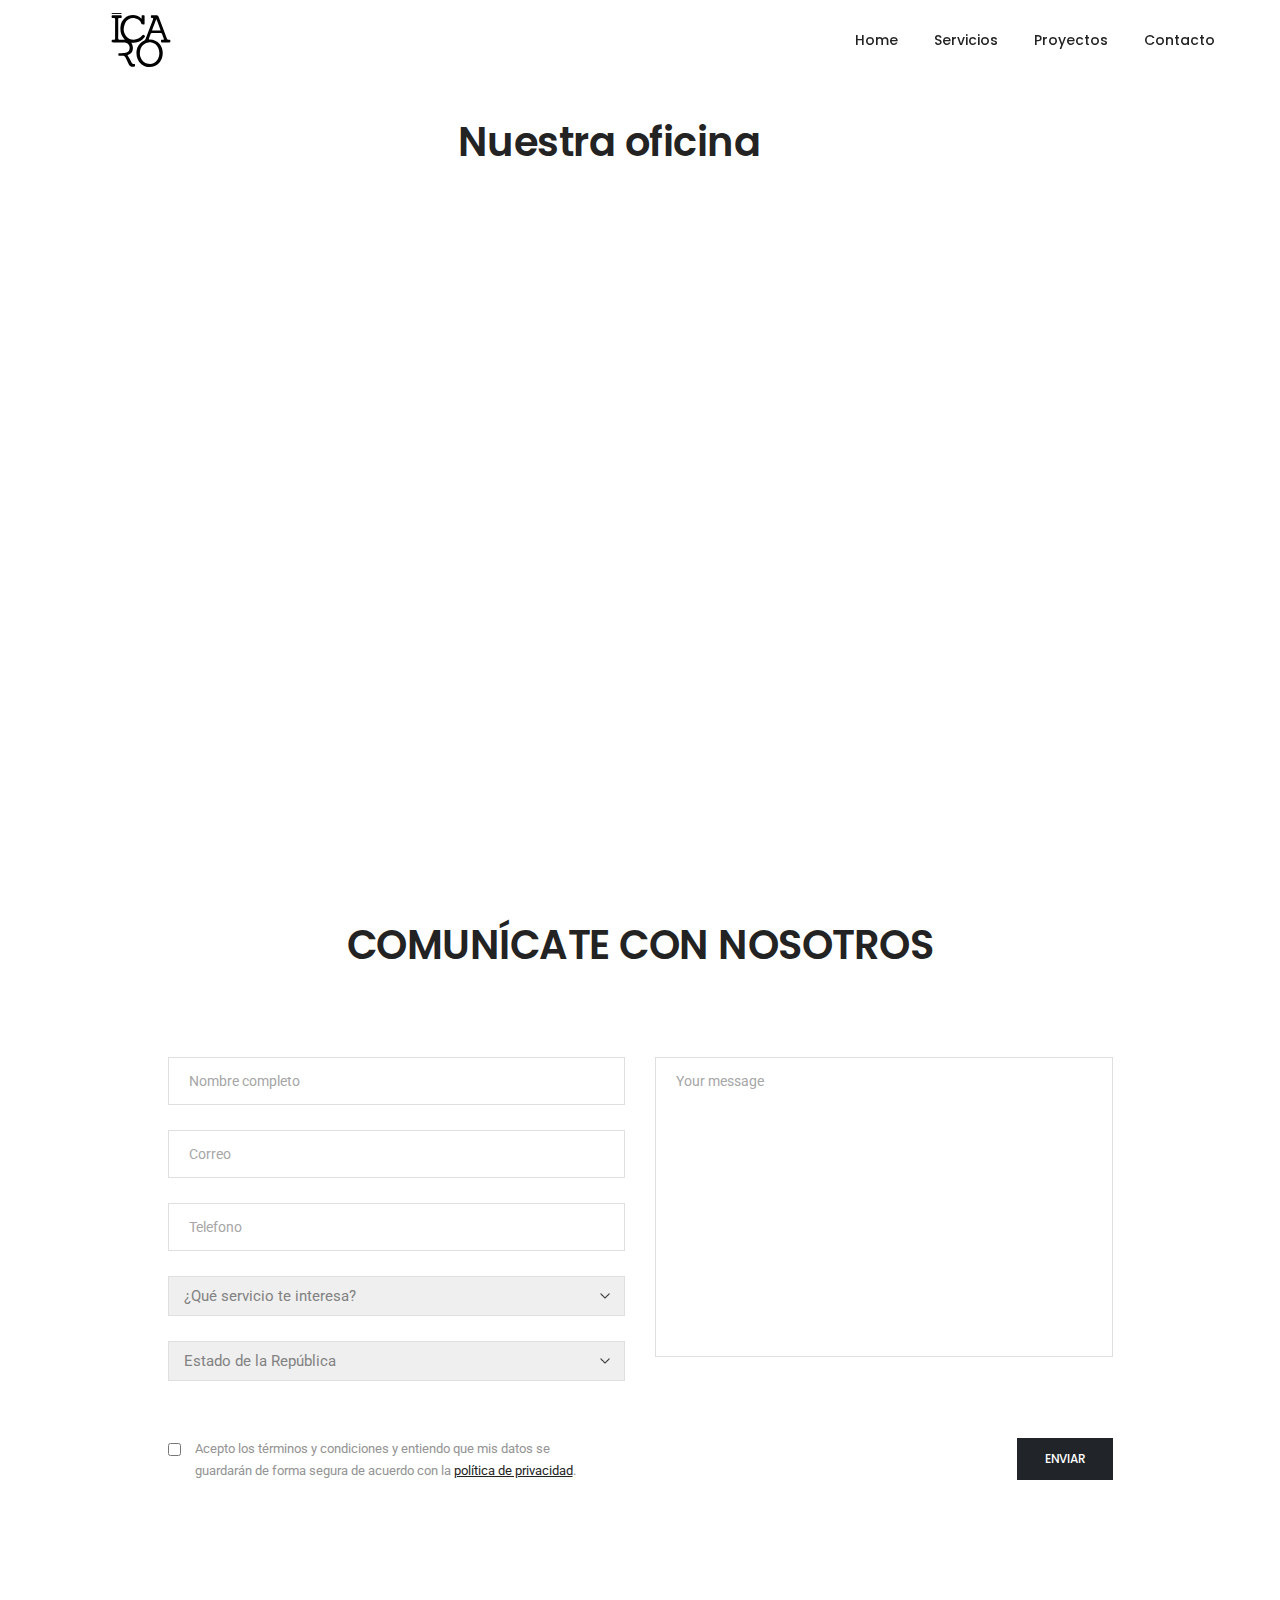
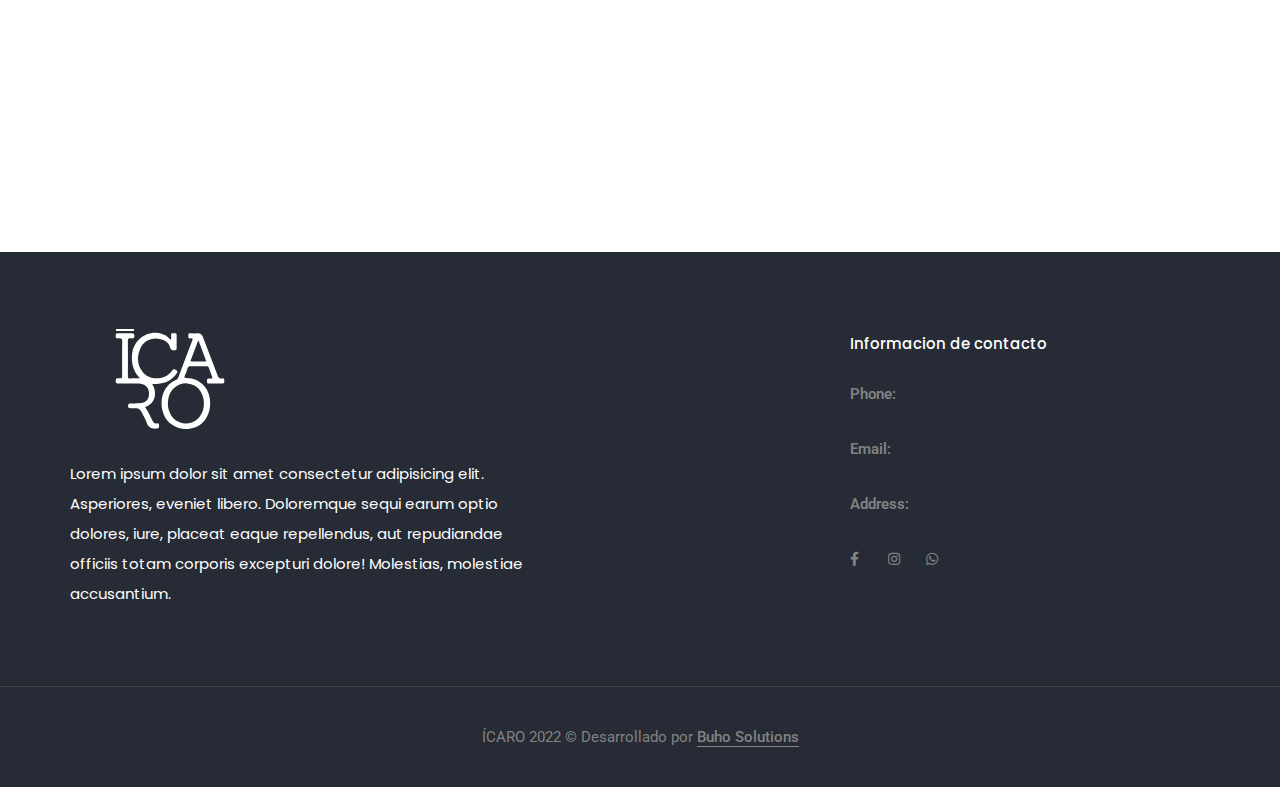
<file: contacto.html>
<!doctype html>
<html class="no-js" lang="en">
    <head>
        <title>Servicios – ÍCARO</title>
        <meta charset="utf-8">
        <meta http-equiv="X-UA-Compatible" content="IE=edge" />
        <meta name="author" content="ThemeZaa">
        <meta name="viewport" content="width=device-width,initial-scale=1.0,maximum-scale=1" />
        <meta name="description" content="Litho is a clean and modern design, BootStrap 5 responsive, business and portfolio multipurpose HTML5 template with 37+ ready homepage demos.">
        <!-- favicon icon -->
        <link rel="shortcut icon" href="images/ícaro_white.svg">
        <link rel="apple-touch-icon" href="images/ícaro_white.svg">
        <link rel="apple-touch-icon" sizes="72x72" href="images/ícaro_white.svg">
        <link rel="apple-touch-icon" sizes="114x114" href="images/ícaro_white.svg">
        <!-- style sheets and font icons  -->
        <link rel="stylesheet" type="text/css" href="css/font-icons.min.css">
        <link rel="stylesheet" type="text/css" href="css/theme-vendors.min.css">
        <link rel="stylesheet" type="text/css" href="css/style.css" />
        <link rel="stylesheet" type="text/css" href="css/responsive.css" />


        <!-- revolution slider -->
        <link rel="stylesheet" type="text/css" href="revolution/css/settings.css">
        <link rel="stylesheet" type="text/css" href="revolution/css/layers.css">
        <link rel="stylesheet" type="text/css" href="revolution/css/navigation.css">
    </head>
    <body data-mobile-nav-style="classic">
        <!-- start header -->
        <header>
            <nav class="navbar navbar-expand-lg navbar-light bg-transparent header-light fixed-top navbar-boxed header-reverse-scroll">
                <div class="container-fluid nav-header-container">
                    <div class="col-5 col-lg-2 ps-lg-0 me-auto me-lg-0">
                        <a class="navbar-brand" href="index.html">
                            <img src="images/Ícaro_black.svg" data-at2x="images/Ícaro_black.svg" alt="" class="default-logo">
                            <img src="images/Ícaro_black.svg" data-at2x="images/Ícaro_black.svg" alt="" class="alt-logo">
                            <img src="images/Ícaro_black.svg" data-at2x="images/Ícaro_black.svg" class="mobile-logo" alt="">
                        </a>
                    </div>
                    <div class="col-auto col-lg-8 md-position-initial md-no-padding">
                        <button class="navbar-toggler float-end" type="button" data-bs-toggle="collapse" data-bs-target="#navbarNav" aria-controls="navbarNav" aria-label="Toggle navigation">
                            <span class="navbar-toggler-line"></span>
                            <span class="navbar-toggler-line"></span>
                            <span class="navbar-toggler-line"></span>
                            <span class="navbar-toggler-line"></span>
                        </button>
                        <div class="collapse navbar-collapse justify-content-end" id="navbarNav">
                            <ul class="navbar-nav alt-font">
                                <li class="nav-item dropdown megamenu">
                                    <a href="index.html" class="nav-link">Home</a>
                                    <i class="fa fa-angle-down dropdown-toggle" data-bs-toggle="dropdown" aria-hidden="true"></i>
                                    
                                </li>
                                <li class="nav-item dropdown simple-dropdown">
                                    <a href="servicios.html" class="nav-link">Servicios</a>
                                    
                                </li>
                                <li class="nav-item dropdown simple-dropdown">
                                    <a href="proyectos.html" class="nav-link">Proyectos</a>
                                
                                </li>
                                <li class="nav-item dropdown megamenu">
                                    <a href="#" class="nav-link">Contacto</a>
                                    
                                </li>
                                
                            </ul>
                        </div>
                    </div>
                    
                </div>
            </nav>
        </header>
        <!-- end header -->

      

        <div class="main-content">
            
            <!-- start section -->
            <section class="p-0 wow animate__fadeIn margin-8-half-rem-top">
                <div class="container-fluid">
                    <div class="row justify-content-center wow animate__fadeIn">
                        <div class="col-12 col-lg-12 col-sm-9 text-center  md-margin-40px-bottom sm-margin-15px-bottom xs-margin-20px-bottom justify-content-center">
                            <h4 class="alt-font text-extra-dark-gray font-weight-600 w-95 lg-w-100">Nuestra oficina</h4>
                        </div>
                        
                    </div>
                    <div class="row">
                        <div class="col h-600px p-0 md-h-450px xs-h-300px">
                            <iframe class="w-100 h-100 filter-grayscale-100" src="https://www.google.com/maps/embed?pb=!1m18!1m12!1m3!1d3724.487255762925!2d-89.58328525473904!3d21.013181056049785!2m3!1f0!2f0!3f0!3m2!1i1024!2i768!4f13.1!3m3!1m2!1s0x8f567724f8536cf9%3A0xf20a42b021c81649!2zQy4gMTEgJiBDLiAzMuG0rCwgTWF5YSwgOTcxMzQgTcOpcmlkYSwgWXVjLg!5e0!3m2!1ses-419!2smx!4v1663618430348!5m2!1ses-419!2smx"></iframe>
                        </div>
                    </div>
                </div>
            </section>
            <!-- end section -->
            
            <!-- start section -->
            <section class="wow animate__fadeIn">
                <div class="container">
                    <div class="row justify-content-center">
                        <div class="col-12 col-lg-10">
                            <div class="row justify-content-center">
                                <div class="col-12 col-xl-8 col-lg-7 text-center margin-4-half-rem-bottom md-margin-3-rem-bottom">
                                    <h4 class="alt-font font-weight-600 text-extra-dark-gray">COMUNÍCATE CON NOSOTROS</h4>
                                </div>
                                <div class="col-12">
                                    <!-- start contact form -->
                                    <form action="email/contact-form.php" method="post">
                                        <div class="row row-cols-1 row-cols-md-2">
                                            <div class="col margin-4-rem-bottom sm-margin-25px-bottom">
                                                <input class="medium-input bg-white margin-25px-bottom required" type="text" name="name" placeholder="Nombre completo">
                                                <input class="medium-input bg-white margin-25px-bottom required" type="email" name="email" placeholder="Correo">
                                                <input class="medium-input bg-white margin-25px-bottom required" type="tel" name="phone" placeholder="Telefono">
                                                <select name="Service" id="service" class="medium-select margin-25px-bottom required">
                                                    <option value="defaul">¿Qué servicio te interesa?</option>
                                                    <option value="branding">Branding (naming / logotipo) </option>
                                                    <option value="diseño_grafico">Diseño gráfico</option>
                                                    <option value="com_corp">Comunicación corporativa</option>
                                                    <option value="otro">Otro / Más información</option>
                                                </select>
                                                <select name="Estado" id="estado" class="medium-select mb-0 required" required="required">
                                                    <option value="defaul">Estado de la República</option>
                                                    <option value="Aguascalientes">Aguascalientes</option>
                                                    <option value="Baja-California">Baja California</option>
                                                    <option value="Baja-California Sur">Baja California Sur</option>
                                                    <option value="Campeche">Campeche</option>
                                                    <option value="Chiapas">Chiapas</option>
                                                    <option value="Chihuahua">Chihuahua</option>
                                                    <option value="Ciudad-de-México">Ciudad de México</option>
                                                    <option value="Coahuila">Coahuila</option>
                                                    <option value="Colima">Colima</option>
                                                    <option value="Durango">Durango</option>
                                                    <option value="Estado-de-México">Estado de México</option>
                                                    <option value="Guanajuato">Guanajuato</option>
                                                    <option value="Guerrero">Guerrero</option>
                                                    <option value="Hidalgo">Hidalgo</option>
                                                    <option value="Jalisco">Jalisco</option>
                                                    <option value="Michoacán">Michoacán</option>
                                                    <option value="Morelos">Morelos</option>
                                                    <option value="Nayarit">Nayarit</option>
                                                    <option value="Nuevo-Leon">Nuevo Leon</option>
                                                    <option value="Oaxaca">Oaxaca</option>
                                                    <option value="Puebla">Puebla</option>
                                                    <option value="Querétaro">Querétaro</option>
                                                    <option value="Quintana-Roo">Quintana Roo</option>
                                                    <option value="San-Luis-Potosí">San Luis Potosí</option>
                                                    <option value="Sinaloa">Sinaloa</option>
                                                    <option value="Sonora">Sonora</option>
                                                    <option value="Tabasco">Tabasco</option>
                                                    <option value="Tamaulipas">Tamaulipas</option>
                                                    <option value="Tlaxcala">Tlaxcala</option>
                                                    <option value="Veracruz">Veracruz</option>
                                                    <option value="Yucatan">Yucatan</option>
                                                    <option value="Zacatecas">Zacatecas</option>
                                                </select>
                                            </div>
                                            <div class="col margin-4-rem-bottom sm-margin-10px-bottom">
                                                <textarea class="medium-textarea h-300px bg-white" name="comment" placeholder="Your message"></textarea>
                                            </div>
                                            <div class="col text-start sm-margin-30px-bottom">
                                                <input type="checkbox" name="terms_condition" id="terms_condition" value="1" class="terms-condition d-inline-block align-top w-auto mb-0 margin-5px-top margin-10px-right">
                                                <label for="terms_condition" class="text-small d-inline-block align-top w-85">Acepto los términos y condiciones y entiendo que mis datos se guardarán de forma segura de acuerdo con la  <a href="privacy.html" target="_blank" class="text-decoration-underline text-extra-dark-gray">política de privacidad</a>.</label>
                                            </div>
                                            <div class="col text-center text-md-end">
                                                <input type="hidden" name="redirect" value="">
                                                <button class="btn btn-medium btn-dark mb-0 submit" type="submit">enviar</button>
                                            </div>
                                        </div>
                                        <div class="form-results d-none"></div>
                                    </form>
                                    <!-- end contact form -->
                                </div>
                            </div>
                        </div>
                    </div>
                </div>
            </section>
            <!-- end section -->
            
            <!-- start section -->
            <section class="padding-100px-tb md-padding-75px-tb sm-padding-50px-tb wow animate__fadeIn">
                <div class="container">
                    <div class="row justify-content-center align-items-center">
                        <div class="col-12 col-xl-3 col-lg-4 col-md-5 col-sm-6 text-center text-sm-end xs-margin-20px-bottom">
                            <span class="alt-font font-weight-500 text-extra-large text-extra-dark-gray d-block letter-spacing-minus-1-half">Connect with social media</span>
                        </div>
                        <div class="col-12 col-md-2 d-none d-md-block">
                            <span class="w-100 h-1px d-block bg-medium-gray"></span>
                        </div>
                        <div class="col-12 col-xl-3 col-lg-4 col-md-5 col-sm-6 social-icon-style-02 text-center text-sm-start">
                            <ul class="small-icon">
                                <li><a class="facebook text-extra-dark-gray text-sm-start" href="https://www.facebook.com/" target="_blank"><i class="fab fa-facebook-f"></i></a></li>
                                <li><a class="twitter text-extra-dark-gray text-sm-start" href="http://www.twitter.com" target="_blank"><i class="fab fa-twitter"></i></a></li>
                                <li><a class="instagram text-extra-dark-gray text-sm-start" href="http://www.instagram.com" target="_blank"><i class="fab fa-instagram"></i></a></li>
                                <li><a class="linkedin text-extra-dark-gray text-sm-start" href="http://www.linkedin.com" target="_blank"><i class="fab fa-linkedin-in"></i></a></li>

                            </ul>
                        </div>
                    </div>
                </div>
            </section>
            <!-- end section -->
            
        </div>

        
        <!-- start footer -->
        <footer class="footer-consulting footer-dark  bg-slate-blue">
            <div class="footer-top padding-six-tb lg-padding-eight-tb md-padding-50px-tb">
                <div class="container">
                    <div class="row">
                        <!-- start footer column -->
                        <div class="col-12 col-lg-5 col-sm-6 order-sm-1 order-lg-0 last-paragraph-no-margin md-margin-40px-bottom xs-margin-25px-bottom">
                            <img id="img-footer" src="images/ícaro_white.svg" alt="logo"  class="margin-30px-bottom"> 
                            <p class="alt-font text-white">Lorem ipsum dolor sit amet consectetur adipisicing elit. Asperiores, eveniet libero. Doloremque sequi earum optio dolores, iure, placeat eaque repellendus, aut repudiandae officiis totam corporis excepturi dolore! Molestias, molestiae accusantium.</p>
                        </div>
                        <!-- end footer column -->
                        <!-- start footer column -->
                        
                        <!-- end footer column -->
                        <!-- start footer column -->
                        <div class="col-12 col-lg-2 col-sm-5 offset-sm-1 offset-lg-0 order-sm-4 order-lg-0 xs-margin-25px-bottom">
                            
                        </div>
                        <!-- end footer column -->                    
                        <!-- start footer column -->
                        <div class="col-12 col-lg-4 offset-xl-1 col-lg-4 col-sm-6 order-sm-3 order-lg-0">                       
                            <span id="info" class="alt-font font-weight-500 d-block text-white margin-20px-bottom xs-margin-10px-bottom">Informacion de contacto</span>
                            
                            <p id="tel"><strong>Phone: </strong> </p>
                            <p id="email"><strong>Email: </strong> </p>
                            <p id="direc"><strong>Address:</strong> </p>
                            <div class="social-icon-style-12">
                                <ul class="extra-small-icon light">
                                    <li><a class="facebook " href="#" target="_blank"><i class="fab fa-facebook-f"></i></a></li>
                                    <li><a class="instagram" href="#" target="_blank"><i class="fab fa-instagram"></i></a></li>
                                    <li><a class="whatsapp" href="#" target="_blank"><i class="fab fa-whatsapp"></i></a></li>
                                    
                                </ul>
                            </div>
                        </div>
                        <!-- end footer column -->
                    </div>
                </div>
            </div>
            <div class="footer-bottom padding-35px-tb border-top border-width-1px border-color-white-transparent">
                <div class="container"> 
                    <div class="row align-items-center">
                        
                        <div class="col-12 col-md-12 text-center last-paragraph-no-margin sm-margin-20px-bottom">
                            <p>  ÍCARO 2022 &copy; Desarrollado por  <a href="https://www.buho-solutions.com" target="_blank" class="text-decoration-line-bottom text-tussock text-white-hover font-weight-500">Buho Solutions</a></p>
                        </div>
                        
                    </div>
                </div>
            </div>
        </footer>
        <!-- end footer -->
        <!-- start scroll to top -->
        <a class="scroll-top-arrow" href="javascript:void(0);"><i class="feather icon-feather-arrow-up"></i></a>
        <!-- end scroll to top -->
        <!-- javascript -->
        <script type="text/javascript" src="js/jquery.min.js"></script>
        <script type="text/javascript" src="js/theme-vendors.min.js"></script>
        <script type="text/javascript" src="js/main.js"></script>

        <!-- revolution js files -->
        <script type="text/javascript" src="revolution/js/jquery.themepunch.tools.min.js"></script>
        <script type="text/javascript" src="revolution/js/jquery.themepunch.revolution.min.js"></script>

    </body>
</html>
</file>
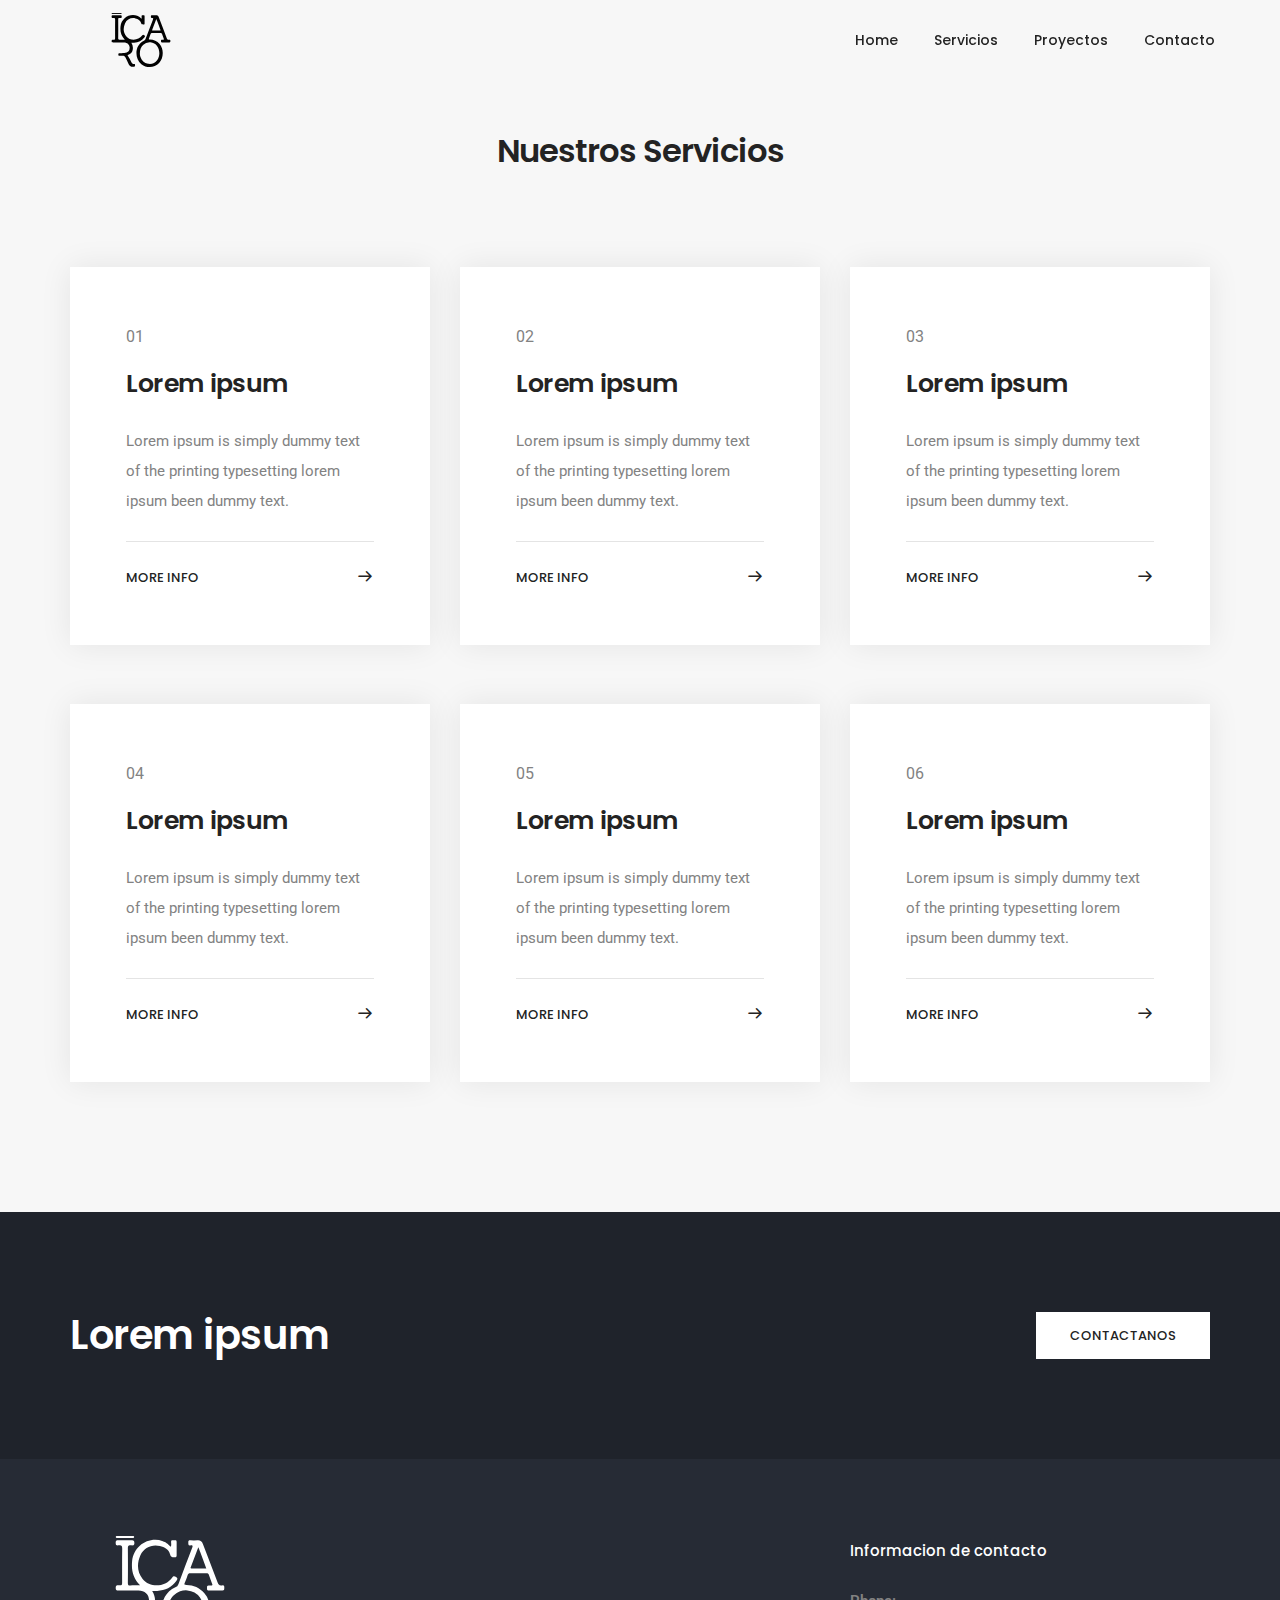
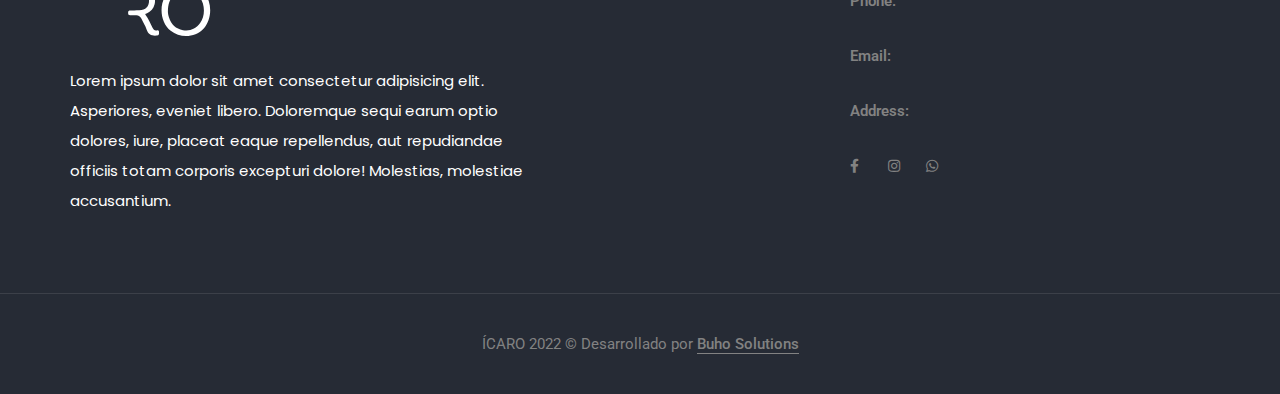
<file: servicios.html>
<!doctype html>
<html class="no-js" lang="en">
    <head>
        <title>Servicios – ÍCARO</title>
        <meta charset="utf-8">
        <meta http-equiv="X-UA-Compatible" content="IE=edge" />
        <meta name="author" content="ThemeZaa">
        <meta name="viewport" content="width=device-width,initial-scale=1.0,maximum-scale=1" />
        <meta name="description" content="Litho is a clean and modern design, BootStrap 5 responsive, business and portfolio multipurpose HTML5 template with 37+ ready homepage demos.">
        <!-- favicon icon -->
        <link rel="shortcut icon" href="images/ícaro_white.svg">
        <link rel="apple-touch-icon" href="images/ícaro_white.svg">
        <link rel="apple-touch-icon" sizes="72x72" href="images/ícaro_white.svg">
        <link rel="apple-touch-icon" sizes="114x114" href="images/ícaro_white.svg">
        <!-- style sheets and font icons  -->
        <link rel="stylesheet" type="text/css" href="css/font-icons.min.css">
        <link rel="stylesheet" type="text/css" href="css/theme-vendors.min.css">
        <link rel="stylesheet" type="text/css" href="css/style.css" />
        <link rel="stylesheet" type="text/css" href="css/responsive.css" />


        <!-- revolution slider -->
        <link rel="stylesheet" type="text/css" href="revolution/css/settings.css">
        <link rel="stylesheet" type="text/css" href="revolution/css/layers.css">
        <link rel="stylesheet" type="text/css" href="revolution/css/navigation.css">
    </head>
    <body data-mobile-nav-style="classic">
        <!-- start header -->
        <header>
            <nav class="navbar navbar-expand-lg navbar-light bg-transparent header-light fixed-top navbar-boxed header-reverse-scroll">
                <div class="container-fluid nav-header-container">
                    <div class="col-5 col-lg-2 ps-lg-0 me-auto me-lg-0">
                        <a class="navbar-brand" href="index.html">
                            <img src="images/Ícaro_black.svg" data-at2x="images/Ícaro_black.svg" alt="" class="default-logo">
                            <img src="images/Ícaro_black.svg" data-at2x="images/Ícaro_black.svg" alt="" class="alt-logo">
                            <img src="images/Ícaro_black.svg" data-at2x="images/Ícaro_black.svg" class="mobile-logo" alt="">
                        </a>
                    </div>
                    <div class="col-auto col-lg-8 md-position-initial md-no-padding">
                        <button class="navbar-toggler float-end" type="button" data-bs-toggle="collapse" data-bs-target="#navbarNav" aria-controls="navbarNav" aria-label="Toggle navigation">
                            <span class="navbar-toggler-line"></span>
                            <span class="navbar-toggler-line"></span>
                            <span class="navbar-toggler-line"></span>
                            <span class="navbar-toggler-line"></span>
                        </button>
                        <div class="collapse navbar-collapse justify-content-end" id="navbarNav">
                            <ul class="navbar-nav alt-font">
                                <li class="nav-item dropdown megamenu">
                                    <a href="index.html" class="nav-link">Home</a>
                                    <i class="fa fa-angle-down dropdown-toggle" data-bs-toggle="dropdown" aria-hidden="true"></i>
                                    
                                </li>
                                <li class="nav-item dropdown simple-dropdown">
                                    <a href="#" class="nav-link">Servicios</a>
                                    
                                </li>
                                <li class="nav-item dropdown simple-dropdown">
                                    <a href="proyectos.html" class="nav-link">Proyectos</a>
                                
                                </li>
                                <li class="nav-item dropdown megamenu">
                                    <a href="contacto.html" class="nav-link">Contacto</a>
                                    
                                </li>
                                
                            </ul>
                        </div>
                    </div>
                    
                </div>
            </nav>
        </header>
        <!-- end header -->
        <div class="main-content">
        <!-- start section -->
        <section class="bg-light-gray wow animate__fadeIn">
            <div class="container">
                <div class="row justify-content-center">
                    <div class="col-12 col-md-6 text-center margin-5-rem-bottom sm-margin-3-rem-bottom">
                        <h5 class="alt-font text-extra-dark-gray font-weight-600 letter-spacing-minus-1px">Nuestros Servicios</h5>
                    </div>
                </div>
                <div class="row justify-content-center">
                    <!-- start services item -->
                    <div class="col-12 col-lg-4 col-md-9 md-margin-30px-bottom xs-margin-15px-bottom wow animate__fadeIn margin-five-bottom">
                        <div class="feature-box text-start box-shadow-large box-shadow-double-large-hover bg-white padding-4-rem-all lg-padding-3-rem-all md-padding-4-half-rem-all">
                            <div class="feature-box-content">
                                <span class="margin-15px-bottom d-block text-extra-medium">01</span>
                                <h6 class="alt-font font-weight-600 d-block text-extra-dark-gray">Lorem ipsum</h6>
                                <p>Lorem ipsum is simply dummy text of the printing typesetting lorem ipsum been dummy text.</p>
                                <div class="h-1px bg-medium-gray margin-25px-bottom w-100"></div>
                                <a class="text-small font-weight-500 text-uppercase alt-font d-block text-extra-dark-gray" href="about-me.html">More info<i class="feather icon-feather-arrow-right icon-extra-small float-end"></i></a>
                            </div>
                            <div class="feature-box-overlay bg-white"></div>
                        </div>
                    </div>
                    <!-- end services item -->
                    <!-- start services item -->
                    <div class="col-12 col-lg-4 col-md-9 md-margin-30px-bottom xs-margin-15px-bottom wow animate__fadeIn" data-wow-delay="0.2s">
                        <div class="feature-box text-start box-shadow-large box-shadow-double-large-hover bg-white padding-4-rem-all lg-padding-3-rem-all md-padding-4-half-rem-all">
                            <div class="feature-box-content">
                                <span class="margin-15px-bottom d-block text-extra-medium">02</span>
                                <h6 class="alt-font font-weight-600 d-block text-extra-dark-gray">Lorem ipsum</h6>
                                <p>Lorem ipsum is simply dummy text of the printing typesetting lorem ipsum been dummy text.</p>
                                <div class="h-1px bg-medium-gray margin-25px-bottom w-100"></div>
                                <a class="text-small font-weight-500 text-uppercase alt-font d-block text-extra-dark-gray" href="about-me.html">More info<i class="feather icon-feather-arrow-right icon-extra-small float-end"></i></a>
                            </div>
                            <div class="feature-box-overlay bg-white"></div>
                        </div>
                    </div>
                    <!-- end services item -->
                    <!-- start services item -->
                    <div class="col-12 col-lg-4 col-md-9 wow animate__fadeIn" data-wow-delay="0.4s">
                        <div class="feature-box text-start box-shadow-large box-shadow-double-large-hover bg-white padding-4-rem-all lg-padding-3-rem-all md-padding-4-half-rem-all">
                            <div class="feature-box-content">
                                <span class="margin-15px-bottom d-block text-extra-medium">03</span>
                                <h6 class="alt-font font-weight-600 d-block text-extra-dark-gray">Lorem ipsum</h6>
                                <p>Lorem ipsum is simply dummy text of the printing typesetting lorem ipsum been dummy text.</p>
                                <div class="h-1px bg-medium-gray margin-25px-bottom w-100"></div>
                                <a class="text-small font-weight-500 text-uppercase alt-font d-block text-extra-dark-gray" href="about-me.html">More info<i class="feather icon-feather-arrow-right icon-extra-small float-end"></i></a>
                            </div>
                            <div class="feature-box-overlay bg-white"></div>
                        </div>
                    </div>
                    <!-- end services item -->
                    <!-- start services item -->
                    <div class="col-12 col-lg-4 col-md-9 wow animate__fadeIn" data-wow-delay="0.4s">
                        <div class="feature-box text-start box-shadow-large box-shadow-double-large-hover bg-white padding-4-rem-all lg-padding-3-rem-all md-padding-4-half-rem-all">
                            <div class="feature-box-content">
                                <span class="margin-15px-bottom d-block text-extra-medium">04</span>
                                <h6 class="alt-font font-weight-600 d-block text-extra-dark-gray">Lorem ipsum</h6>
                                <p>Lorem ipsum is simply dummy text of the printing typesetting lorem ipsum been dummy text.</p>
                                <div class="h-1px bg-medium-gray margin-25px-bottom w-100"></div>
                                <a class="text-small font-weight-500 text-uppercase alt-font d-block text-extra-dark-gray" href="about-me.html">More info<i class="feather icon-feather-arrow-right icon-extra-small float-end"></i></a>
                            </div>
                            <div class="feature-box-overlay bg-white"></div>
                        </div>
                    </div>
                    <!-- end services item -->
                    <!-- start services item -->
                    <div class="col-12 col-lg-4 col-md-9 wow animate__fadeIn" data-wow-delay="0.4s">
                        <div class="feature-box text-start box-shadow-large box-shadow-double-large-hover bg-white padding-4-rem-all lg-padding-3-rem-all md-padding-4-half-rem-all">
                            <div class="feature-box-content">
                                <span class="margin-15px-bottom d-block text-extra-medium">05</span>
                                <h6 class="alt-font font-weight-600 d-block text-extra-dark-gray">Lorem ipsum</h6>
                                <p>Lorem ipsum is simply dummy text of the printing typesetting lorem ipsum been dummy text.</p>
                                <div class="h-1px bg-medium-gray margin-25px-bottom w-100"></div>
                                <a class="text-small font-weight-500 text-uppercase alt-font d-block text-extra-dark-gray" href="about-me.html">More info<i class="feather icon-feather-arrow-right icon-extra-small float-end"></i></a>
                            </div>
                            <div class="feature-box-overlay bg-white"></div>
                        </div>
                    </div>
                    <!-- end services item -->
                    <!-- start services item -->
                    <div class="col-12 col-lg-4 col-md-9 wow animate__fadeIn" data-wow-delay="0.4s">
                        <div class="feature-box text-start box-shadow-large box-shadow-double-large-hover bg-white padding-4-rem-all lg-padding-3-rem-all md-padding-4-half-rem-all">
                            <div class="feature-box-content">
                                <span class="margin-15px-bottom d-block text-extra-medium">06</span>
                                <h6 class="alt-font font-weight-600 d-block text-extra-dark-gray">Lorem ipsum</h6>
                                <p>Lorem ipsum is simply dummy text of the printing typesetting lorem ipsum been dummy text.</p>
                                <div class="h-1px bg-medium-gray margin-25px-bottom w-100"></div>
                                <a class="text-small font-weight-500 text-uppercase alt-font d-block text-extra-dark-gray" href="about-me.html">More info<i class="feather icon-feather-arrow-right icon-extra-small float-end"></i></a>
                            </div>
                            <div class="feature-box-overlay bg-white"></div>
                        </div>
                    </div>
                    <!-- end services item -->
                </div>
            </div>
        </section>
        <!-- end section -->
        <!-- start section -->
        <section class="fix-background padding-100px-tb md-padding-75px-tb sm-padding-50px-tb bg-dark" >
            <div class="opacity-medium bg-dark-slate-blue"></div>
            <div class="container">
                <div class="row align-items-center justify-content-center">
                    <div class="col-12 col-xl-7 col-md-8 col-sm-10 position-relative text-center text-md-start sm-margin-30px-bottom">
                        <h4 class="alt-font font-weight-600 text-white mb-0">Lorem ipsum</h4>
                    </div>
                    <div class="col-12 col-xl-5 col-md-4 position-relative text-center text-md-end">
                        <a href="#" class="btn btn-large btn-white">Contactanos</a>
                    </div>
                </div>
            </div>
        </section>
        <!-- end section -->
    </div>
        <!-- start footer -->
        <footer class="footer-consulting footer-dark  bg-slate-blue">
            <div class="footer-top padding-six-tb lg-padding-eight-tb md-padding-50px-tb">
                <div class="container">
                    <div class="row">
                        <!-- start footer column -->
                        <div class="col-12 col-lg-5 col-sm-6 order-sm-1 order-lg-0 last-paragraph-no-margin md-margin-40px-bottom xs-margin-25px-bottom">
                            <img id="img-footer" src="images/ícaro_white.svg" alt="logo"  class="margin-30px-bottom"> 
                            <p class="alt-font text-white">Lorem ipsum dolor sit amet consectetur adipisicing elit. Asperiores, eveniet libero. Doloremque sequi earum optio dolores, iure, placeat eaque repellendus, aut repudiandae officiis totam corporis excepturi dolore! Molestias, molestiae accusantium.</p>
                        </div>
                        <!-- end footer column -->
                        <!-- start footer column -->
                        
                        <!-- end footer column -->
                        <!-- start footer column -->
                        <div class="col-12 col-lg-2 col-sm-5 offset-sm-1 offset-lg-0 order-sm-4 order-lg-0 xs-margin-25px-bottom">
                            
                        </div>
                        <!-- end footer column -->                    
                        <!-- start footer column -->
                        <div class="col-12 col-lg-4 offset-xl-1 col-lg-4 col-sm-6 order-sm-3 order-lg-0">                       
                            <span id="info" class="alt-font font-weight-500 d-block text-white margin-20px-bottom xs-margin-10px-bottom">Informacion de contacto</span>
                            
                            <p id="tel"><strong>Phone: </strong> </p>
                            <p id="email"><strong>Email: </strong> </p>
                            <p id="direc"><strong>Address:</strong> </p>
                            <div class="social-icon-style-12">
                                <ul class="extra-small-icon light">
                                    <li><a class="facebook " href="#" target="_blank"><i class="fab fa-facebook-f"></i></a></li>
                                    <li><a class="instagram" href="#" target="_blank"><i class="fab fa-instagram"></i></a></li>
                                    <li><a class="whatsapp" href="#" target="_blank"><i class="fab fa-whatsapp"></i></a></li>
                                    
                                </ul>
                            </div>
                        </div>
                        <!-- end footer column -->
                    </div>
                </div>
            </div>
            <div class="footer-bottom padding-35px-tb border-top border-width-1px border-color-white-transparent">
                <div class="container"> 
                    <div class="row align-items-center">
                        
                        <div class="col-12 col-md-12 text-center last-paragraph-no-margin sm-margin-20px-bottom">
                            <p>  ÍCARO 2022 &copy; Desarrollado por  <a href="https://www.buho-solutions.com" target="_blank" class="text-decoration-line-bottom text-tussock text-white-hover font-weight-500">Buho Solutions</a></p>
                        </div>
                        
                    </div>
                </div>
            </div>
        </footer>
        <!-- end footer -->
        <!-- start scroll to top -->
        <a class="scroll-top-arrow" href="javascript:void(0);"><i class="feather icon-feather-arrow-up"></i></a>
        <!-- end scroll to top -->
        <!-- javascript -->
        <script type="text/javascript" src="js/jquery.min.js"></script>
        <script type="text/javascript" src="js/theme-vendors.min.js"></script>
        <script type="text/javascript" src="js/main.js"></script>

        <!-- revolution js files -->
        <script type="text/javascript" src="revolution/js/jquery.themepunch.tools.min.js"></script>
        <script type="text/javascript" src="revolution/js/jquery.themepunch.revolution.min.js"></script>

    </body>
</html>
</file>
<file: css/font-icons.min.css>
/*
Font awesome
Version: 5.15.4 
Plugin URI: https://fontawesome.com
License: License - https://fontawesome.com/license/free (Icons: CC BY 4.0, Fonts: SIL OFL 1.1, Code: MIT License)
*/
.fa,.fab,.fad,.fal,.far,.fas{-moz-osx-font-smoothing:grayscale;-webkit-font-smoothing:antialiased;display:inline-block;font-style:normal;font-variant:normal;text-rendering:auto;line-height:1}.fa-lg{font-size:1.33333em;line-height:.75em;vertical-align:-.0667em}.fa-xs{font-size:.75em}.fa-sm{font-size:.875em}.fa-1x{font-size:1em}.fa-2x{font-size:2em}.fa-3x{font-size:3em}.fa-4x{font-size:4em}.fa-5x{font-size:5em}.fa-6x{font-size:6em}.fa-7x{font-size:7em}.fa-8x{font-size:8em}.fa-9x{font-size:9em}.fa-10x{font-size:10em}.fa-fw{text-align:center;width:1.25em}.fa-ul{list-style-type:none;margin-left:2.5em;padding-left:0}.fa-ul>li{position:relative}.fa-li{left:-2em;position:absolute;text-align:center;width:2em;line-height:inherit}.fa-border{border:.08em solid #eee;border-radius:.1em;padding:.2em .25em .15em}.fa-pull-left{float:left}.fa-pull-right{float:right}.fa.fa-pull-left,.fab.fa-pull-left,.fal.fa-pull-left,.far.fa-pull-left,.fas.fa-pull-left{margin-right:.3em}.fa.fa-pull-right,.fab.fa-pull-right,.fal.fa-pull-right,.far.fa-pull-right,.fas.fa-pull-right{margin-left:.3em}.fa-spin{-webkit-animation:fa-spin 2s linear infinite;animation:fa-spin 2s linear infinite}.fa-pulse{-webkit-animation:fa-spin 1s steps(8) infinite;animation:fa-spin 1s steps(8) infinite}@-webkit-keyframes fa-spin{0%{-webkit-transform:rotate(0deg);transform:rotate(0deg)}to{-webkit-transform:rotate(1turn);transform:rotate(1turn)}}@keyframes fa-spin{0%{-webkit-transform:rotate(0deg);transform:rotate(0deg)}to{-webkit-transform:rotate(1turn);transform:rotate(1turn)}}.fa-rotate-90{-ms-filter:"progid:DXImageTransform.Microsoft.BasicImage(rotation=1)";-webkit-transform:rotate(90deg);transform:rotate(90deg)}.fa-rotate-180{-ms-filter:"progid:DXImageTransform.Microsoft.BasicImage(rotation=2)";-webkit-transform:rotate(180deg);transform:rotate(180deg)}.fa-rotate-270{-ms-filter:"progid:DXImageTransform.Microsoft.BasicImage(rotation=3)";-webkit-transform:rotate(270deg);transform:rotate(270deg)}.fa-flip-horizontal{-ms-filter:"progid:DXImageTransform.Microsoft.BasicImage(rotation=0, mirror=1)";-webkit-transform:scaleX(-1);transform:scaleX(-1)}.fa-flip-vertical{-webkit-transform:scaleY(-1);transform:scaleY(-1)}.fa-flip-both,.fa-flip-horizontal.fa-flip-vertical,.fa-flip-vertical{-ms-filter:"progid:DXImageTransform.Microsoft.BasicImage(rotation=2, mirror=1)"}.fa-flip-both,.fa-flip-horizontal.fa-flip-vertical{-webkit-transform:scale(-1);transform:scale(-1)}:root .fa-flip-both,:root .fa-flip-horizontal,:root .fa-flip-vertical,:root .fa-rotate-90,:root .fa-rotate-180,:root .fa-rotate-270{-webkit-filter:none;filter:none}.fa-stack{display:inline-block;height:2em;line-height:2em;position:relative;vertical-align:middle;width:2.5em}.fa-stack-1x,.fa-stack-2x{left:0;position:absolute;text-align:center;width:100%}.fa-stack-1x{line-height:inherit}.fa-stack-2x{font-size:2em}.fa-inverse{color:#fff}.fa-500px:before{content:"\f26e"}.fa-accessible-icon:before{content:"\f368"}.fa-accusoft:before{content:"\f369"}.fa-acquisitions-incorporated:before{content:"\f6af"}.fa-ad:before{content:"\f641"}.fa-address-book:before{content:"\f2b9"}.fa-address-card:before{content:"\f2bb"}.fa-adjust:before{content:"\f042"}.fa-adn:before{content:"\f170"}.fa-adversal:before{content:"\f36a"}.fa-affiliatetheme:before{content:"\f36b"}.fa-air-freshener:before{content:"\f5d0"}.fa-airbnb:before{content:"\f834"}.fa-algolia:before{content:"\f36c"}.fa-align-center:before{content:"\f037"}.fa-align-justify:before{content:"\f039"}.fa-align-left:before{content:"\f036"}.fa-align-right:before{content:"\f038"}.fa-alipay:before{content:"\f642"}.fa-allergies:before{content:"\f461"}.fa-amazon:before{content:"\f270"}.fa-amazon-pay:before{content:"\f42c"}.fa-ambulance:before{content:"\f0f9"}.fa-american-sign-language-interpreting:before{content:"\f2a3"}.fa-amilia:before{content:"\f36d"}.fa-anchor:before{content:"\f13d"}.fa-android:before{content:"\f17b"}.fa-angellist:before{content:"\f209"}.fa-angle-double-down:before{content:"\f103"}.fa-angle-double-left:before{content:"\f100"}.fa-angle-double-right:before{content:"\f101"}.fa-angle-double-up:before{content:"\f102"}.fa-angle-down:before{content:"\f107"}.fa-angle-left:before{content:"\f104"}.fa-angle-right:before{content:"\f105"}.fa-angle-up:before{content:"\f106"}.fa-angry:before{content:"\f556"}.fa-angrycreative:before{content:"\f36e"}.fa-angular:before{content:"\f420"}.fa-ankh:before{content:"\f644"}.fa-app-store:before{content:"\f36f"}.fa-app-store-ios:before{content:"\f370"}.fa-apper:before{content:"\f371"}.fa-apple:before{content:"\f179"}.fa-apple-alt:before{content:"\f5d1"}.fa-apple-pay:before{content:"\f415"}.fa-archive:before{content:"\f187"}.fa-archway:before{content:"\f557"}.fa-arrow-alt-circle-down:before{content:"\f358"}.fa-arrow-alt-circle-left:before{content:"\f359"}.fa-arrow-alt-circle-right:before{content:"\f35a"}.fa-arrow-alt-circle-up:before{content:"\f35b"}.fa-arrow-circle-down:before{content:"\f0ab"}.fa-arrow-circle-left:before{content:"\f0a8"}.fa-arrow-circle-right:before{content:"\f0a9"}.fa-arrow-circle-up:before{content:"\f0aa"}.fa-arrow-down:before{content:"\f063"}.fa-arrow-left:before{content:"\f060"}.fa-arrow-right:before{content:"\f061"}.fa-arrow-up:before{content:"\f062"}.fa-arrows-alt:before{content:"\f0b2"}.fa-arrows-alt-h:before{content:"\f337"}.fa-arrows-alt-v:before{content:"\f338"}.fa-artstation:before{content:"\f77a"}.fa-assistive-listening-systems:before{content:"\f2a2"}.fa-asterisk:before{content:"\f069"}.fa-asymmetrik:before{content:"\f372"}.fa-at:before{content:"\f1fa"}.fa-atlas:before{content:"\f558"}.fa-atlassian:before{content:"\f77b"}.fa-atom:before{content:"\f5d2"}.fa-audible:before{content:"\f373"}.fa-audio-description:before{content:"\f29e"}.fa-autoprefixer:before{content:"\f41c"}.fa-avianex:before{content:"\f374"}.fa-aviato:before{content:"\f421"}.fa-award:before{content:"\f559"}.fa-aws:before{content:"\f375"}.fa-baby:before{content:"\f77c"}.fa-baby-carriage:before{content:"\f77d"}.fa-backspace:before{content:"\f55a"}.fa-backward:before{content:"\f04a"}.fa-bacon:before{content:"\f7e5"}.fa-bacteria:before{content:"\e059"}.fa-bacterium:before{content:"\e05a"}.fa-bahai:before{content:"\f666"}.fa-balance-scale:before{content:"\f24e"}.fa-balance-scale-left:before{content:"\f515"}.fa-balance-scale-right:before{content:"\f516"}.fa-ban:before{content:"\f05e"}.fa-band-aid:before{content:"\f462"}.fa-bandcamp:before{content:"\f2d5"}.fa-barcode:before{content:"\f02a"}.fa-bars:before{content:"\f0c9"}.fa-baseball-ball:before{content:"\f433"}.fa-basketball-ball:before{content:"\f434"}.fa-bath:before{content:"\f2cd"}.fa-battery-empty:before{content:"\f244"}.fa-battery-full:before{content:"\f240"}.fa-battery-half:before{content:"\f242"}.fa-battery-quarter:before{content:"\f243"}.fa-battery-three-quarters:before{content:"\f241"}.fa-battle-net:before{content:"\f835"}.fa-bed:before{content:"\f236"}.fa-beer:before{content:"\f0fc"}.fa-behance:before{content:"\f1b4"}.fa-behance-square:before{content:"\f1b5"}.fa-bell:before{content:"\f0f3"}.fa-bell-slash:before{content:"\f1f6"}.fa-bezier-curve:before{content:"\f55b"}.fa-bible:before{content:"\f647"}.fa-bicycle:before{content:"\f206"}.fa-biking:before{content:"\f84a"}.fa-bimobject:before{content:"\f378"}.fa-binoculars:before{content:"\f1e5"}.fa-biohazard:before{content:"\f780"}.fa-birthday-cake:before{content:"\f1fd"}.fa-bitbucket:before{content:"\f171"}.fa-bitcoin:before{content:"\f379"}.fa-bity:before{content:"\f37a"}.fa-black-tie:before{content:"\f27e"}.fa-blackberry:before{content:"\f37b"}.fa-blender:before{content:"\f517"}.fa-blender-phone:before{content:"\f6b6"}.fa-blind:before{content:"\f29d"}.fa-blog:before{content:"\f781"}.fa-blogger:before{content:"\f37c"}.fa-blogger-b:before{content:"\f37d"}.fa-bluetooth:before{content:"\f293"}.fa-bluetooth-b:before{content:"\f294"}.fa-bold:before{content:"\f032"}.fa-bolt:before{content:"\f0e7"}.fa-bomb:before{content:"\f1e2"}.fa-bone:before{content:"\f5d7"}.fa-bong:before{content:"\f55c"}.fa-book:before{content:"\f02d"}.fa-book-dead:before{content:"\f6b7"}.fa-book-medical:before{content:"\f7e6"}.fa-book-open:before{content:"\f518"}.fa-book-reader:before{content:"\f5da"}.fa-bookmark:before{content:"\f02e"}.fa-bootstrap:before{content:"\f836"}.fa-border-all:before{content:"\f84c"}.fa-border-none:before{content:"\f850"}.fa-border-style:before{content:"\f853"}.fa-bowling-ball:before{content:"\f436"}.fa-box:before{content:"\f466"}.fa-box-open:before{content:"\f49e"}.fa-box-tissue:before{content:"\e05b"}.fa-boxes:before{content:"\f468"}.fa-braille:before{content:"\f2a1"}.fa-brain:before{content:"\f5dc"}.fa-bread-slice:before{content:"\f7ec"}.fa-briefcase:before{content:"\f0b1"}.fa-briefcase-medical:before{content:"\f469"}.fa-broadcast-tower:before{content:"\f519"}.fa-broom:before{content:"\f51a"}.fa-brush:before{content:"\f55d"}.fa-btc:before{content:"\f15a"}.fa-buffer:before{content:"\f837"}.fa-bug:before{content:"\f188"}.fa-building:before{content:"\f1ad"}.fa-bullhorn:before{content:"\f0a1"}.fa-bullseye:before{content:"\f140"}.fa-burn:before{content:"\f46a"}.fa-buromobelexperte:before{content:"\f37f"}.fa-bus:before{content:"\f207"}.fa-bus-alt:before{content:"\f55e"}.fa-business-time:before{content:"\f64a"}.fa-buy-n-large:before{content:"\f8a6"}.fa-buysellads:before{content:"\f20d"}.fa-calculator:before{content:"\f1ec"}.fa-calendar:before{content:"\f133"}.fa-calendar-alt:before{content:"\f073"}.fa-calendar-check:before{content:"\f274"}.fa-calendar-day:before{content:"\f783"}.fa-calendar-minus:before{content:"\f272"}.fa-calendar-plus:before{content:"\f271"}.fa-calendar-times:before{content:"\f273"}.fa-calendar-week:before{content:"\f784"}.fa-camera:before{content:"\f030"}.fa-camera-retro:before{content:"\f083"}.fa-campground:before{content:"\f6bb"}.fa-canadian-maple-leaf:before{content:"\f785"}.fa-candy-cane:before{content:"\f786"}.fa-cannabis:before{content:"\f55f"}.fa-capsules:before{content:"\f46b"}.fa-car:before{content:"\f1b9"}.fa-car-alt:before{content:"\f5de"}.fa-car-battery:before{content:"\f5df"}.fa-car-crash:before{content:"\f5e1"}.fa-car-side:before{content:"\f5e4"}.fa-caravan:before{content:"\f8ff"}.fa-caret-down:before{content:"\f0d7"}.fa-caret-left:before{content:"\f0d9"}.fa-caret-right:before{content:"\f0da"}.fa-caret-square-down:before{content:"\f150"}.fa-caret-square-left:before{content:"\f191"}.fa-caret-square-right:before{content:"\f152"}.fa-caret-square-up:before{content:"\f151"}.fa-caret-up:before{content:"\f0d8"}.fa-carrot:before{content:"\f787"}.fa-cart-arrow-down:before{content:"\f218"}.fa-cart-plus:before{content:"\f217"}.fa-cash-register:before{content:"\f788"}.fa-cat:before{content:"\f6be"}.fa-cc-amazon-pay:before{content:"\f42d"}.fa-cc-amex:before{content:"\f1f3"}.fa-cc-apple-pay:before{content:"\f416"}.fa-cc-diners-club:before{content:"\f24c"}.fa-cc-discover:before{content:"\f1f2"}.fa-cc-jcb:before{content:"\f24b"}.fa-cc-mastercard:before{content:"\f1f1"}.fa-cc-paypal:before{content:"\f1f4"}.fa-cc-stripe:before{content:"\f1f5"}.fa-cc-visa:before{content:"\f1f0"}.fa-centercode:before{content:"\f380"}.fa-centos:before{content:"\f789"}.fa-certificate:before{content:"\f0a3"}.fa-chair:before{content:"\f6c0"}.fa-chalkboard:before{content:"\f51b"}.fa-chalkboard-teacher:before{content:"\f51c"}.fa-charging-station:before{content:"\f5e7"}.fa-chart-area:before{content:"\f1fe"}.fa-chart-bar:before{content:"\f080"}.fa-chart-line:before{content:"\f201"}.fa-chart-pie:before{content:"\f200"}.fa-check:before{content:"\f00c"}.fa-check-circle:before{content:"\f058"}.fa-check-double:before{content:"\f560"}.fa-check-square:before{content:"\f14a"}.fa-cheese:before{content:"\f7ef"}.fa-chess:before{content:"\f439"}.fa-chess-bishop:before{content:"\f43a"}.fa-chess-board:before{content:"\f43c"}.fa-chess-king:before{content:"\f43f"}.fa-chess-knight:before{content:"\f441"}.fa-chess-pawn:before{content:"\f443"}.fa-chess-queen:before{content:"\f445"}.fa-chess-rook:before{content:"\f447"}.fa-chevron-circle-down:before{content:"\f13a"}.fa-chevron-circle-left:before{content:"\f137"}.fa-chevron-circle-right:before{content:"\f138"}.fa-chevron-circle-up:before{content:"\f139"}.fa-chevron-down:before{content:"\f078"}.fa-chevron-left:before{content:"\f053"}.fa-chevron-right:before{content:"\f054"}.fa-chevron-up:before{content:"\f077"}.fa-child:before{content:"\f1ae"}.fa-chrome:before{content:"\f268"}.fa-chromecast:before{content:"\f838"}.fa-church:before{content:"\f51d"}.fa-circle:before{content:"\f111"}.fa-circle-notch:before{content:"\f1ce"}.fa-city:before{content:"\f64f"}.fa-clinic-medical:before{content:"\f7f2"}.fa-clipboard:before{content:"\f328"}.fa-clipboard-check:before{content:"\f46c"}.fa-clipboard-list:before{content:"\f46d"}.fa-clock:before{content:"\f017"}.fa-clone:before{content:"\f24d"}.fa-closed-captioning:before{content:"\f20a"}.fa-cloud:before{content:"\f0c2"}.fa-cloud-download-alt:before{content:"\f381"}.fa-cloud-meatball:before{content:"\f73b"}.fa-cloud-moon:before{content:"\f6c3"}.fa-cloud-moon-rain:before{content:"\f73c"}.fa-cloud-rain:before{content:"\f73d"}.fa-cloud-showers-heavy:before{content:"\f740"}.fa-cloud-sun:before{content:"\f6c4"}.fa-cloud-sun-rain:before{content:"\f743"}.fa-cloud-upload-alt:before{content:"\f382"}.fa-cloudflare:before{content:"\e07d"}.fa-cloudscale:before{content:"\f383"}.fa-cloudsmith:before{content:"\f384"}.fa-cloudversify:before{content:"\f385"}.fa-cocktail:before{content:"\f561"}.fa-code:before{content:"\f121"}.fa-code-branch:before{content:"\f126"}.fa-codepen:before{content:"\f1cb"}.fa-codiepie:before{content:"\f284"}.fa-coffee:before{content:"\f0f4"}.fa-cog:before{content:"\f013"}.fa-cogs:before{content:"\f085"}.fa-coins:before{content:"\f51e"}.fa-columns:before{content:"\f0db"}.fa-comment:before{content:"\f075"}.fa-comment-alt:before{content:"\f27a"}.fa-comment-dollar:before{content:"\f651"}.fa-comment-dots:before{content:"\f4ad"}.fa-comment-medical:before{content:"\f7f5"}.fa-comment-slash:before{content:"\f4b3"}.fa-comments:before{content:"\f086"}.fa-comments-dollar:before{content:"\f653"}.fa-compact-disc:before{content:"\f51f"}.fa-compass:before{content:"\f14e"}.fa-compress:before{content:"\f066"}.fa-compress-alt:before{content:"\f422"}.fa-compress-arrows-alt:before{content:"\f78c"}.fa-concierge-bell:before{content:"\f562"}.fa-confluence:before{content:"\f78d"}.fa-connectdevelop:before{content:"\f20e"}.fa-contao:before{content:"\f26d"}.fa-cookie:before{content:"\f563"}.fa-cookie-bite:before{content:"\f564"}.fa-copy:before{content:"\f0c5"}.fa-copyright:before{content:"\f1f9"}.fa-cotton-bureau:before{content:"\f89e"}.fa-couch:before{content:"\f4b8"}.fa-cpanel:before{content:"\f388"}.fa-creative-commons:before{content:"\f25e"}.fa-creative-commons-by:before{content:"\f4e7"}.fa-creative-commons-nc:before{content:"\f4e8"}.fa-creative-commons-nc-eu:before{content:"\f4e9"}.fa-creative-commons-nc-jp:before{content:"\f4ea"}.fa-creative-commons-nd:before{content:"\f4eb"}.fa-creative-commons-pd:before{content:"\f4ec"}.fa-creative-commons-pd-alt:before{content:"\f4ed"}.fa-creative-commons-remix:before{content:"\f4ee"}.fa-creative-commons-sa:before{content:"\f4ef"}.fa-creative-commons-sampling:before{content:"\f4f0"}.fa-creative-commons-sampling-plus:before{content:"\f4f1"}.fa-creative-commons-share:before{content:"\f4f2"}.fa-creative-commons-zero:before{content:"\f4f3"}.fa-credit-card:before{content:"\f09d"}.fa-critical-role:before{content:"\f6c9"}.fa-crop:before{content:"\f125"}.fa-crop-alt:before{content:"\f565"}.fa-cross:before{content:"\f654"}.fa-crosshairs:before{content:"\f05b"}.fa-crow:before{content:"\f520"}.fa-crown:before{content:"\f521"}.fa-crutch:before{content:"\f7f7"}.fa-css3:before{content:"\f13c"}.fa-css3-alt:before{content:"\f38b"}.fa-cube:before{content:"\f1b2"}.fa-cubes:before{content:"\f1b3"}.fa-cut:before{content:"\f0c4"}.fa-cuttlefish:before{content:"\f38c"}.fa-d-and-d:before{content:"\f38d"}.fa-d-and-d-beyond:before{content:"\f6ca"}.fa-dailymotion:before{content:"\e052"}.fa-dashcube:before{content:"\f210"}.fa-database:before{content:"\f1c0"}.fa-deaf:before{content:"\f2a4"}.fa-deezer:before{content:"\e077"}.fa-delicious:before{content:"\f1a5"}.fa-democrat:before{content:"\f747"}.fa-deploydog:before{content:"\f38e"}.fa-deskpro:before{content:"\f38f"}.fa-desktop:before{content:"\f108"}.fa-dev:before{content:"\f6cc"}.fa-deviantart:before{content:"\f1bd"}.fa-dharmachakra:before{content:"\f655"}.fa-dhl:before{content:"\f790"}.fa-diagnoses:before{content:"\f470"}.fa-diaspora:before{content:"\f791"}.fa-dice:before{content:"\f522"}.fa-dice-d20:before{content:"\f6cf"}.fa-dice-d6:before{content:"\f6d1"}.fa-dice-five:before{content:"\f523"}.fa-dice-four:before{content:"\f524"}.fa-dice-one:before{content:"\f525"}.fa-dice-six:before{content:"\f526"}.fa-dice-three:before{content:"\f527"}.fa-dice-two:before{content:"\f528"}.fa-digg:before{content:"\f1a6"}.fa-digital-ocean:before{content:"\f391"}.fa-digital-tachograph:before{content:"\f566"}.fa-directions:before{content:"\f5eb"}.fa-discord:before{content:"\f392"}.fa-discourse:before{content:"\f393"}.fa-disease:before{content:"\f7fa"}.fa-divide:before{content:"\f529"}.fa-dizzy:before{content:"\f567"}.fa-dna:before{content:"\f471"}.fa-dochub:before{content:"\f394"}.fa-docker:before{content:"\f395"}.fa-dog:before{content:"\f6d3"}.fa-dollar-sign:before{content:"\f155"}.fa-dolly:before{content:"\f472"}.fa-dolly-flatbed:before{content:"\f474"}.fa-donate:before{content:"\f4b9"}.fa-door-closed:before{content:"\f52a"}.fa-door-open:before{content:"\f52b"}.fa-dot-circle:before{content:"\f192"}.fa-dove:before{content:"\f4ba"}.fa-download:before{content:"\f019"}.fa-draft2digital:before{content:"\f396"}.fa-drafting-compass:before{content:"\f568"}.fa-dragon:before{content:"\f6d5"}.fa-draw-polygon:before{content:"\f5ee"}.fa-dribbble:before{content:"\f17d"}.fa-dribbble-square:before{content:"\f397"}.fa-dropbox:before{content:"\f16b"}.fa-drum:before{content:"\f569"}.fa-drum-steelpan:before{content:"\f56a"}.fa-drumstick-bite:before{content:"\f6d7"}.fa-drupal:before{content:"\f1a9"}.fa-dumbbell:before{content:"\f44b"}.fa-dumpster:before{content:"\f793"}.fa-dumpster-fire:before{content:"\f794"}.fa-dungeon:before{content:"\f6d9"}.fa-dyalog:before{content:"\f399"}.fa-earlybirds:before{content:"\f39a"}.fa-ebay:before{content:"\f4f4"}.fa-edge:before{content:"\f282"}.fa-edge-legacy:before{content:"\e078"}.fa-edit:before{content:"\f044"}.fa-egg:before{content:"\f7fb"}.fa-eject:before{content:"\f052"}.fa-elementor:before{content:"\f430"}.fa-ellipsis-h:before{content:"\f141"}.fa-ellipsis-v:before{content:"\f142"}.fa-ello:before{content:"\f5f1"}.fa-ember:before{content:"\f423"}.fa-empire:before{content:"\f1d1"}.fa-envelope:before{content:"\f0e0"}.fa-envelope-open:before{content:"\f2b6"}.fa-envelope-open-text:before{content:"\f658"}.fa-envelope-square:before{content:"\f199"}.fa-envira:before{content:"\f299"}.fa-equals:before{content:"\f52c"}.fa-eraser:before{content:"\f12d"}.fa-erlang:before{content:"\f39d"}.fa-ethereum:before{content:"\f42e"}.fa-ethernet:before{content:"\f796"}.fa-etsy:before{content:"\f2d7"}.fa-euro-sign:before{content:"\f153"}.fa-evernote:before{content:"\f839"}.fa-exchange-alt:before{content:"\f362"}.fa-exclamation:before{content:"\f12a"}.fa-exclamation-circle:before{content:"\f06a"}.fa-exclamation-triangle:before{content:"\f071"}.fa-expand:before{content:"\f065"}.fa-expand-alt:before{content:"\f424"}.fa-expand-arrows-alt:before{content:"\f31e"}.fa-expeditedssl:before{content:"\f23e"}.fa-external-link-alt:before{content:"\f35d"}.fa-external-link-square-alt:before{content:"\f360"}.fa-eye:before{content:"\f06e"}.fa-eye-dropper:before{content:"\f1fb"}.fa-eye-slash:before{content:"\f070"}.fa-facebook:before{content:"\f09a"}.fa-facebook-f:before{content:"\f39e"}.fa-facebook-messenger:before{content:"\f39f"}.fa-facebook-square:before{content:"\f082"}.fa-fan:before{content:"\f863"}.fa-fantasy-flight-games:before{content:"\f6dc"}.fa-fast-backward:before{content:"\f049"}.fa-fast-forward:before{content:"\f050"}.fa-faucet:before{content:"\e005"}.fa-fax:before{content:"\f1ac"}.fa-feather:before{content:"\f52d"}.fa-feather-alt:before{content:"\f56b"}.fa-fedex:before{content:"\f797"}.fa-fedora:before{content:"\f798"}.fa-female:before{content:"\f182"}.fa-fighter-jet:before{content:"\f0fb"}.fa-figma:before{content:"\f799"}.fa-file:before{content:"\f15b"}.fa-file-alt:before{content:"\f15c"}.fa-file-archive:before{content:"\f1c6"}.fa-file-audio:before{content:"\f1c7"}.fa-file-code:before{content:"\f1c9"}.fa-file-contract:before{content:"\f56c"}.fa-file-csv:before{content:"\f6dd"}.fa-file-download:before{content:"\f56d"}.fa-file-excel:before{content:"\f1c3"}.fa-file-export:before{content:"\f56e"}.fa-file-image:before{content:"\f1c5"}.fa-file-import:before{content:"\f56f"}.fa-file-invoice:before{content:"\f570"}.fa-file-invoice-dollar:before{content:"\f571"}.fa-file-medical:before{content:"\f477"}.fa-file-medical-alt:before{content:"\f478"}.fa-file-pdf:before{content:"\f1c1"}.fa-file-powerpoint:before{content:"\f1c4"}.fa-file-prescription:before{content:"\f572"}.fa-file-signature:before{content:"\f573"}.fa-file-upload:before{content:"\f574"}.fa-file-video:before{content:"\f1c8"}.fa-file-word:before{content:"\f1c2"}.fa-fill:before{content:"\f575"}.fa-fill-drip:before{content:"\f576"}.fa-film:before{content:"\f008"}.fa-filter:before{content:"\f0b0"}.fa-fingerprint:before{content:"\f577"}.fa-fire:before{content:"\f06d"}.fa-fire-alt:before{content:"\f7e4"}.fa-fire-extinguisher:before{content:"\f134"}.fa-firefox:before{content:"\f269"}.fa-firefox-browser:before{content:"\e007"}.fa-first-aid:before{content:"\f479"}.fa-first-order:before{content:"\f2b0"}.fa-first-order-alt:before{content:"\f50a"}.fa-firstdraft:before{content:"\f3a1"}.fa-fish:before{content:"\f578"}.fa-fist-raised:before{content:"\f6de"}.fa-flag:before{content:"\f024"}.fa-flag-checkered:before{content:"\f11e"}.fa-flag-usa:before{content:"\f74d"}.fa-flask:before{content:"\f0c3"}.fa-flickr:before{content:"\f16e"}.fa-flipboard:before{content:"\f44d"}.fa-flushed:before{content:"\f579"}.fa-fly:before{content:"\f417"}.fa-folder:before{content:"\f07b"}.fa-folder-minus:before{content:"\f65d"}.fa-folder-open:before{content:"\f07c"}.fa-folder-plus:before{content:"\f65e"}.fa-font:before{content:"\f031"}.fa-font-awesome:before{content:"\f2b4"}.fa-font-awesome-alt:before{content:"\f35c"}.fa-font-awesome-flag:before{content:"\f425"}.fa-font-awesome-logo-full:before{content:"\f4e6"}.fa-fonticons:before{content:"\f280"}.fa-fonticons-fi:before{content:"\f3a2"}.fa-football-ball:before{content:"\f44e"}.fa-fort-awesome:before{content:"\f286"}.fa-fort-awesome-alt:before{content:"\f3a3"}.fa-forumbee:before{content:"\f211"}.fa-forward:before{content:"\f04e"}.fa-foursquare:before{content:"\f180"}.fa-free-code-camp:before{content:"\f2c5"}.fa-freebsd:before{content:"\f3a4"}.fa-frog:before{content:"\f52e"}.fa-frown:before{content:"\f119"}.fa-frown-open:before{content:"\f57a"}.fa-fulcrum:before{content:"\f50b"}.fa-funnel-dollar:before{content:"\f662"}.fa-futbol:before{content:"\f1e3"}.fa-galactic-republic:before{content:"\f50c"}.fa-galactic-senate:before{content:"\f50d"}.fa-gamepad:before{content:"\f11b"}.fa-gas-pump:before{content:"\f52f"}.fa-gavel:before{content:"\f0e3"}.fa-gem:before{content:"\f3a5"}.fa-genderless:before{content:"\f22d"}.fa-get-pocket:before{content:"\f265"}.fa-gg:before{content:"\f260"}.fa-gg-circle:before{content:"\f261"}.fa-ghost:before{content:"\f6e2"}.fa-gift:before{content:"\f06b"}.fa-gifts:before{content:"\f79c"}.fa-git:before{content:"\f1d3"}.fa-git-alt:before{content:"\f841"}.fa-git-square:before{content:"\f1d2"}.fa-github:before{content:"\f09b"}.fa-github-alt:before{content:"\f113"}.fa-github-square:before{content:"\f092"}.fa-gitkraken:before{content:"\f3a6"}.fa-gitlab:before{content:"\f296"}.fa-gitter:before{content:"\f426"}.fa-glass-cheers:before{content:"\f79f"}.fa-glass-martini:before{content:"\f000"}.fa-glass-martini-alt:before{content:"\f57b"}.fa-glass-whiskey:before{content:"\f7a0"}.fa-glasses:before{content:"\f530"}.fa-glide:before{content:"\f2a5"}.fa-glide-g:before{content:"\f2a6"}.fa-globe:before{content:"\f0ac"}.fa-globe-africa:before{content:"\f57c"}.fa-globe-americas:before{content:"\f57d"}.fa-globe-asia:before{content:"\f57e"}.fa-globe-europe:before{content:"\f7a2"}.fa-gofore:before{content:"\f3a7"}.fa-golf-ball:before{content:"\f450"}.fa-goodreads:before{content:"\f3a8"}.fa-goodreads-g:before{content:"\f3a9"}.fa-google:before{content:"\f1a0"}.fa-google-drive:before{content:"\f3aa"}.fa-google-pay:before{content:"\e079"}.fa-google-play:before{content:"\f3ab"}.fa-google-plus:before{content:"\f2b3"}.fa-google-plus-g:before{content:"\f0d5"}.fa-google-plus-square:before{content:"\f0d4"}.fa-google-wallet:before{content:"\f1ee"}.fa-gopuram:before{content:"\f664"}.fa-graduation-cap:before{content:"\f19d"}.fa-gratipay:before{content:"\f184"}.fa-grav:before{content:"\f2d6"}.fa-greater-than:before{content:"\f531"}.fa-greater-than-equal:before{content:"\f532"}.fa-grimace:before{content:"\f57f"}.fa-grin:before{content:"\f580"}.fa-grin-alt:before{content:"\f581"}.fa-grin-beam:before{content:"\f582"}.fa-grin-beam-sweat:before{content:"\f583"}.fa-grin-hearts:before{content:"\f584"}.fa-grin-squint:before{content:"\f585"}.fa-grin-squint-tears:before{content:"\f586"}.fa-grin-stars:before{content:"\f587"}.fa-grin-tears:before{content:"\f588"}.fa-grin-tongue:before{content:"\f589"}.fa-grin-tongue-squint:before{content:"\f58a"}.fa-grin-tongue-wink:before{content:"\f58b"}.fa-grin-wink:before{content:"\f58c"}.fa-grip-horizontal:before{content:"\f58d"}.fa-grip-lines:before{content:"\f7a4"}.fa-grip-lines-vertical:before{content:"\f7a5"}.fa-grip-vertical:before{content:"\f58e"}.fa-gripfire:before{content:"\f3ac"}.fa-grunt:before{content:"\f3ad"}.fa-guilded:before{content:"\e07e"}.fa-guitar:before{content:"\f7a6"}.fa-gulp:before{content:"\f3ae"}.fa-h-square:before{content:"\f0fd"}.fa-hacker-news:before{content:"\f1d4"}.fa-hacker-news-square:before{content:"\f3af"}.fa-hackerrank:before{content:"\f5f7"}.fa-hamburger:before{content:"\f805"}.fa-hammer:before{content:"\f6e3"}.fa-hamsa:before{content:"\f665"}.fa-hand-holding:before{content:"\f4bd"}.fa-hand-holding-heart:before{content:"\f4be"}.fa-hand-holding-medical:before{content:"\e05c"}.fa-hand-holding-usd:before{content:"\f4c0"}.fa-hand-holding-water:before{content:"\f4c1"}.fa-hand-lizard:before{content:"\f258"}.fa-hand-middle-finger:before{content:"\f806"}.fa-hand-paper:before{content:"\f256"}.fa-hand-peace:before{content:"\f25b"}.fa-hand-point-down:before{content:"\f0a7"}.fa-hand-point-left:before{content:"\f0a5"}.fa-hand-point-right:before{content:"\f0a4"}.fa-hand-point-up:before{content:"\f0a6"}.fa-hand-pointer:before{content:"\f25a"}.fa-hand-rock:before{content:"\f255"}.fa-hand-scissors:before{content:"\f257"}.fa-hand-sparkles:before{content:"\e05d"}.fa-hand-spock:before{content:"\f259"}.fa-hands:before{content:"\f4c2"}.fa-hands-helping:before{content:"\f4c4"}.fa-hands-wash:before{content:"\e05e"}.fa-handshake:before{content:"\f2b5"}.fa-handshake-alt-slash:before{content:"\e05f"}.fa-handshake-slash:before{content:"\e060"}.fa-hanukiah:before{content:"\f6e6"}.fa-hard-hat:before{content:"\f807"}.fa-hashtag:before{content:"\f292"}.fa-hat-cowboy:before{content:"\f8c0"}.fa-hat-cowboy-side:before{content:"\f8c1"}.fa-hat-wizard:before{content:"\f6e8"}.fa-hdd:before{content:"\f0a0"}.fa-head-side-cough:before{content:"\e061"}.fa-head-side-cough-slash:before{content:"\e062"}.fa-head-side-mask:before{content:"\e063"}.fa-head-side-virus:before{content:"\e064"}.fa-heading:before{content:"\f1dc"}.fa-headphones:before{content:"\f025"}.fa-headphones-alt:before{content:"\f58f"}.fa-headset:before{content:"\f590"}.fa-heart:before{content:"\f004"}.fa-heart-broken:before{content:"\f7a9"}.fa-heartbeat:before{content:"\f21e"}.fa-helicopter:before{content:"\f533"}.fa-highlighter:before{content:"\f591"}.fa-hiking:before{content:"\f6ec"}.fa-hippo:before{content:"\f6ed"}.fa-hips:before{content:"\f452"}.fa-hire-a-helper:before{content:"\f3b0"}.fa-history:before{content:"\f1da"}.fa-hive:before{content:"\e07f"}.fa-hockey-puck:before{content:"\f453"}.fa-holly-berry:before{content:"\f7aa"}.fa-home:before{content:"\f015"}.fa-hooli:before{content:"\f427"}.fa-hornbill:before{content:"\f592"}.fa-horse:before{content:"\f6f0"}.fa-horse-head:before{content:"\f7ab"}.fa-hospital:before{content:"\f0f8"}.fa-hospital-alt:before{content:"\f47d"}.fa-hospital-symbol:before{content:"\f47e"}.fa-hospital-user:before{content:"\f80d"}.fa-hot-tub:before{content:"\f593"}.fa-hotdog:before{content:"\f80f"}.fa-hotel:before{content:"\f594"}.fa-hotjar:before{content:"\f3b1"}.fa-hourglass:before{content:"\f254"}.fa-hourglass-end:before{content:"\f253"}.fa-hourglass-half:before{content:"\f252"}.fa-hourglass-start:before{content:"\f251"}.fa-house-damage:before{content:"\f6f1"}.fa-house-user:before{content:"\e065"}.fa-houzz:before{content:"\f27c"}.fa-hryvnia:before{content:"\f6f2"}.fa-html5:before{content:"\f13b"}.fa-hubspot:before{content:"\f3b2"}.fa-i-cursor:before{content:"\f246"}.fa-ice-cream:before{content:"\f810"}.fa-icicles:before{content:"\f7ad"}.fa-icons:before{content:"\f86d"}.fa-id-badge:before{content:"\f2c1"}.fa-id-card:before{content:"\f2c2"}.fa-id-card-alt:before{content:"\f47f"}.fa-ideal:before{content:"\e013"}.fa-igloo:before{content:"\f7ae"}.fa-image:before{content:"\f03e"}.fa-images:before{content:"\f302"}.fa-imdb:before{content:"\f2d8"}.fa-inbox:before{content:"\f01c"}.fa-indent:before{content:"\f03c"}.fa-industry:before{content:"\f275"}.fa-infinity:before{content:"\f534"}.fa-info:before{content:"\f129"}.fa-info-circle:before{content:"\f05a"}.fa-innosoft:before{content:"\e080"}.fa-instagram:before{content:"\f16d"}.fa-instagram-square:before{content:"\e055"}.fa-instalod:before{content:"\e081"}.fa-intercom:before{content:"\f7af"}.fa-internet-explorer:before{content:"\f26b"}.fa-invision:before{content:"\f7b0"}.fa-ioxhost:before{content:"\f208"}.fa-italic:before{content:"\f033"}.fa-itch-io:before{content:"\f83a"}.fa-itunes:before{content:"\f3b4"}.fa-itunes-note:before{content:"\f3b5"}.fa-java:before{content:"\f4e4"}.fa-jedi:before{content:"\f669"}.fa-jedi-order:before{content:"\f50e"}.fa-jenkins:before{content:"\f3b6"}.fa-jira:before{content:"\f7b1"}.fa-joget:before{content:"\f3b7"}.fa-joint:before{content:"\f595"}.fa-joomla:before{content:"\f1aa"}.fa-journal-whills:before{content:"\f66a"}.fa-js:before{content:"\f3b8"}.fa-js-square:before{content:"\f3b9"}.fa-jsfiddle:before{content:"\f1cc"}.fa-kaaba:before{content:"\f66b"}.fa-kaggle:before{content:"\f5fa"}.fa-key:before{content:"\f084"}.fa-keybase:before{content:"\f4f5"}.fa-keyboard:before{content:"\f11c"}.fa-keycdn:before{content:"\f3ba"}.fa-khanda:before{content:"\f66d"}.fa-kickstarter:before{content:"\f3bb"}.fa-kickstarter-k:before{content:"\f3bc"}.fa-kiss:before{content:"\f596"}.fa-kiss-beam:before{content:"\f597"}.fa-kiss-wink-heart:before{content:"\f598"}.fa-kiwi-bird:before{content:"\f535"}.fa-korvue:before{content:"\f42f"}.fa-landmark:before{content:"\f66f"}.fa-language:before{content:"\f1ab"}.fa-laptop:before{content:"\f109"}.fa-laptop-code:before{content:"\f5fc"}.fa-laptop-house:before{content:"\e066"}.fa-laptop-medical:before{content:"\f812"}.fa-laravel:before{content:"\f3bd"}.fa-lastfm:before{content:"\f202"}.fa-lastfm-square:before{content:"\f203"}.fa-laugh:before{content:"\f599"}.fa-laugh-beam:before{content:"\f59a"}.fa-laugh-squint:before{content:"\f59b"}.fa-laugh-wink:before{content:"\f59c"}.fa-layer-group:before{content:"\f5fd"}.fa-leaf:before{content:"\f06c"}.fa-leanpub:before{content:"\f212"}.fa-lemon:before{content:"\f094"}.fa-less:before{content:"\f41d"}.fa-less-than:before{content:"\f536"}.fa-less-than-equal:before{content:"\f537"}.fa-level-down-alt:before{content:"\f3be"}.fa-level-up-alt:before{content:"\f3bf"}.fa-life-ring:before{content:"\f1cd"}.fa-lightbulb:before{content:"\f0eb"}.fa-line:before{content:"\f3c0"}.fa-link:before{content:"\f0c1"}.fa-linkedin:before{content:"\f08c"}.fa-linkedin-in:before{content:"\f0e1"}.fa-linode:before{content:"\f2b8"}.fa-linux:before{content:"\f17c"}.fa-lira-sign:before{content:"\f195"}.fa-list:before{content:"\f03a"}.fa-list-alt:before{content:"\f022"}.fa-list-ol:before{content:"\f0cb"}.fa-list-ul:before{content:"\f0ca"}.fa-location-arrow:before{content:"\f124"}.fa-lock:before{content:"\f023"}.fa-lock-open:before{content:"\f3c1"}.fa-long-arrow-alt-down:before{content:"\f309"}.fa-long-arrow-alt-left:before{content:"\f30a"}.fa-long-arrow-alt-right:before{content:"\f30b"}.fa-long-arrow-alt-up:before{content:"\f30c"}.fa-low-vision:before{content:"\f2a8"}.fa-luggage-cart:before{content:"\f59d"}.fa-lungs:before{content:"\f604"}.fa-lungs-virus:before{content:"\e067"}.fa-lyft:before{content:"\f3c3"}.fa-magento:before{content:"\f3c4"}.fa-magic:before{content:"\f0d0"}.fa-magnet:before{content:"\f076"}.fa-mail-bulk:before{content:"\f674"}.fa-mailchimp:before{content:"\f59e"}.fa-male:before{content:"\f183"}.fa-mandalorian:before{content:"\f50f"}.fa-map:before{content:"\f279"}.fa-map-marked:before{content:"\f59f"}.fa-map-marked-alt:before{content:"\f5a0"}.fa-map-marker:before{content:"\f041"}.fa-map-marker-alt:before{content:"\f3c5"}.fa-map-pin:before{content:"\f276"}.fa-map-signs:before{content:"\f277"}.fa-markdown:before{content:"\f60f"}.fa-marker:before{content:"\f5a1"}.fa-mars:before{content:"\f222"}.fa-mars-double:before{content:"\f227"}.fa-mars-stroke:before{content:"\f229"}.fa-mars-stroke-h:before{content:"\f22b"}.fa-mars-stroke-v:before{content:"\f22a"}.fa-mask:before{content:"\f6fa"}.fa-mastodon:before{content:"\f4f6"}.fa-maxcdn:before{content:"\f136"}.fa-mdb:before{content:"\f8ca"}.fa-medal:before{content:"\f5a2"}.fa-medapps:before{content:"\f3c6"}.fa-medium:before{content:"\f23a"}.fa-medium-m:before{content:"\f3c7"}.fa-medkit:before{content:"\f0fa"}.fa-medrt:before{content:"\f3c8"}.fa-meetup:before{content:"\f2e0"}.fa-megaport:before{content:"\f5a3"}.fa-meh:before{content:"\f11a"}.fa-meh-blank:before{content:"\f5a4"}.fa-meh-rolling-eyes:before{content:"\f5a5"}.fa-memory:before{content:"\f538"}.fa-mendeley:before{content:"\f7b3"}.fa-menorah:before{content:"\f676"}.fa-mercury:before{content:"\f223"}.fa-meteor:before{content:"\f753"}.fa-microblog:before{content:"\e01a"}.fa-microchip:before{content:"\f2db"}.fa-microphone:before{content:"\f130"}.fa-microphone-alt:before{content:"\f3c9"}.fa-microphone-alt-slash:before{content:"\f539"}.fa-microphone-slash:before{content:"\f131"}.fa-microscope:before{content:"\f610"}.fa-microsoft:before{content:"\f3ca"}.fa-minus:before{content:"\f068"}.fa-minus-circle:before{content:"\f056"}.fa-minus-square:before{content:"\f146"}.fa-mitten:before{content:"\f7b5"}.fa-mix:before{content:"\f3cb"}.fa-mixcloud:before{content:"\f289"}.fa-mixer:before{content:"\e056"}.fa-mizuni:before{content:"\f3cc"}.fa-mobile:before{content:"\f10b"}.fa-mobile-alt:before{content:"\f3cd"}.fa-modx:before{content:"\f285"}.fa-monero:before{content:"\f3d0"}.fa-money-bill:before{content:"\f0d6"}.fa-money-bill-alt:before{content:"\f3d1"}.fa-money-bill-wave:before{content:"\f53a"}.fa-money-bill-wave-alt:before{content:"\f53b"}.fa-money-check:before{content:"\f53c"}.fa-money-check-alt:before{content:"\f53d"}.fa-monument:before{content:"\f5a6"}.fa-moon:before{content:"\f186"}.fa-mortar-pestle:before{content:"\f5a7"}.fa-mosque:before{content:"\f678"}.fa-motorcycle:before{content:"\f21c"}.fa-mountain:before{content:"\f6fc"}.fa-mouse:before{content:"\f8cc"}.fa-mouse-pointer:before{content:"\f245"}.fa-mug-hot:before{content:"\f7b6"}.fa-music:before{content:"\f001"}.fa-napster:before{content:"\f3d2"}.fa-neos:before{content:"\f612"}.fa-network-wired:before{content:"\f6ff"}.fa-neuter:before{content:"\f22c"}.fa-newspaper:before{content:"\f1ea"}.fa-nimblr:before{content:"\f5a8"}.fa-node:before{content:"\f419"}.fa-node-js:before{content:"\f3d3"}.fa-not-equal:before{content:"\f53e"}.fa-notes-medical:before{content:"\f481"}.fa-npm:before{content:"\f3d4"}.fa-ns8:before{content:"\f3d5"}.fa-nutritionix:before{content:"\f3d6"}.fa-object-group:before{content:"\f247"}.fa-object-ungroup:before{content:"\f248"}.fa-octopus-deploy:before{content:"\e082"}.fa-odnoklassniki:before{content:"\f263"}.fa-odnoklassniki-square:before{content:"\f264"}.fa-oil-can:before{content:"\f613"}.fa-old-republic:before{content:"\f510"}.fa-om:before{content:"\f679"}.fa-opencart:before{content:"\f23d"}.fa-openid:before{content:"\f19b"}.fa-opera:before{content:"\f26a"}.fa-optin-monster:before{content:"\f23c"}.fa-orcid:before{content:"\f8d2"}.fa-osi:before{content:"\f41a"}.fa-otter:before{content:"\f700"}.fa-outdent:before{content:"\f03b"}.fa-page4:before{content:"\f3d7"}.fa-pagelines:before{content:"\f18c"}.fa-pager:before{content:"\f815"}.fa-paint-brush:before{content:"\f1fc"}.fa-paint-roller:before{content:"\f5aa"}.fa-palette:before{content:"\f53f"}.fa-palfed:before{content:"\f3d8"}.fa-pallet:before{content:"\f482"}.fa-paper-plane:before{content:"\f1d8"}.fa-paperclip:before{content:"\f0c6"}.fa-parachute-box:before{content:"\f4cd"}.fa-paragraph:before{content:"\f1dd"}.fa-parking:before{content:"\f540"}.fa-passport:before{content:"\f5ab"}.fa-pastafarianism:before{content:"\f67b"}.fa-paste:before{content:"\f0ea"}.fa-patreon:before{content:"\f3d9"}.fa-pause:before{content:"\f04c"}.fa-pause-circle:before{content:"\f28b"}.fa-paw:before{content:"\f1b0"}.fa-paypal:before{content:"\f1ed"}.fa-peace:before{content:"\f67c"}.fa-pen:before{content:"\f304"}.fa-pen-alt:before{content:"\f305"}.fa-pen-fancy:before{content:"\f5ac"}.fa-pen-nib:before{content:"\f5ad"}.fa-pen-square:before{content:"\f14b"}.fa-pencil-alt:before{content:"\f303"}.fa-pencil-ruler:before{content:"\f5ae"}.fa-penny-arcade:before{content:"\f704"}.fa-people-arrows:before{content:"\e068"}.fa-people-carry:before{content:"\f4ce"}.fa-pepper-hot:before{content:"\f816"}.fa-perbyte:before{content:"\e083"}.fa-percent:before{content:"\f295"}.fa-percentage:before{content:"\f541"}.fa-periscope:before{content:"\f3da"}.fa-person-booth:before{content:"\f756"}.fa-phabricator:before{content:"\f3db"}.fa-phoenix-framework:before{content:"\f3dc"}.fa-phoenix-squadron:before{content:"\f511"}.fa-phone:before{content:"\f095"}.fa-phone-alt:before{content:"\f879"}.fa-phone-slash:before{content:"\f3dd"}.fa-phone-square:before{content:"\f098"}.fa-phone-square-alt:before{content:"\f87b"}.fa-phone-volume:before{content:"\f2a0"}.fa-photo-video:before{content:"\f87c"}.fa-php:before{content:"\f457"}.fa-pied-piper:before{content:"\f2ae"}.fa-pied-piper-alt:before{content:"\f1a8"}.fa-pied-piper-hat:before{content:"\f4e5"}.fa-pied-piper-pp:before{content:"\f1a7"}.fa-pied-piper-square:before{content:"\e01e"}.fa-piggy-bank:before{content:"\f4d3"}.fa-pills:before{content:"\f484"}.fa-pinterest:before{content:"\f0d2"}.fa-pinterest-p:before{content:"\f231"}.fa-pinterest-square:before{content:"\f0d3"}.fa-pizza-slice:before{content:"\f818"}.fa-place-of-worship:before{content:"\f67f"}.fa-plane:before{content:"\f072"}.fa-plane-arrival:before{content:"\f5af"}.fa-plane-departure:before{content:"\f5b0"}.fa-plane-slash:before{content:"\e069"}.fa-play:before{content:"\f04b"}.fa-play-circle:before{content:"\f144"}.fa-playstation:before{content:"\f3df"}.fa-plug:before{content:"\f1e6"}.fa-plus:before{content:"\f067"}.fa-plus-circle:before{content:"\f055"}.fa-plus-square:before{content:"\f0fe"}.fa-podcast:before{content:"\f2ce"}.fa-poll:before{content:"\f681"}.fa-poll-h:before{content:"\f682"}.fa-poo:before{content:"\f2fe"}.fa-poo-storm:before{content:"\f75a"}.fa-poop:before{content:"\f619"}.fa-portrait:before{content:"\f3e0"}.fa-pound-sign:before{content:"\f154"}.fa-power-off:before{content:"\f011"}.fa-pray:before{content:"\f683"}.fa-praying-hands:before{content:"\f684"}.fa-prescription:before{content:"\f5b1"}.fa-prescription-bottle:before{content:"\f485"}.fa-prescription-bottle-alt:before{content:"\f486"}.fa-print:before{content:"\f02f"}.fa-procedures:before{content:"\f487"}.fa-product-hunt:before{content:"\f288"}.fa-project-diagram:before{content:"\f542"}.fa-pump-medical:before{content:"\e06a"}.fa-pump-soap:before{content:"\e06b"}.fa-pushed:before{content:"\f3e1"}.fa-puzzle-piece:before{content:"\f12e"}.fa-python:before{content:"\f3e2"}.fa-qq:before{content:"\f1d6"}.fa-qrcode:before{content:"\f029"}.fa-question:before{content:"\f128"}.fa-question-circle:before{content:"\f059"}.fa-quidditch:before{content:"\f458"}.fa-quinscape:before{content:"\f459"}.fa-quora:before{content:"\f2c4"}.fa-quote-left:before{content:"\f10d"}.fa-quote-right:before{content:"\f10e"}.fa-quran:before{content:"\f687"}.fa-r-project:before{content:"\f4f7"}.fa-radiation:before{content:"\f7b9"}.fa-radiation-alt:before{content:"\f7ba"}.fa-rainbow:before{content:"\f75b"}.fa-random:before{content:"\f074"}.fa-raspberry-pi:before{content:"\f7bb"}.fa-ravelry:before{content:"\f2d9"}.fa-react:before{content:"\f41b"}.fa-reacteurope:before{content:"\f75d"}.fa-readme:before{content:"\f4d5"}.fa-rebel:before{content:"\f1d0"}.fa-receipt:before{content:"\f543"}.fa-record-vinyl:before{content:"\f8d9"}.fa-recycle:before{content:"\f1b8"}.fa-red-river:before{content:"\f3e3"}.fa-reddit:before{content:"\f1a1"}.fa-reddit-alien:before{content:"\f281"}.fa-reddit-square:before{content:"\f1a2"}.fa-redhat:before{content:"\f7bc"}.fa-redo:before{content:"\f01e"}.fa-redo-alt:before{content:"\f2f9"}.fa-registered:before{content:"\f25d"}.fa-remove-format:before{content:"\f87d"}.fa-renren:before{content:"\f18b"}.fa-reply:before{content:"\f3e5"}.fa-reply-all:before{content:"\f122"}.fa-replyd:before{content:"\f3e6"}.fa-republican:before{content:"\f75e"}.fa-researchgate:before{content:"\f4f8"}.fa-resolving:before{content:"\f3e7"}.fa-restroom:before{content:"\f7bd"}.fa-retweet:before{content:"\f079"}.fa-rev:before{content:"\f5b2"}.fa-ribbon:before{content:"\f4d6"}.fa-ring:before{content:"\f70b"}.fa-road:before{content:"\f018"}.fa-robot:before{content:"\f544"}.fa-rocket:before{content:"\f135"}.fa-rocketchat:before{content:"\f3e8"}.fa-rockrms:before{content:"\f3e9"}.fa-route:before{content:"\f4d7"}.fa-rss:before{content:"\f09e"}.fa-rss-square:before{content:"\f143"}.fa-ruble-sign:before{content:"\f158"}.fa-ruler:before{content:"\f545"}.fa-ruler-combined:before{content:"\f546"}.fa-ruler-horizontal:before{content:"\f547"}.fa-ruler-vertical:before{content:"\f548"}.fa-running:before{content:"\f70c"}.fa-rupee-sign:before{content:"\f156"}.fa-rust:before{content:"\e07a"}.fa-sad-cry:before{content:"\f5b3"}.fa-sad-tear:before{content:"\f5b4"}.fa-safari:before{content:"\f267"}.fa-salesforce:before{content:"\f83b"}.fa-sass:before{content:"\f41e"}.fa-satellite:before{content:"\f7bf"}.fa-satellite-dish:before{content:"\f7c0"}.fa-save:before{content:"\f0c7"}.fa-schlix:before{content:"\f3ea"}.fa-school:before{content:"\f549"}.fa-screwdriver:before{content:"\f54a"}.fa-scribd:before{content:"\f28a"}.fa-scroll:before{content:"\f70e"}.fa-sd-card:before{content:"\f7c2"}.fa-search:before{content:"\f002"}.fa-search-dollar:before{content:"\f688"}.fa-search-location:before{content:"\f689"}.fa-search-minus:before{content:"\f010"}.fa-search-plus:before{content:"\f00e"}.fa-searchengin:before{content:"\f3eb"}.fa-seedling:before{content:"\f4d8"}.fa-sellcast:before{content:"\f2da"}.fa-sellsy:before{content:"\f213"}.fa-server:before{content:"\f233"}.fa-servicestack:before{content:"\f3ec"}.fa-shapes:before{content:"\f61f"}.fa-share:before{content:"\f064"}.fa-share-alt:before{content:"\f1e0"}.fa-share-alt-square:before{content:"\f1e1"}.fa-share-square:before{content:"\f14d"}.fa-shekel-sign:before{content:"\f20b"}.fa-shield-alt:before{content:"\f3ed"}.fa-shield-virus:before{content:"\e06c"}.fa-ship:before{content:"\f21a"}.fa-shipping-fast:before{content:"\f48b"}.fa-shirtsinbulk:before{content:"\f214"}.fa-shoe-prints:before{content:"\f54b"}.fa-shopify:before{content:"\e057"}.fa-shopping-bag:before{content:"\f290"}.fa-shopping-basket:before{content:"\f291"}.fa-shopping-cart:before{content:"\f07a"}.fa-shopware:before{content:"\f5b5"}.fa-shower:before{content:"\f2cc"}.fa-shuttle-van:before{content:"\f5b6"}.fa-sign:before{content:"\f4d9"}.fa-sign-in-alt:before{content:"\f2f6"}.fa-sign-language:before{content:"\f2a7"}.fa-sign-out-alt:before{content:"\f2f5"}.fa-signal:before{content:"\f012"}.fa-signature:before{content:"\f5b7"}.fa-sim-card:before{content:"\f7c4"}.fa-simplybuilt:before{content:"\f215"}.fa-sink:before{content:"\e06d"}.fa-sistrix:before{content:"\f3ee"}.fa-sitemap:before{content:"\f0e8"}.fa-sith:before{content:"\f512"}.fa-skating:before{content:"\f7c5"}.fa-sketch:before{content:"\f7c6"}.fa-skiing:before{content:"\f7c9"}.fa-skiing-nordic:before{content:"\f7ca"}.fa-skull:before{content:"\f54c"}.fa-skull-crossbones:before{content:"\f714"}.fa-skyatlas:before{content:"\f216"}.fa-skype:before{content:"\f17e"}.fa-slack:before{content:"\f198"}.fa-slack-hash:before{content:"\f3ef"}.fa-slash:before{content:"\f715"}.fa-sleigh:before{content:"\f7cc"}.fa-sliders-h:before{content:"\f1de"}.fa-slideshare:before{content:"\f1e7"}.fa-smile:before{content:"\f118"}.fa-smile-beam:before{content:"\f5b8"}.fa-smile-wink:before{content:"\f4da"}.fa-smog:before{content:"\f75f"}.fa-smoking:before{content:"\f48d"}.fa-smoking-ban:before{content:"\f54d"}.fa-sms:before{content:"\f7cd"}.fa-snapchat:before{content:"\f2ab"}.fa-snapchat-ghost:before{content:"\f2ac"}.fa-snapchat-square:before{content:"\f2ad"}.fa-snowboarding:before{content:"\f7ce"}.fa-snowflake:before{content:"\f2dc"}.fa-snowman:before{content:"\f7d0"}.fa-snowplow:before{content:"\f7d2"}.fa-soap:before{content:"\e06e"}.fa-socks:before{content:"\f696"}.fa-solar-panel:before{content:"\f5ba"}.fa-sort:before{content:"\f0dc"}.fa-sort-alpha-down:before{content:"\f15d"}.fa-sort-alpha-down-alt:before{content:"\f881"}.fa-sort-alpha-up:before{content:"\f15e"}.fa-sort-alpha-up-alt:before{content:"\f882"}.fa-sort-amount-down:before{content:"\f160"}.fa-sort-amount-down-alt:before{content:"\f884"}.fa-sort-amount-up:before{content:"\f161"}.fa-sort-amount-up-alt:before{content:"\f885"}.fa-sort-down:before{content:"\f0dd"}.fa-sort-numeric-down:before{content:"\f162"}.fa-sort-numeric-down-alt:before{content:"\f886"}.fa-sort-numeric-up:before{content:"\f163"}.fa-sort-numeric-up-alt:before{content:"\f887"}.fa-sort-up:before{content:"\f0de"}.fa-soundcloud:before{content:"\f1be"}.fa-sourcetree:before{content:"\f7d3"}.fa-spa:before{content:"\f5bb"}.fa-space-shuttle:before{content:"\f197"}.fa-speakap:before{content:"\f3f3"}.fa-speaker-deck:before{content:"\f83c"}.fa-spell-check:before{content:"\f891"}.fa-spider:before{content:"\f717"}.fa-spinner:before{content:"\f110"}.fa-splotch:before{content:"\f5bc"}.fa-spotify:before{content:"\f1bc"}.fa-spray-can:before{content:"\f5bd"}.fa-square:before{content:"\f0c8"}.fa-square-full:before{content:"\f45c"}.fa-square-root-alt:before{content:"\f698"}.fa-squarespace:before{content:"\f5be"}.fa-stack-exchange:before{content:"\f18d"}.fa-stack-overflow:before{content:"\f16c"}.fa-stackpath:before{content:"\f842"}.fa-stamp:before{content:"\f5bf"}.fa-star:before{content:"\f005"}.fa-star-and-crescent:before{content:"\f699"}.fa-star-half:before{content:"\f089"}.fa-star-half-alt:before{content:"\f5c0"}.fa-star-of-david:before{content:"\f69a"}.fa-star-of-life:before{content:"\f621"}.fa-staylinked:before{content:"\f3f5"}.fa-steam:before{content:"\f1b6"}.fa-steam-square:before{content:"\f1b7"}.fa-steam-symbol:before{content:"\f3f6"}.fa-step-backward:before{content:"\f048"}.fa-step-forward:before{content:"\f051"}.fa-stethoscope:before{content:"\f0f1"}.fa-sticker-mule:before{content:"\f3f7"}.fa-sticky-note:before{content:"\f249"}.fa-stop:before{content:"\f04d"}.fa-stop-circle:before{content:"\f28d"}.fa-stopwatch:before{content:"\f2f2"}.fa-stopwatch-20:before{content:"\e06f"}.fa-store:before{content:"\f54e"}.fa-store-alt:before{content:"\f54f"}.fa-store-alt-slash:before{content:"\e070"}.fa-store-slash:before{content:"\e071"}.fa-strava:before{content:"\f428"}.fa-stream:before{content:"\f550"}.fa-street-view:before{content:"\f21d"}.fa-strikethrough:before{content:"\f0cc"}.fa-stripe:before{content:"\f429"}.fa-stripe-s:before{content:"\f42a"}.fa-stroopwafel:before{content:"\f551"}.fa-studiovinari:before{content:"\f3f8"}.fa-stumbleupon:before{content:"\f1a4"}.fa-stumbleupon-circle:before{content:"\f1a3"}.fa-subscript:before{content:"\f12c"}.fa-subway:before{content:"\f239"}.fa-suitcase:before{content:"\f0f2"}.fa-suitcase-rolling:before{content:"\f5c1"}.fa-sun:before{content:"\f185"}.fa-superpowers:before{content:"\f2dd"}.fa-superscript:before{content:"\f12b"}.fa-supple:before{content:"\f3f9"}.fa-surprise:before{content:"\f5c2"}.fa-suse:before{content:"\f7d6"}.fa-swatchbook:before{content:"\f5c3"}.fa-swift:before{content:"\f8e1"}.fa-swimmer:before{content:"\f5c4"}.fa-swimming-pool:before{content:"\f5c5"}.fa-symfony:before{content:"\f83d"}.fa-synagogue:before{content:"\f69b"}.fa-sync:before{content:"\f021"}.fa-sync-alt:before{content:"\f2f1"}.fa-syringe:before{content:"\f48e"}.fa-table:before{content:"\f0ce"}.fa-table-tennis:before{content:"\f45d"}.fa-tablet:before{content:"\f10a"}.fa-tablet-alt:before{content:"\f3fa"}.fa-tablets:before{content:"\f490"}.fa-tachometer-alt:before{content:"\f3fd"}.fa-tag:before{content:"\f02b"}.fa-tags:before{content:"\f02c"}.fa-tape:before{content:"\f4db"}.fa-tasks:before{content:"\f0ae"}.fa-taxi:before{content:"\f1ba"}.fa-teamspeak:before{content:"\f4f9"}.fa-teeth:before{content:"\f62e"}.fa-teeth-open:before{content:"\f62f"}.fa-telegram:before{content:"\f2c6"}.fa-telegram-plane:before{content:"\f3fe"}.fa-temperature-high:before{content:"\f769"}.fa-temperature-low:before{content:"\f76b"}.fa-tencent-weibo:before{content:"\f1d5"}.fa-tenge:before{content:"\f7d7"}.fa-terminal:before{content:"\f120"}.fa-text-height:before{content:"\f034"}.fa-text-width:before{content:"\f035"}.fa-th:before{content:"\f00a"}.fa-th-large:before{content:"\f009"}.fa-th-list:before{content:"\f00b"}.fa-the-red-yeti:before{content:"\f69d"}.fa-theater-masks:before{content:"\f630"}.fa-themeco:before{content:"\f5c6"}.fa-themeisle:before{content:"\f2b2"}.fa-thermometer:before{content:"\f491"}.fa-thermometer-empty:before{content:"\f2cb"}.fa-thermometer-full:before{content:"\f2c7"}.fa-thermometer-half:before{content:"\f2c9"}.fa-thermometer-quarter:before{content:"\f2ca"}.fa-thermometer-three-quarters:before{content:"\f2c8"}.fa-think-peaks:before{content:"\f731"}.fa-thumbs-down:before{content:"\f165"}.fa-thumbs-up:before{content:"\f164"}.fa-thumbtack:before{content:"\f08d"}.fa-ticket-alt:before{content:"\f3ff"}.fa-tiktok:before{content:"\e07b"}.fa-times:before{content:"\f00d"}.fa-times-circle:before{content:"\f057"}.fa-tint:before{content:"\f043"}.fa-tint-slash:before{content:"\f5c7"}.fa-tired:before{content:"\f5c8"}.fa-toggle-off:before{content:"\f204"}.fa-toggle-on:before{content:"\f205"}.fa-toilet:before{content:"\f7d8"}.fa-toilet-paper:before{content:"\f71e"}.fa-toilet-paper-slash:before{content:"\e072"}.fa-toolbox:before{content:"\f552"}.fa-tools:before{content:"\f7d9"}.fa-tooth:before{content:"\f5c9"}.fa-torah:before{content:"\f6a0"}.fa-torii-gate:before{content:"\f6a1"}.fa-tractor:before{content:"\f722"}.fa-trade-federation:before{content:"\f513"}.fa-trademark:before{content:"\f25c"}.fa-traffic-light:before{content:"\f637"}.fa-trailer:before{content:"\e041"}.fa-train:before{content:"\f238"}.fa-tram:before{content:"\f7da"}.fa-transgender:before{content:"\f224"}.fa-transgender-alt:before{content:"\f225"}.fa-trash:before{content:"\f1f8"}.fa-trash-alt:before{content:"\f2ed"}.fa-trash-restore:before{content:"\f829"}.fa-trash-restore-alt:before{content:"\f82a"}.fa-tree:before{content:"\f1bb"}.fa-trello:before{content:"\f181"}.fa-trophy:before{content:"\f091"}.fa-truck:before{content:"\f0d1"}.fa-truck-loading:before{content:"\f4de"}.fa-truck-monster:before{content:"\f63b"}.fa-truck-moving:before{content:"\f4df"}.fa-truck-pickup:before{content:"\f63c"}.fa-tshirt:before{content:"\f553"}.fa-tty:before{content:"\f1e4"}.fa-tumblr:before{content:"\f173"}.fa-tumblr-square:before{content:"\f174"}.fa-tv:before{content:"\f26c"}.fa-twitch:before{content:"\f1e8"}.fa-twitter:before{content:"\f099"}.fa-twitter-square:before{content:"\f081"}.fa-typo3:before{content:"\f42b"}.fa-uber:before{content:"\f402"}.fa-ubuntu:before{content:"\f7df"}.fa-uikit:before{content:"\f403"}.fa-umbraco:before{content:"\f8e8"}.fa-umbrella:before{content:"\f0e9"}.fa-umbrella-beach:before{content:"\f5ca"}.fa-uncharted:before{content:"\e084"}.fa-underline:before{content:"\f0cd"}.fa-undo:before{content:"\f0e2"}.fa-undo-alt:before{content:"\f2ea"}.fa-uniregistry:before{content:"\f404"}.fa-unity:before{content:"\e049"}.fa-universal-access:before{content:"\f29a"}.fa-university:before{content:"\f19c"}.fa-unlink:before{content:"\f127"}.fa-unlock:before{content:"\f09c"}.fa-unlock-alt:before{content:"\f13e"}.fa-unsplash:before{content:"\e07c"}.fa-untappd:before{content:"\f405"}.fa-upload:before{content:"\f093"}.fa-ups:before{content:"\f7e0"}.fa-usb:before{content:"\f287"}.fa-user:before{content:"\f007"}.fa-user-alt:before{content:"\f406"}.fa-user-alt-slash:before{content:"\f4fa"}.fa-user-astronaut:before{content:"\f4fb"}.fa-user-check:before{content:"\f4fc"}.fa-user-circle:before{content:"\f2bd"}.fa-user-clock:before{content:"\f4fd"}.fa-user-cog:before{content:"\f4fe"}.fa-user-edit:before{content:"\f4ff"}.fa-user-friends:before{content:"\f500"}.fa-user-graduate:before{content:"\f501"}.fa-user-injured:before{content:"\f728"}.fa-user-lock:before{content:"\f502"}.fa-user-md:before{content:"\f0f0"}.fa-user-minus:before{content:"\f503"}.fa-user-ninja:before{content:"\f504"}.fa-user-nurse:before{content:"\f82f"}.fa-user-plus:before{content:"\f234"}.fa-user-secret:before{content:"\f21b"}.fa-user-shield:before{content:"\f505"}.fa-user-slash:before{content:"\f506"}.fa-user-tag:before{content:"\f507"}.fa-user-tie:before{content:"\f508"}.fa-user-times:before{content:"\f235"}.fa-users:before{content:"\f0c0"}.fa-users-cog:before{content:"\f509"}.fa-users-slash:before{content:"\e073"}.fa-usps:before{content:"\f7e1"}.fa-ussunnah:before{content:"\f407"}.fa-utensil-spoon:before{content:"\f2e5"}.fa-utensils:before{content:"\f2e7"}.fa-vaadin:before{content:"\f408"}.fa-vector-square:before{content:"\f5cb"}.fa-venus:before{content:"\f221"}.fa-venus-double:before{content:"\f226"}.fa-venus-mars:before{content:"\f228"}.fa-vest:before{content:"\e085"}.fa-vest-patches:before{content:"\e086"}.fa-viacoin:before{content:"\f237"}.fa-viadeo:before{content:"\f2a9"}.fa-viadeo-square:before{content:"\f2aa"}.fa-vial:before{content:"\f492"}.fa-vials:before{content:"\f493"}.fa-viber:before{content:"\f409"}.fa-video:before{content:"\f03d"}.fa-video-slash:before{content:"\f4e2"}.fa-vihara:before{content:"\f6a7"}.fa-vimeo:before{content:"\f40a"}.fa-vimeo-square:before{content:"\f194"}.fa-vimeo-v:before{content:"\f27d"}.fa-vine:before{content:"\f1ca"}.fa-virus:before{content:"\e074"}.fa-virus-slash:before{content:"\e075"}.fa-viruses:before{content:"\e076"}.fa-vk:before{content:"\f189"}.fa-vnv:before{content:"\f40b"}.fa-voicemail:before{content:"\f897"}.fa-volleyball-ball:before{content:"\f45f"}.fa-volume-down:before{content:"\f027"}.fa-volume-mute:before{content:"\f6a9"}.fa-volume-off:before{content:"\f026"}.fa-volume-up:before{content:"\f028"}.fa-vote-yea:before{content:"\f772"}.fa-vr-cardboard:before{content:"\f729"}.fa-vuejs:before{content:"\f41f"}.fa-walking:before{content:"\f554"}.fa-wallet:before{content:"\f555"}.fa-warehouse:before{content:"\f494"}.fa-watchman-monitoring:before{content:"\e087"}.fa-water:before{content:"\f773"}.fa-wave-square:before{content:"\f83e"}.fa-waze:before{content:"\f83f"}.fa-weebly:before{content:"\f5cc"}.fa-weibo:before{content:"\f18a"}.fa-weight:before{content:"\f496"}.fa-weight-hanging:before{content:"\f5cd"}.fa-weixin:before{content:"\f1d7"}.fa-whatsapp:before{content:"\f232"}.fa-whatsapp-square:before{content:"\f40c"}.fa-wheelchair:before{content:"\f193"}.fa-whmcs:before{content:"\f40d"}.fa-wifi:before{content:"\f1eb"}.fa-wikipedia-w:before{content:"\f266"}.fa-wind:before{content:"\f72e"}.fa-window-close:before{content:"\f410"}.fa-window-maximize:before{content:"\f2d0"}.fa-window-minimize:before{content:"\f2d1"}.fa-window-restore:before{content:"\f2d2"}.fa-windows:before{content:"\f17a"}.fa-wine-bottle:before{content:"\f72f"}.fa-wine-glass:before{content:"\f4e3"}.fa-wine-glass-alt:before{content:"\f5ce"}.fa-wix:before{content:"\f5cf"}.fa-wizards-of-the-coast:before{content:"\f730"}.fa-wodu:before{content:"\e088"}.fa-wolf-pack-battalion:before{content:"\f514"}.fa-won-sign:before{content:"\f159"}.fa-wordpress:before{content:"\f19a"}.fa-wordpress-simple:before{content:"\f411"}.fa-wpbeginner:before{content:"\f297"}.fa-wpexplorer:before{content:"\f2de"}.fa-wpforms:before{content:"\f298"}.fa-wpressr:before{content:"\f3e4"}.fa-wrench:before{content:"\f0ad"}.fa-x-ray:before{content:"\f497"}.fa-xbox:before{content:"\f412"}.fa-xing:before{content:"\f168"}.fa-xing-square:before{content:"\f169"}.fa-y-combinator:before{content:"\f23b"}.fa-yahoo:before{content:"\f19e"}.fa-yammer:before{content:"\f840"}.fa-yandex:before{content:"\f413"}.fa-yandex-international:before{content:"\f414"}.fa-yarn:before{content:"\f7e3"}.fa-yelp:before{content:"\f1e9"}.fa-yen-sign:before{content:"\f157"}.fa-yin-yang:before{content:"\f6ad"}.fa-yoast:before{content:"\f2b1"}.fa-youtube:before{content:"\f167"}.fa-youtube-square:before{content:"\f431"}.fa-zhihu:before{content:"\f63f"}.sr-only{border:0;clip:rect(0,0,0,0);height:1px;margin:-1px;overflow:hidden;padding:0;position:absolute;width:1px}.sr-only-focusable:active,.sr-only-focusable:focus{clip:auto;height:auto;margin:0;overflow:visible;position:static;width:auto}@font-face{font-family:"Font Awesome 5 Brands";font-style:normal;font-weight:400;font-display:block;src:url(../fonts/fa-brands-400.eot);src:url(../fonts/fa-brands-400.eot?#iefix) format("embedded-opentype"),url(../fonts/fa-brands-400.woff2) format("woff2"),url(../fonts/fa-brands-400.woff) format("woff"),url(../fonts/fa-brands-400.ttf) format("truetype"),url(../fonts/fa-brands-400.svg#fontawesome) format("svg")}.fab{font-family:"Font Awesome 5 Brands"}@font-face{font-family:"Font Awesome 5 Free";font-style:normal;font-weight:400;font-display:block;src:url(../fonts/fa-regular-400.eot);src:url(../fonts/fa-regular-400.eot?#iefix) format("embedded-opentype"),url(../fonts/fa-regular-400.woff2) format("woff2"),url(../fonts/fa-regular-400.woff) format("woff"),url(../fonts/fa-regular-400.ttf) format("truetype"),url(../fonts/fa-regular-400.svg#fontawesome) format("svg")}.fab,.far{font-weight:400}@font-face{font-family:"Font Awesome 5 Free";font-style:normal;font-weight:900;font-display:block;src:url(../fonts/fa-solid-900.eot);src:url(../fonts/fa-solid-900.eot?#iefix) format("embedded-opentype"),url(../fonts/fa-solid-900.woff2) format("woff2"),url(../fonts/fa-solid-900.woff) format("woff"),url(../fonts/fa-solid-900.ttf) format("truetype"),url(../fonts/fa-solid-900.svg#fontawesome) format("svg")}.fa,.far,.fas{font-family:"Font Awesome 5 Free"}.fa,.fas{font-weight:900}

/*
Themify
Version: 1.0.1
Plugin URI: https://github.com/lykmapipo/themify-icons#themify-icons
License: Themify Icons font licensed under: http://scripts.sil.org/OFL
*/
@font-face{font-family:themify;src:url(../fonts/themify.eot?-fvbane);src:url(../fonts/themify.eot?#iefix-fvbane) format('embedded-opentype'),url(../fonts/themify.woff?-fvbane) format('woff'),url(../fonts/themify.ttf?-fvbane) format('truetype'),url(../fonts/themify.svg?-fvbane#themify) format('svg');font-weight:400;font-style:normal;font-display:swap}[class*=" ti-"],[class^=ti-]{font-family:themify;speak:none;font-style:normal;font-weight:400;font-variant:normal;text-transform:none;line-height:1;-webkit-font-smoothing:antialiased;-moz-osx-font-smoothing:grayscale}.ti-wand:before{content:"\e600"}.ti-volume:before{content:"\e601"}.ti-user:before{content:"\e602"}.ti-unlock:before{content:"\e603"}.ti-unlink:before{content:"\e604"}.ti-trash:before{content:"\e605"}.ti-thought:before{content:"\e606"}.ti-target:before{content:"\e607"}.ti-tag:before{content:"\e608"}.ti-tablet:before{content:"\e609"}.ti-star:before{content:"\e60a"}.ti-spray:before{content:"\e60b"}.ti-signal:before{content:"\e60c"}.ti-shopping-cart:before{content:"\e60d"}.ti-shopping-cart-full:before{content:"\e60e"}.ti-settings:before{content:"\e60f"}.ti-search:before{content:"\e610"}.ti-zoom-in:before{content:"\e611"}.ti-zoom-out:before{content:"\e612"}.ti-cut:before{content:"\e613"}.ti-ruler:before{content:"\e614"}.ti-ruler-pencil:before{content:"\e615"}.ti-ruler-alt:before{content:"\e616"}.ti-bookmark:before{content:"\e617"}.ti-bookmark-alt:before{content:"\e618"}.ti-reload:before{content:"\e619"}.ti-plus:before{content:"\e61a"}.ti-pin:before{content:"\e61b"}.ti-pencil:before{content:"\e61c"}.ti-pencil-alt:before{content:"\e61d"}.ti-paint-roller:before{content:"\e61e"}.ti-paint-bucket:before{content:"\e61f"}.ti-na:before{content:"\e620"}.ti-mobile:before{content:"\e621"}.ti-minus:before{content:"\e622"}.ti-medall:before{content:"\e623"}.ti-medall-alt:before{content:"\e624"}.ti-marker:before{content:"\e625"}.ti-marker-alt:before{content:"\e626"}.ti-arrow-up:before{content:"\e627"}.ti-arrow-right:before{content:"\e628"}.ti-arrow-left:before{content:"\e629"}.ti-arrow-down:before{content:"\e62a"}.ti-lock:before{content:"\e62b"}.ti-location-arrow:before{content:"\e62c"}.ti-link:before{content:"\e62d"}.ti-layout:before{content:"\e62e"}.ti-layers:before{content:"\e62f"}.ti-layers-alt:before{content:"\e630"}.ti-key:before{content:"\e631"}.ti-import:before{content:"\e632"}.ti-image:before{content:"\e633"}.ti-heart:before{content:"\e634"}.ti-heart-broken:before{content:"\e635"}.ti-hand-stop:before{content:"\e636"}.ti-hand-open:before{content:"\e637"}.ti-hand-drag:before{content:"\e638"}.ti-folder:before{content:"\e639"}.ti-flag:before{content:"\e63a"}.ti-flag-alt:before{content:"\e63b"}.ti-flag-alt-2:before{content:"\e63c"}.ti-eye:before{content:"\e63d"}.ti-export:before{content:"\e63e"}.ti-exchange-vertical:before{content:"\e63f"}.ti-desktop:before{content:"\e640"}.ti-cup:before{content:"\e641"}.ti-crown:before{content:"\e642"}.ti-comments:before{content:"\e643"}.ti-comment:before{content:"\e644"}.ti-comment-alt:before{content:"\e645"}.ti-close:before{content:"\e646"}.ti-clip:before{content:"\e647"}.ti-angle-up:before{content:"\e648"}.ti-angle-right:before{content:"\e649"}.ti-angle-left:before{content:"\e64a"}.ti-angle-down:before{content:"\e64b"}.ti-check:before{content:"\e64c"}.ti-check-box:before{content:"\e64d"}.ti-camera:before{content:"\e64e"}.ti-announcement:before{content:"\e64f"}.ti-brush:before{content:"\e650"}.ti-briefcase:before{content:"\e651"}.ti-bolt:before{content:"\e652"}.ti-bolt-alt:before{content:"\e653"}.ti-blackboard:before{content:"\e654"}.ti-bag:before{content:"\e655"}.ti-move:before{content:"\e656"}.ti-arrows-vertical:before{content:"\e657"}.ti-arrows-horizontal:before{content:"\e658"}.ti-fullscreen:before{content:"\e659"}.ti-arrow-top-right:before{content:"\e65a"}.ti-arrow-top-left:before{content:"\e65b"}.ti-arrow-circle-up:before{content:"\e65c"}.ti-arrow-circle-right:before{content:"\e65d"}.ti-arrow-circle-left:before{content:"\e65e"}.ti-arrow-circle-down:before{content:"\e65f"}.ti-angle-double-up:before{content:"\e660"}.ti-angle-double-right:before{content:"\e661"}.ti-angle-double-left:before{content:"\e662"}.ti-angle-double-down:before{content:"\e663"}.ti-zip:before{content:"\e664"}.ti-world:before{content:"\e665"}.ti-wheelchair:before{content:"\e666"}.ti-view-list:before{content:"\e667"}.ti-view-list-alt:before{content:"\e668"}.ti-view-grid:before{content:"\e669"}.ti-uppercase:before{content:"\e66a"}.ti-upload:before{content:"\e66b"}.ti-underline:before{content:"\e66c"}.ti-truck:before{content:"\e66d"}.ti-timer:before{content:"\e66e"}.ti-ticket:before{content:"\e66f"}.ti-thumb-up:before{content:"\e670"}.ti-thumb-down:before{content:"\e671"}.ti-text:before{content:"\e672"}.ti-stats-up:before{content:"\e673"}.ti-stats-down:before{content:"\e674"}.ti-split-v:before{content:"\e675"}.ti-split-h:before{content:"\e676"}.ti-smallcap:before{content:"\e677"}.ti-shine:before{content:"\e678"}.ti-shift-right:before{content:"\e679"}.ti-shift-left:before{content:"\e67a"}.ti-shield:before{content:"\e67b"}.ti-notepad:before{content:"\e67c"}.ti-server:before{content:"\e67d"}.ti-quote-right:before{content:"\e67e"}.ti-quote-left:before{content:"\e67f"}.ti-pulse:before{content:"\e680"}.ti-printer:before{content:"\e681"}.ti-power-off:before{content:"\e682"}.ti-plug:before{content:"\e683"}.ti-pie-chart:before{content:"\e684"}.ti-paragraph:before{content:"\e685"}.ti-panel:before{content:"\e686"}.ti-package:before{content:"\e687"}.ti-music:before{content:"\e688"}.ti-music-alt:before{content:"\e689"}.ti-mouse:before{content:"\e68a"}.ti-mouse-alt:before{content:"\e68b"}.ti-money:before{content:"\e68c"}.ti-microphone:before{content:"\e68d"}.ti-menu:before{content:"\e68e"}.ti-menu-alt:before{content:"\e68f"}.ti-map:before{content:"\e690"}.ti-map-alt:before{content:"\e691"}.ti-loop:before{content:"\e692"}.ti-location-pin:before{content:"\e693"}.ti-list:before{content:"\e694"}.ti-light-bulb:before{content:"\e695"}.ti-Italic:before{content:"\e696"}.ti-info:before{content:"\e697"}.ti-infinite:before{content:"\e698"}.ti-id-badge:before{content:"\e699"}.ti-hummer:before{content:"\e69a"}.ti-home:before{content:"\e69b"}.ti-help:before{content:"\e69c"}.ti-headphone:before{content:"\e69d"}.ti-harddrives:before{content:"\e69e"}.ti-harddrive:before{content:"\e69f"}.ti-gift:before{content:"\e6a0"}.ti-game:before{content:"\e6a1"}.ti-filter:before{content:"\e6a2"}.ti-files:before{content:"\e6a3"}.ti-file:before{content:"\e6a4"}.ti-eraser:before{content:"\e6a5"}.ti-envelope:before{content:"\e6a6"}.ti-download:before{content:"\e6a7"}.ti-direction:before{content:"\e6a8"}.ti-direction-alt:before{content:"\e6a9"}.ti-dashboard:before{content:"\e6aa"}.ti-control-stop:before{content:"\e6ab"}.ti-control-shuffle:before{content:"\e6ac"}.ti-control-play:before{content:"\e6ad"}.ti-control-pause:before{content:"\e6ae"}.ti-control-forward:before{content:"\e6af"}.ti-control-backward:before{content:"\e6b0"}.ti-cloud:before{content:"\e6b1"}.ti-cloud-up:before{content:"\e6b2"}.ti-cloud-down:before{content:"\e6b3"}.ti-clipboard:before{content:"\e6b4"}.ti-car:before{content:"\e6b5"}.ti-calendar:before{content:"\e6b6"}.ti-book:before{content:"\e6b7"}.ti-bell:before{content:"\e6b8"}.ti-basketball:before{content:"\e6b9"}.ti-bar-chart:before{content:"\e6ba"}.ti-bar-chart-alt:before{content:"\e6bb"}.ti-back-right:before{content:"\e6bc"}.ti-back-left:before{content:"\e6bd"}.ti-arrows-corner:before{content:"\e6be"}.ti-archive:before{content:"\e6bf"}.ti-anchor:before{content:"\e6c0"}.ti-align-right:before{content:"\e6c1"}.ti-align-left:before{content:"\e6c2"}.ti-align-justify:before{content:"\e6c3"}.ti-align-center:before{content:"\e6c4"}.ti-alert:before{content:"\e6c5"}.ti-alarm-clock:before{content:"\e6c6"}.ti-agenda:before{content:"\e6c7"}.ti-write:before{content:"\e6c8"}.ti-window:before{content:"\e6c9"}.ti-widgetized:before{content:"\e6ca"}.ti-widget:before{content:"\e6cb"}.ti-widget-alt:before{content:"\e6cc"}.ti-wallet:before{content:"\e6cd"}.ti-video-clapper:before{content:"\e6ce"}.ti-video-camera:before{content:"\e6cf"}.ti-vector:before{content:"\e6d0"}.ti-themify-logo:before{content:"\e6d1"}.ti-themify-favicon:before{content:"\e6d2"}.ti-themify-favicon-alt:before{content:"\e6d3"}.ti-support:before{content:"\e6d4"}.ti-stamp:before{content:"\e6d5"}.ti-split-v-alt:before{content:"\e6d6"}.ti-slice:before{content:"\e6d7"}.ti-shortcode:before{content:"\e6d8"}.ti-shift-right-alt:before{content:"\e6d9"}.ti-shift-left-alt:before{content:"\e6da"}.ti-ruler-alt-2:before{content:"\e6db"}.ti-receipt:before{content:"\e6dc"}.ti-pin2:before{content:"\e6dd"}.ti-pin-alt:before{content:"\e6de"}.ti-pencil-alt2:before{content:"\e6df"}.ti-palette:before{content:"\e6e0"}.ti-more:before{content:"\e6e1"}.ti-more-alt:before{content:"\e6e2"}.ti-microphone-alt:before{content:"\e6e3"}.ti-magnet:before{content:"\e6e4"}.ti-line-double:before{content:"\e6e5"}.ti-line-dotted:before{content:"\e6e6"}.ti-line-dashed:before{content:"\e6e7"}.ti-layout-width-full:before{content:"\e6e8"}.ti-layout-width-default:before{content:"\e6e9"}.ti-layout-width-default-alt:before{content:"\e6ea"}.ti-layout-tab:before{content:"\e6eb"}.ti-layout-tab-window:before{content:"\e6ec"}.ti-layout-tab-v:before{content:"\e6ed"}.ti-layout-tab-min:before{content:"\e6ee"}.ti-layout-slider:before{content:"\e6ef"}.ti-layout-slider-alt:before{content:"\e6f0"}.ti-layout-sidebar-right:before{content:"\e6f1"}.ti-layout-sidebar-none:before{content:"\e6f2"}.ti-layout-sidebar-left:before{content:"\e6f3"}.ti-layout-placeholder:before{content:"\e6f4"}.ti-layout-menu:before{content:"\e6f5"}.ti-layout-menu-v:before{content:"\e6f6"}.ti-layout-menu-separated:before{content:"\e6f7"}.ti-layout-menu-full:before{content:"\e6f8"}.ti-layout-media-right-alt:before{content:"\e6f9"}.ti-layout-media-right:before{content:"\e6fa"}.ti-layout-media-overlay:before{content:"\e6fb"}.ti-layout-media-overlay-alt:before{content:"\e6fc"}.ti-layout-media-overlay-alt-2:before{content:"\e6fd"}.ti-layout-media-left-alt:before{content:"\e6fe"}.ti-layout-media-left:before{content:"\e6ff"}.ti-layout-media-center-alt:before{content:"\e700"}.ti-layout-media-center:before{content:"\e701"}.ti-layout-list-thumb:before{content:"\e702"}.ti-layout-list-thumb-alt:before{content:"\e703"}.ti-layout-list-post:before{content:"\e704"}.ti-layout-list-large-image:before{content:"\e705"}.ti-layout-line-solid:before{content:"\e706"}.ti-layout-grid4:before{content:"\e707"}.ti-layout-grid3:before{content:"\e708"}.ti-layout-grid2:before{content:"\e709"}.ti-layout-grid2-thumb:before{content:"\e70a"}.ti-layout-cta-right:before{content:"\e70b"}.ti-layout-cta-left:before{content:"\e70c"}.ti-layout-cta-center:before{content:"\e70d"}.ti-layout-cta-btn-right:before{content:"\e70e"}.ti-layout-cta-btn-left:before{content:"\e70f"}.ti-layout-column4:before{content:"\e710"}.ti-layout-column3:before{content:"\e711"}.ti-layout-column2:before{content:"\e712"}.ti-layout-accordion-separated:before{content:"\e713"}.ti-layout-accordion-merged:before{content:"\e714"}.ti-layout-accordion-list:before{content:"\e715"}.ti-ink-pen:before{content:"\e716"}.ti-info-alt:before{content:"\e717"}.ti-help-alt:before{content:"\e718"}.ti-headphone-alt:before{content:"\e719"}.ti-hand-point-up:before{content:"\e71a"}.ti-hand-point-right:before{content:"\e71b"}.ti-hand-point-left:before{content:"\e71c"}.ti-hand-point-down:before{content:"\e71d"}.ti-gallery:before{content:"\e71e"}.ti-face-smile:before{content:"\e71f"}.ti-face-sad:before{content:"\e720"}.ti-credit-card:before{content:"\e721"}.ti-control-skip-forward:before{content:"\e722"}.ti-control-skip-backward:before{content:"\e723"}.ti-control-record:before{content:"\e724"}.ti-control-eject:before{content:"\e725"}.ti-comments-smiley:before{content:"\e726"}.ti-brush-alt:before{content:"\e727"}.ti-youtube:before{content:"\e728"}.ti-vimeo:before{content:"\e729"}.ti-twitter:before{content:"\e72a"}.ti-time:before{content:"\e72b"}.ti-tumblr:before{content:"\e72c"}.ti-skype:before{content:"\e72d"}.ti-share:before{content:"\e72e"}.ti-share-alt:before{content:"\e72f"}.ti-rocket:before{content:"\e730"}.ti-pinterest:before{content:"\e731"}.ti-new-window:before{content:"\e732"}.ti-microsoft:before{content:"\e733"}.ti-list-ol:before{content:"\e734"}.ti-linkedin:before{content:"\e735"}.ti-layout-sidebar-2:before{content:"\e736"}.ti-layout-grid4-alt:before{content:"\e737"}.ti-layout-grid3-alt:before{content:"\e738"}.ti-layout-grid2-alt:before{content:"\e739"}.ti-layout-column4-alt:before{content:"\e73a"}.ti-layout-column3-alt:before{content:"\e73b"}.ti-layout-column2-alt:before{content:"\e73c"}.ti-instagram:before{content:"\e73d"}.ti-google:before{content:"\e73e"}.ti-github:before{content:"\e73f"}.ti-flickr:before{content:"\e740"}.ti-facebook:before{content:"\e741"}.ti-dropbox:before{content:"\e742"}.ti-dribbble:before{content:"\e743"}.ti-apple:before{content:"\e744"}.ti-android:before{content:"\e745"}.ti-save:before{content:"\e746"}.ti-save-alt:before{content:"\e747"}.ti-yahoo:before{content:"\e748"}.ti-wordpress:before{content:"\e749"}.ti-vimeo-alt:before{content:"\e74a"}.ti-twitter-alt:before{content:"\e74b"}.ti-tumblr-alt:before{content:"\e74c"}.ti-trello:before{content:"\e74d"}.ti-stack-overflow:before{content:"\e74e"}.ti-soundcloud:before{content:"\e74f"}.ti-sharethis:before{content:"\e750"}.ti-sharethis-alt:before{content:"\e751"}.ti-reddit:before{content:"\e752"}.ti-pinterest-alt:before{content:"\e753"}.ti-microsoft-alt:before{content:"\e754"}.ti-linux:before{content:"\e755"}.ti-jsfiddle:before{content:"\e756"}.ti-joomla:before{content:"\e757"}.ti-html5:before{content:"\e758"}.ti-flickr-alt:before{content:"\e759"}.ti-email:before{content:"\e75a"}.ti-drupal:before{content:"\e75b"}.ti-dropbox-alt:before{content:"\e75c"}.ti-css3:before{content:"\e75d"}.ti-rss:before{content:"\e75e"}.ti-rss-alt:before{content:"\e75f"}

/*
Simple line
Plugin URI: https://simplelineicons.github.io/
*/
@font-face{font-family:Simple-Line-Icons;src:url(../fonts/Simple-Line-Icons.eot);src:url(../fonts/Simple-Line-Icons.eot?#iefix) format('embedded-opentype'),url(../fonts/Simple-Line-Icons.woff) format('woff'),url(../fonts/Simple-Line-Icons.ttf) format('truetype'),url(../fonts/Simple-Line-Icons.svg#Simple-Line-Icons) format('svg');font-weight:400;font-style:normal;font-display:swap}[data-icon]:before{font-family:Simple-Line-Icons;content:attr(data-icon);speak:none;font-weight:400;font-variant:normal;text-transform:none;line-height:1;-webkit-font-smoothing:antialiased;-moz-osx-font-smoothing:grayscale}.icon-simple-line-action-redo,.icon-simple-line-action-undo,.icon-simple-line-anchor,.icon-simple-line-arrow-down,.icon-simple-line-arrow-left,.icon-simple-line-arrow-right,.icon-simple-line-arrow-up,.icon-simple-line-badge,.icon-simple-line-bag,.icon-simple-line-ban,.icon-simple-line-bar-chart,.icon-simple-line-basket,.icon-simple-line-basket-loaded,.icon-simple-line-bell,.icon-simple-line-book-open,.icon-simple-line-briefcase,.icon-simple-line-bubble,.icon-simple-line-bubbles,.icon-simple-line-bulb,.icon-simple-line-calculator,.icon-simple-line-calendar,.icon-simple-line-call-end,.icon-simple-line-call-in,.icon-simple-line-call-out,.icon-simple-line-camcorder,.icon-simple-line-camera,.icon-simple-line-check,.icon-simple-line-chemistry,.icon-simple-line-clock,.icon-simple-line-close,.icon-simple-line-cloud-download,.icon-simple-line-cloud-upload,.icon-simple-line-compass,.icon-simple-line-control-end,.icon-simple-line-control-forward,.icon-simple-line-control-pause,.icon-simple-line-control-play,.icon-simple-line-control-rewind,.icon-simple-line-control-start,.icon-simple-line-credit-card,.icon-simple-line-crop,.icon-simple-line-cup,.icon-simple-line-cursor,.icon-simple-line-cursor-move,.icon-simple-line-diamond,.icon-simple-line-direction,.icon-simple-line-directions,.icon-simple-line-disc,.icon-simple-line-dislike,.icon-simple-line-doc,.icon-simple-line-docs,.icon-simple-line-drawer,.icon-simple-line-drop,.icon-simple-line-earphones,.icon-simple-line-earphones-alt,.icon-simple-line-emoticon-smile,.icon-simple-line-energy,.icon-simple-line-envelope,.icon-simple-line-envelope-letter,.icon-simple-line-envelope-open,.icon-simple-line-equalizer,.icon-simple-line-eye,.icon-simple-line-eyeglasses,.icon-simple-line-feed,.icon-simple-line-film,.icon-simple-line-fire,.icon-simple-line-flag,.icon-simple-line-folder,.icon-simple-line-folder-alt,.icon-simple-line-frame,.icon-simple-line-game-controller,.icon-simple-line-ghost,.icon-simple-line-globe,.icon-simple-line-globe-alt,.icon-simple-line-graduation,.icon-simple-line-graph,.icon-simple-line-grid,.icon-simple-line-handbag,.icon-simple-line-heart,.icon-simple-line-home,.icon-simple-line-hourglass,.icon-simple-line-info,.icon-simple-line-key,.icon-simple-line-layers,.icon-simple-line-like,.icon-simple-line-link,.icon-simple-line-list,.icon-simple-line-lock,.icon-simple-line-lock-open,.icon-simple-line-login,.icon-simple-line-logout,.icon-simple-line-loop,.icon-simple-line-magic-wand,.icon-simple-line-magnet,.icon-simple-line-magnifier,.icon-simple-line-magnifier-add,.icon-simple-line-magnifier-remove,.icon-simple-line-map,.icon-simple-line-microphone,.icon-simple-line-mouse,.icon-simple-line-moustache,.icon-simple-line-music-tone,.icon-simple-line-music-tone-alt,.icon-simple-line-note,.icon-simple-line-notebook,.icon-simple-line-paper-clip,.icon-simple-line-paper-plane,.icon-simple-line-pencil,.icon-simple-line-picture,.icon-simple-line-pie-chart,.icon-simple-line-pin,.icon-simple-line-plane,.icon-simple-line-playlist,.icon-simple-line-plus,.icon-simple-line-pointer,.icon-simple-line-power,.icon-simple-line-present,.icon-simple-line-printer,.icon-simple-line-puzzle,.icon-simple-line-question,.icon-simple-line-refresh,.icon-simple-line-reload,.icon-simple-line-rocket,.icon-simple-line-screen-desktop,.icon-simple-line-screen-smartphone,.icon-simple-line-screen-tablet,.icon-simple-line-settings,.icon-simple-line-share,.icon-simple-line-share-alt,.icon-simple-line-shield,.icon-simple-line-shuffle,.icon-simple-line-size-actual,.icon-simple-line-size-fullscreen,.icon-simple-line-social-dribbble,.icon-simple-line-social-dropbox,.icon-simple-line-social-facebook,.icon-simple-line-social-tumblr,.icon-simple-line-social-twitter,.icon-simple-line-social-youtube,.icon-simple-line-speech,.icon-simple-line-speedometer,.icon-simple-line-star,.icon-simple-line-support,.icon-simple-line-symbol-female,.icon-simple-line-symbol-male,.icon-simple-line-tag,.icon-simple-line-target,.icon-simple-line-trash,.icon-simple-line-trophy,.icon-simple-line-umbrella,.icon-simple-line-user,.icon-simple-line-user-female,.icon-simple-line-user-follow,.icon-simple-line-user-following,.icon-simple-line-user-unfollow,.icon-simple-line-users,.icon-simple-line-vector,.icon-simple-line-volume-1,.icon-simple-line-volume-2,.icon-simple-line-volume-off,.icon-simple-line-wallet,.icon-simple-line-wrench{font-family:Simple-Line-Icons;speak:none;font-style:normal;font-weight:400;font-variant:normal;text-transform:none;line-height:1;-webkit-font-smoothing:antialiased}.icon-simple-line-user-female:before{content:"\e000"}.icon-simple-line-user-follow:before{content:"\e002"}.icon-simple-line-user-following:before{content:"\e003"}.icon-simple-line-user-unfollow:before{content:"\e004"}.icon-simple-line-trophy:before{content:"\e006"}.icon-simple-line-screen-smartphone:before{content:"\e010"}.icon-simple-line-screen-desktop:before{content:"\e011"}.icon-simple-line-plane:before{content:"\e012"}.icon-simple-line-notebook:before{content:"\e013"}.icon-simple-line-moustache:before{content:"\e014"}.icon-simple-line-mouse:before{content:"\e015"}.icon-simple-line-magnet:before{content:"\e016"}.icon-simple-line-energy:before{content:"\e020"}.icon-simple-line-emoticon-smile:before{content:"\e021"}.icon-simple-line-disc:before{content:"\e022"}.icon-simple-line-cursor-move:before{content:"\e023"}.icon-simple-line-crop:before{content:"\e024"}.icon-simple-line-credit-card:before{content:"\e025"}.icon-simple-line-chemistry:before{content:"\e026"}.icon-simple-line-user:before{content:"\e005"}.icon-simple-line-speedometer:before{content:"\e007"}.icon-simple-line-social-youtube:before{content:"\e008"}.icon-simple-line-social-twitter:before{content:"\e009"}.icon-simple-line-social-tumblr:before{content:"\e00a"}.icon-simple-line-social-facebook:before{content:"\e00b"}.icon-simple-line-social-dropbox:before{content:"\e00c"}.icon-simple-line-social-dribbble:before{content:"\e00d"}.icon-simple-line-shield:before{content:"\e00e"}.icon-simple-line-screen-tablet:before{content:"\e00f"}.icon-simple-line-magic-wand:before{content:"\e017"}.icon-simple-line-hourglass:before{content:"\e018"}.icon-simple-line-graduation:before{content:"\e019"}.icon-simple-line-ghost:before{content:"\e01a"}.icon-simple-line-game-controller:before{content:"\e01b"}.icon-simple-line-fire:before{content:"\e01c"}.icon-simple-line-eyeglasses:before{content:"\e01d"}.icon-simple-line-envelope-open:before{content:"\e01e"}.icon-simple-line-envelope-letter:before{content:"\e01f"}.icon-simple-line-bell:before{content:"\e027"}.icon-simple-line-badge:before{content:"\e028"}.icon-simple-line-anchor:before{content:"\e029"}.icon-simple-line-wallet:before{content:"\e02a"}.icon-simple-line-vector:before{content:"\e02b"}.icon-simple-line-speech:before{content:"\e02c"}.icon-simple-line-puzzle:before{content:"\e02d"}.icon-simple-line-printer:before{content:"\e02e"}.icon-simple-line-present:before{content:"\e02f"}.icon-simple-line-playlist:before{content:"\e030"}.icon-simple-line-pin:before{content:"\e031"}.icon-simple-line-picture:before{content:"\e032"}.icon-simple-line-map:before{content:"\e033"}.icon-simple-line-layers:before{content:"\e034"}.icon-simple-line-handbag:before{content:"\e035"}.icon-simple-line-globe-alt:before{content:"\e036"}.icon-simple-line-globe:before{content:"\e037"}.icon-simple-line-frame:before{content:"\e038"}.icon-simple-line-folder-alt:before{content:"\e039"}.icon-simple-line-film:before{content:"\e03a"}.icon-simple-line-feed:before{content:"\e03b"}.icon-simple-line-earphones-alt:before{content:"\e03c"}.icon-simple-line-earphones:before{content:"\e03d"}.icon-simple-line-drop:before{content:"\e03e"}.icon-simple-line-drawer:before{content:"\e03f"}.icon-simple-line-docs:before{content:"\e040"}.icon-simple-line-directions:before{content:"\e041"}.icon-simple-line-direction:before{content:"\e042"}.icon-simple-line-diamond:before{content:"\e043"}.icon-simple-line-cup:before{content:"\e044"}.icon-simple-line-compass:before{content:"\e045"}.icon-simple-line-call-out:before{content:"\e046"}.icon-simple-line-call-in:before{content:"\e047"}.icon-simple-line-call-end:before{content:"\e048"}.icon-simple-line-calculator:before{content:"\e049"}.icon-simple-line-bubbles:before{content:"\e04a"}.icon-simple-line-briefcase:before{content:"\e04b"}.icon-simple-line-book-open:before{content:"\e04c"}.icon-simple-line-basket-loaded:before{content:"\e04d"}.icon-simple-line-basket:before{content:"\e04e"}.icon-simple-line-bag:before{content:"\e04f"}.icon-simple-line-action-undo:before{content:"\e050"}.icon-simple-line-action-redo:before{content:"\e051"}.icon-simple-line-wrench:before{content:"\e052"}.icon-simple-line-umbrella:before{content:"\e053"}.icon-simple-line-trash:before{content:"\e054"}.icon-simple-line-tag:before{content:"\e055"}.icon-simple-line-support:before{content:"\e056"}.icon-simple-line-size-fullscreen:before{content:"\e057"}.icon-simple-line-size-actual:before{content:"\e058"}.icon-simple-line-shuffle:before{content:"\e059"}.icon-simple-line-share-alt:before{content:"\e05a"}.icon-simple-line-share:before{content:"\e05b"}.icon-simple-line-rocket:before{content:"\e05c"}.icon-simple-line-question:before{content:"\e05d"}.icon-simple-line-pie-chart:before{content:"\e05e"}.icon-simple-line-pencil:before{content:"\e05f"}.icon-simple-line-note:before{content:"\e060"}.icon-simple-line-music-tone-alt:before{content:"\e061"}.icon-simple-line-music-tone:before{content:"\e062"}.icon-simple-line-microphone:before{content:"\e063"}.icon-simple-line-loop:before{content:"\e064"}.icon-simple-line-logout:before{content:"\e065"}.icon-simple-line-login:before{content:"\e066"}.icon-simple-line-list:before{content:"\e067"}.icon-simple-line-like:before{content:"\e068"}.icon-simple-line-home:before{content:"\e069"}.icon-simple-line-grid:before{content:"\e06a"}.icon-simple-line-graph:before{content:"\e06b"}.icon-simple-line-equalizer:before{content:"\e06c"}.icon-simple-line-dislike:before{content:"\e06d"}.icon-simple-line-cursor:before{content:"\e06e"}.icon-simple-line-control-start:before{content:"\e06f"}.icon-simple-line-control-rewind:before{content:"\e070"}.icon-simple-line-control-play:before{content:"\e071"}.icon-simple-line-control-pause:before{content:"\e072"}.icon-simple-line-control-forward:before{content:"\e073"}.icon-simple-line-control-end:before{content:"\e074"}.icon-simple-line-calendar:before{content:"\e075"}.icon-simple-line-bulb:before{content:"\e076"}.icon-simple-line-bar-chart:before{content:"\e077"}.icon-simple-line-arrow-up:before{content:"\e078"}.icon-simple-line-arrow-right:before{content:"\e079"}.icon-simple-line-arrow-left:before{content:"\e07a"}.icon-simple-line-arrow-down:before{content:"\e07b"}.icon-simple-line-ban:before{content:"\e07c"}.icon-simple-line-bubble:before{content:"\e07d"}.icon-simple-line-camcorder:before{content:"\e07e"}.icon-simple-line-camera:before{content:"\e07f"}.icon-simple-line-check:before{content:"\e080"}.icon-simple-line-clock:before{content:"\e081"}.icon-simple-line-close:before{content:"\e082"}.icon-simple-line-cloud-download:before{content:"\e083"}.icon-simple-line-cloud-upload:before{content:"\e084"}.icon-simple-line-doc:before{content:"\e085"}.icon-simple-line-envelope:before{content:"\e086"}.icon-simple-line-eye:before{content:"\e087"}.icon-simple-line-flag:before{content:"\e088"}.icon-simple-line-folder:before{content:"\e089"}.icon-simple-line-heart:before{content:"\e08a"}.icon-simple-line-info:before{content:"\e08b"}.icon-simple-line-key:before{content:"\e08c"}.icon-simple-line-link:before{content:"\e08d"}.icon-simple-line-lock:before{content:"\e08e"}.icon-simple-line-lock-open:before{content:"\e08f"}.icon-simple-line-magnifier:before{content:"\e090"}.icon-simple-line-magnifier-add:before{content:"\e091"}.icon-simple-line-magnifier-remove:before{content:"\e092"}.icon-simple-line-paper-clip:before{content:"\e093"}.icon-simple-line-paper-plane:before{content:"\e094"}.icon-simple-line-plus:before{content:"\e095"}.icon-simple-line-pointer:before{content:"\e096"}.icon-simple-line-power:before{content:"\e097"}.icon-simple-line-refresh:before{content:"\e098"}.icon-simple-line-reload:before{content:"\e099"}.icon-simple-line-settings:before{content:"\e09a"}.icon-simple-line-star:before{content:"\e09b"}.icon-simple-line-symbol-female:before{content:"\e09c"}.icon-simple-line-symbol-male:before{content:"\e09d"}.icon-simple-line-target:before{content:"\e09e"}.icon-simple-line-volume-1:before{content:"\e09f"}.icon-simple-line-volume-2:before{content:"\e0a0"}.icon-simple-line-volume-off:before{content:"\e0a1"}.icon-simple-line-users:before{content:"\e001"}

/*
ET Line
Plugin URI: https://museomix.be/doc/Icons-ET-LineIcons.html
*/
@font-face{font-family:et-line;src:url(../fonts/et-line.eot);src:url(../fonts/et-line.eot?#iefix) format('embedded-opentype'),url(../fonts/et-line.woff) format('woff'),url(../fonts/et-line.ttf) format('truetype'),url(../fonts/et-line.svg#et-line) format('svg');font-weight:400;font-style:normal;font-display:swap}[data-icon]:before{font-family:et-line;content:attr(data-icon);speak:none;font-weight:400;font-variant:normal;text-transform:none;line-height:1;-webkit-font-smoothing:antialiased;-moz-osx-font-smoothing:grayscale;display:inline-block}.icon-adjustments,.icon-alarmclock,.icon-anchor,.icon-aperture,.icon-attachment,.icon-bargraph,.icon-basket,.icon-beaker,.icon-bike,.icon-book-open,.icon-briefcase,.icon-browser,.icon-calendar,.icon-camera,.icon-caution,.icon-chat,.icon-circle-compass,.icon-clipboard,.icon-clock,.icon-cloud,.icon-compass,.icon-desktop,.icon-dial,.icon-document,.icon-documents,.icon-download,.icon-dribbble,.icon-edit,.icon-envelope,.icon-expand,.icon-facebook,.icon-flag,.icon-focus,.icon-gears,.icon-genius,.icon-gift,.icon-global,.icon-globe,.icon-googleplus,.icon-grid,.icon-happy,.icon-hazardous,.icon-heart,.icon-hotairballoon,.icon-hourglass,.icon-key,.icon-laptop,.icon-layers,.icon-lifesaver,.icon-lightbulb,.icon-linegraph,.icon-linkedin,.icon-lock,.icon-magnifying-glass,.icon-map,.icon-map-pin,.icon-megaphone,.icon-mic,.icon-mobile,.icon-newspaper,.icon-notebook,.icon-paintbrush,.icon-paperclip,.icon-pencil,.icon-phone,.icon-picture,.icon-pictures,.icon-piechart,.icon-presentation,.icon-pricetags,.icon-printer,.icon-profile-female,.icon-profile-male,.icon-puzzle,.icon-quote,.icon-recycle,.icon-refresh,.icon-ribbon,.icon-rss,.icon-sad,.icon-scissors,.icon-scope,.icon-search,.icon-shield,.icon-speedometer,.icon-strategy,.icon-streetsign,.icon-tablet,.icon-target,.icon-telescope,.icon-toolbox,.icon-tools,.icon-tools-2,.icon-trophy,.icon-tumblr,.icon-twitter,.icon-upload,.icon-video,.icon-wallet,.icon-wine{font-family:et-line;speak:none;font-style:normal;font-weight:400;font-variant:normal;text-transform:none;line-height:1.1;-webkit-font-smoothing:antialiased;-moz-osx-font-smoothing:grayscale;display:inline-block}.icon-mobile:before{content:"\e000"}.icon-laptop:before{content:"\e001"}.icon-desktop:before{content:"\e002"}.icon-tablet:before{content:"\e003"}.icon-phone:before{content:"\e004"}.icon-document:before{content:"\e005"}.icon-documents:before{content:"\e006"}.icon-search:before{content:"\e007"}.icon-clipboard:before{content:"\e008"}.icon-newspaper:before{content:"\e009"}.icon-notebook:before{content:"\e00a"}.icon-book-open:before{content:"\e00b"}.icon-browser:before{content:"\e00c"}.icon-calendar:before{content:"\e00d"}.icon-presentation:before{content:"\e00e"}.icon-picture:before{content:"\e00f"}.icon-pictures:before{content:"\e010"}.icon-video:before{content:"\e011"}.icon-camera:before{content:"\e012"}.icon-printer:before{content:"\e013"}.icon-toolbox:before{content:"\e014"}.icon-briefcase:before{content:"\e015"}.icon-wallet:before{content:"\e016"}.icon-gift:before{content:"\e017"}.icon-bargraph:before{content:"\e018"}.icon-grid:before{content:"\e019"}.icon-expand:before{content:"\e01a"}.icon-focus:before{content:"\e01b"}.icon-edit:before{content:"\e01c"}.icon-adjustments:before{content:"\e01d"}.icon-ribbon:before{content:"\e01e"}.icon-hourglass:before{content:"\e01f"}.icon-lock:before{content:"\e020"}.icon-megaphone:before{content:"\e021"}.icon-shield:before{content:"\e022"}.icon-trophy:before{content:"\e023"}.icon-flag:before{content:"\e024"}.icon-map:before{content:"\e025"}.icon-puzzle:before{content:"\e026"}.icon-basket:before{content:"\e027"}.icon-envelope:before{content:"\e028"}.icon-streetsign:before{content:"\e029"}.icon-telescope:before{content:"\e02a"}.icon-gears:before{content:"\e02b"}.icon-key:before{content:"\e02c"}.icon-paperclip:before{content:"\e02d"}.icon-attachment:before{content:"\e02e"}.icon-pricetags:before{content:"\e02f"}.icon-lightbulb:before{content:"\e030"}.icon-layers:before{content:"\e031"}.icon-pencil:before{content:"\e032"}.icon-tools:before{content:"\e033"}.icon-tools-2:before{content:"\e034"}.icon-scissors:before{content:"\e035"}.icon-paintbrush:before{content:"\e036"}.icon-magnifying-glass:before{content:"\e037"}.icon-circle-compass:before{content:"\e038"}.icon-linegraph:before{content:"\e039"}.icon-mic:before{content:"\e03a"}.icon-strategy:before{content:"\e03b"}.icon-beaker:before{content:"\e03c"}.icon-caution:before{content:"\e03d"}.icon-recycle:before{content:"\e03e"}.icon-anchor:before{content:"\e03f"}.icon-profile-male:before{content:"\e040"}.icon-profile-female:before{content:"\e041"}.icon-bike:before{content:"\e042"}.icon-wine:before{content:"\e043"}.icon-hotairballoon:before{content:"\e044"}.icon-globe:before{content:"\e045"}.icon-genius:before{content:"\e046"}.icon-map-pin:before{content:"\e047"}.icon-dial:before{content:"\e048"}.icon-chat:before{content:"\e049"}.icon-heart:before{content:"\e04a"}.icon-cloud:before{content:"\e04b"}.icon-upload:before{content:"\e04c"}.icon-download:before{content:"\e04d"}.icon-target:before{content:"\e04e"}.icon-hazardous:before{content:"\e04f"}.icon-piechart:before{content:"\e050"}.icon-speedometer:before{content:"\e051"}.icon-global:before{content:"\e052"}.icon-compass:before{content:"\e053"}.icon-lifesaver:before{content:"\e054"}.icon-clock:before{content:"\e055"}.icon-aperture:before{content:"\e056"}.icon-quote:before{content:"\e057"}.icon-scope:before{content:"\e058"}.icon-alarmclock:before{content:"\e059"}.icon-refresh:before{content:"\e05a"}.icon-happy:before{content:"\e05b"}.icon-sad:before{content:"\e05c"}.icon-facebook:before{content:"\e05d"}.icon-twitter:before{content:"\e05e"}.icon-googleplus:before{content:"\e05f"}.icon-rss:before{content:"\e060"}.icon-tumblr:before{content:"\e061"}.icon-linkedin:before{content:"\e062"}.icon-dribbble:before{content:"\e063"}

/*
Icons mind
Plugin URI: https://iconsmind.com/view_icons/
*/
@font-face{font-family:icomoon;src:url(../fonts/icomoon.eot?-rdmvgc);src:url(../fonts/icomoon.eot?#iefix-rdmvgc) format('embedded-opentype'),url(../fonts/icomoon.woff?-rdmvgc) format('woff'),url(../fonts/icomoon.ttf?-rdmvgc) format('truetype'),url(../fonts/icomoon.svg?-rdmvgc#icomoon) format('svg');font-weight:400;font-style:normal;font-display:swap}[class*=" line-icon-"],[class^=line-icon-]{font-family:icomoon;speak:none;font-style:normal;font-weight:400;font-variant:normal;text-transform:none;line-height:1;-webkit-font-smoothing:antialiased;-moz-osx-font-smoothing:grayscale}.line-icon-A-Z:before{content:"\e600"}.line-icon-Aa:before{content:"\e601"}.line-icon-Add-Bag:before{content:"\e602"}.line-icon-Add-Basket:before{content:"\e603"}.line-icon-Add-Cart:before{content:"\e604"}.line-icon-Add-File:before{content:"\e605"}.line-icon-Add-SpaceAfterParagraph:before{content:"\e606"}.line-icon-Add-SpaceBeforeParagraph:before{content:"\e607"}.line-icon-Add-User:before{content:"\e608"}.line-icon-Add-UserStar:before{content:"\e609"}.line-icon-Add-Window:before{content:"\e60a"}.line-icon-Add:before{content:"\e60b"}.line-icon-Address-Book:before{content:"\e60c"}.line-icon-Address-Book2:before{content:"\e60d"}.line-icon-Administrator:before{content:"\e60e"}.line-icon-Aerobics-2:before{content:"\e60f"}.line-icon-Aerobics-3:before{content:"\e610"}.line-icon-Aerobics:before{content:"\e611"}.line-icon-Affiliate:before{content:"\e612"}.line-icon-Aim:before{content:"\e613"}.line-icon-Air-Balloon:before{content:"\e614"}.line-icon-Airbrush:before{content:"\e615"}.line-icon-Airship:before{content:"\e616"}.line-icon-Alarm-Clock:before{content:"\e617"}.line-icon-Alarm-Clock2:before{content:"\e618"}.line-icon-Alarm:before{content:"\e619"}.line-icon-Alien-2:before{content:"\e61a"}.line-icon-Alien:before{content:"\e61b"}.line-icon-Aligator:before{content:"\e61c"}.line-icon-Align-Center:before{content:"\e61d"}.line-icon-Align-JustifyAll:before{content:"\e61e"}.line-icon-Align-JustifyCenter:before{content:"\e61f"}.line-icon-Align-JustifyLeft:before{content:"\e620"}.line-icon-Align-JustifyRight:before{content:"\e621"}.line-icon-Align-Left:before{content:"\e622"}.line-icon-Align-Right:before{content:"\e623"}.line-icon-Alpha:before{content:"\e624"}.line-icon-Ambulance:before{content:"\e625"}.line-icon-AMX:before{content:"\e626"}.line-icon-Anchor-2:before{content:"\e627"}.line-icon-Anchor:before{content:"\e628"}.line-icon-Android-Store:before{content:"\e629"}.line-icon-Android:before{content:"\e62a"}.line-icon-Angel-Smiley:before{content:"\e62b"}.line-icon-Angel:before{content:"\e62c"}.line-icon-Angry:before{content:"\e62d"}.line-icon-Apple-Bite:before{content:"\e62e"}.line-icon-Apple-Store:before{content:"\e62f"}.line-icon-Apple:before{content:"\e630"}.line-icon-Approved-Window:before{content:"\e631"}.line-icon-Aquarius-2:before{content:"\e632"}.line-icon-Aquarius:before{content:"\e633"}.line-icon-Archery-2:before{content:"\e634"}.line-icon-Archery:before{content:"\e635"}.line-icon-Argentina:before{content:"\e636"}.line-icon-Aries-2:before{content:"\e637"}.line-icon-Aries:before{content:"\e638"}.line-icon-Army-Key:before{content:"\e639"}.line-icon-Arrow-Around:before{content:"\e63a"}.line-icon-Arrow-Back3:before{content:"\e63b"}.line-icon-Arrow-Back:before{content:"\e63c"}.line-icon-Arrow-Back2:before{content:"\e63d"}.line-icon-Arrow-Barrier:before{content:"\e63e"}.line-icon-Arrow-Circle:before{content:"\e63f"}.line-icon-Arrow-Cross:before{content:"\e640"}.line-icon-Arrow-Down:before{content:"\e641"}.line-icon-Arrow-Down2:before{content:"\e642"}.line-icon-Arrow-Down3:before{content:"\e643"}.line-icon-Arrow-DowninCircle:before{content:"\e644"}.line-icon-Arrow-Fork:before{content:"\e645"}.line-icon-Arrow-Forward:before{content:"\e646"}.line-icon-Arrow-Forward2:before{content:"\e647"}.line-icon-Arrow-From:before{content:"\e648"}.line-icon-Arrow-Inside:before{content:"\e649"}.line-icon-Arrow-Inside45:before{content:"\e64a"}.line-icon-Arrow-InsideGap:before{content:"\e64b"}.line-icon-Arrow-InsideGap45:before{content:"\e64c"}.line-icon-Arrow-Into:before{content:"\e64d"}.line-icon-Arrow-Join:before{content:"\e64e"}.line-icon-Arrow-Junction:before{content:"\e64f"}.line-icon-Arrow-Left:before{content:"\e650"}.line-icon-Arrow-Left2:before{content:"\e651"}.line-icon-Arrow-LeftinCircle:before{content:"\e652"}.line-icon-Arrow-Loop:before{content:"\e653"}.line-icon-Arrow-Merge:before{content:"\e654"}.line-icon-Arrow-Mix:before{content:"\e655"}.line-icon-Arrow-Next:before{content:"\e656"}.line-icon-Arrow-OutLeft:before{content:"\e657"}.line-icon-Arrow-OutRight:before{content:"\e658"}.line-icon-Arrow-Outside:before{content:"\e659"}.line-icon-Arrow-Outside45:before{content:"\e65a"}.line-icon-Arrow-OutsideGap:before{content:"\e65b"}.line-icon-Arrow-OutsideGap45:before{content:"\e65c"}.line-icon-Arrow-Over:before{content:"\e65d"}.line-icon-Arrow-Refresh:before{content:"\e65e"}.line-icon-Arrow-Refresh2:before{content:"\e65f"}.line-icon-Arrow-Right:before{content:"\e660"}.line-icon-Arrow-Right2:before{content:"\e661"}.line-icon-Arrow-RightinCircle:before{content:"\e662"}.line-icon-Arrow-Shuffle:before{content:"\e663"}.line-icon-Arrow-Squiggly:before{content:"\e664"}.line-icon-Arrow-Through:before{content:"\e665"}.line-icon-Arrow-To:before{content:"\e666"}.line-icon-Arrow-TurnLeft:before{content:"\e667"}.line-icon-Arrow-TurnRight:before{content:"\e668"}.line-icon-Arrow-Up:before{content:"\e669"}.line-icon-Arrow-Up2:before{content:"\e66a"}.line-icon-Arrow-Up3:before{content:"\e66b"}.line-icon-Arrow-UpinCircle:before{content:"\e66c"}.line-icon-Arrow-XLeft:before{content:"\e66d"}.line-icon-Arrow-XRight:before{content:"\e66e"}.line-icon-Ask:before{content:"\e66f"}.line-icon-Assistant:before{content:"\e670"}.line-icon-Astronaut:before{content:"\e671"}.line-icon-At-Sign:before{content:"\e672"}.line-icon-ATM:before{content:"\e673"}.line-icon-Atom:before{content:"\e674"}.line-icon-Audio:before{content:"\e675"}.line-icon-Auto-Flash:before{content:"\e676"}.line-icon-Autumn:before{content:"\e677"}.line-icon-Baby-Clothes:before{content:"\e678"}.line-icon-Baby-Clothes2:before{content:"\e679"}.line-icon-Baby-Cry:before{content:"\e67a"}.line-icon-Baby:before{content:"\e67b"}.line-icon-Back2:before{content:"\e67c"}.line-icon-Back-Media:before{content:"\e67d"}.line-icon-Back-Music:before{content:"\e67e"}.line-icon-Back:before{content:"\e67f"}.line-icon-Background:before{content:"\e680"}.line-icon-Bacteria:before{content:"\e681"}.line-icon-Bag-Coins:before{content:"\e682"}.line-icon-Bag-Items:before{content:"\e683"}.line-icon-Bag-Quantity:before{content:"\e684"}.line-icon-Bag:before{content:"\e685"}.line-icon-Bakelite:before{content:"\e686"}.line-icon-Ballet-Shoes:before{content:"\e687"}.line-icon-Balloon:before{content:"\e688"}.line-icon-Banana:before{content:"\e689"}.line-icon-Band-Aid:before{content:"\e68a"}.line-icon-Bank:before{content:"\e68b"}.line-icon-Bar-Chart:before{content:"\e68c"}.line-icon-Bar-Chart2:before{content:"\e68d"}.line-icon-Bar-Chart3:before{content:"\e68e"}.line-icon-Bar-Chart4:before{content:"\e68f"}.line-icon-Bar-Chart5:before{content:"\e690"}.line-icon-Bar-Code:before{content:"\e691"}.line-icon-Barricade-2:before{content:"\e692"}.line-icon-Barricade:before{content:"\e693"}.line-icon-Baseball:before{content:"\e694"}.line-icon-Basket-Ball:before{content:"\e695"}.line-icon-Basket-Coins:before{content:"\e696"}.line-icon-Basket-Items:before{content:"\e697"}.line-icon-Basket-Quantity:before{content:"\e698"}.line-icon-Bat-2:before{content:"\e699"}.line-icon-Bat:before{content:"\e69a"}.line-icon-Bathrobe:before{content:"\e69b"}.line-icon-Batman-Mask:before{content:"\e69c"}.line-icon-Battery-0:before{content:"\e69d"}.line-icon-Battery-25:before{content:"\e69e"}.line-icon-Battery-50:before{content:"\e69f"}.line-icon-Battery-75:before{content:"\e6a0"}.line-icon-Battery-100:before{content:"\e6a1"}.line-icon-Battery-Charge:before{content:"\e6a2"}.line-icon-Bear:before{content:"\e6a3"}.line-icon-Beard-2:before{content:"\e6a4"}.line-icon-Beard-3:before{content:"\e6a5"}.line-icon-Beard:before{content:"\e6a6"}.line-icon-Bebo:before{content:"\e6a7"}.line-icon-Bee:before{content:"\e6a8"}.line-icon-Beer-Glass:before{content:"\e6a9"}.line-icon-Beer:before{content:"\e6aa"}.line-icon-Bell-2:before{content:"\e6ab"}.line-icon-Bell:before{content:"\e6ac"}.line-icon-Belt-2:before{content:"\e6ad"}.line-icon-Belt-3:before{content:"\e6ae"}.line-icon-Belt:before{content:"\e6af"}.line-icon-Berlin-Tower:before{content:"\e6b0"}.line-icon-Beta:before{content:"\e6b1"}.line-icon-Betvibes:before{content:"\e6b2"}.line-icon-Bicycle-2:before{content:"\e6b3"}.line-icon-Bicycle-3:before{content:"\e6b4"}.line-icon-Bicycle:before{content:"\e6b5"}.line-icon-Big-Bang:before{content:"\e6b6"}.line-icon-Big-Data:before{content:"\e6b7"}.line-icon-Bike-Helmet:before{content:"\e6b8"}.line-icon-Bikini:before{content:"\e6b9"}.line-icon-Bilk-Bottle2:before{content:"\e6ba"}.line-icon-Billing:before{content:"\e6bb"}.line-icon-Bing:before{content:"\e6bc"}.line-icon-Binocular:before{content:"\e6bd"}.line-icon-Bio-Hazard:before{content:"\e6be"}.line-icon-Biotech:before{content:"\e6bf"}.line-icon-Bird-DeliveringLetter:before{content:"\e6c0"}.line-icon-Bird:before{content:"\e6c1"}.line-icon-Birthday-Cake:before{content:"\e6c2"}.line-icon-Bisexual:before{content:"\e6c3"}.line-icon-Bishop:before{content:"\e6c4"}.line-icon-Bitcoin:before{content:"\e6c5"}.line-icon-Black-Cat:before{content:"\e6c6"}.line-icon-Blackboard:before{content:"\e6c7"}.line-icon-Blinklist:before{content:"\e6c8"}.line-icon-Block-Cloud:before{content:"\e6c9"}.line-icon-Block-Window:before{content:"\e6ca"}.line-icon-Blogger:before{content:"\e6cb"}.line-icon-Blood:before{content:"\e6cc"}.line-icon-Blouse:before{content:"\e6cd"}.line-icon-Blueprint:before{content:"\e6ce"}.line-icon-Board:before{content:"\e6cf"}.line-icon-Bodybuilding:before{content:"\e6d0"}.line-icon-Bold-Text:before{content:"\e6d1"}.line-icon-Bone:before{content:"\e6d2"}.line-icon-Bones:before{content:"\e6d3"}.line-icon-Book:before{content:"\e6d4"}.line-icon-Bookmark:before{content:"\e6d5"}.line-icon-Books-2:before{content:"\e6d6"}.line-icon-Books:before{content:"\e6d7"}.line-icon-Boom:before{content:"\e6d8"}.line-icon-Boot-2:before{content:"\e6d9"}.line-icon-Boot:before{content:"\e6da"}.line-icon-Bottom-ToTop:before{content:"\e6db"}.line-icon-Bow-2:before{content:"\e6dc"}.line-icon-Bow-3:before{content:"\e6dd"}.line-icon-Bow-4:before{content:"\e6de"}.line-icon-Bow-5:before{content:"\e6df"}.line-icon-Bow-6:before{content:"\e6e0"}.line-icon-Bow:before{content:"\e6e1"}.line-icon-Bowling-2:before{content:"\e6e2"}.line-icon-Bowling:before{content:"\e6e3"}.line-icon-Box2:before{content:"\e6e4"}.line-icon-Box-Close:before{content:"\e6e5"}.line-icon-Box-Full:before{content:"\e6e6"}.line-icon-Box-Open:before{content:"\e6e7"}.line-icon-Box-withFolders:before{content:"\e6e8"}.line-icon-Box:before{content:"\e6e9"}.line-icon-Boy:before{content:"\e6ea"}.line-icon-Bra:before{content:"\e6eb"}.line-icon-Brain-2:before{content:"\e6ec"}.line-icon-Brain-3:before{content:"\e6ed"}.line-icon-Brain:before{content:"\e6ee"}.line-icon-Brazil:before{content:"\e6ef"}.line-icon-Bread-2:before{content:"\e6f0"}.line-icon-Bread:before{content:"\e6f1"}.line-icon-Bridge:before{content:"\e6f2"}.line-icon-Brightkite:before{content:"\e6f3"}.line-icon-Broke-Link2:before{content:"\e6f4"}.line-icon-Broken-Link:before{content:"\e6f5"}.line-icon-Broom:before{content:"\e6f6"}.line-icon-Brush:before{content:"\e6f7"}.line-icon-Bucket:before{content:"\e6f8"}.line-icon-Bug:before{content:"\e6f9"}.line-icon-Building:before{content:"\e6fa"}.line-icon-Bulleted-List:before{content:"\e6fb"}.line-icon-Bus-2:before{content:"\e6fc"}.line-icon-Bus:before{content:"\e6fd"}.line-icon-Business-Man:before{content:"\e6fe"}.line-icon-Business-ManWoman:before{content:"\e6ff"}.line-icon-Business-Mens:before{content:"\e700"}.line-icon-Business-Woman:before{content:"\e701"}.line-icon-Butterfly:before{content:"\e702"}.line-icon-Button:before{content:"\e703"}.line-icon-Cable-Car:before{content:"\e704"}.line-icon-Cake:before{content:"\e705"}.line-icon-Calculator-2:before{content:"\e706"}.line-icon-Calculator-3:before{content:"\e707"}.line-icon-Calculator:before{content:"\e708"}.line-icon-Calendar-2:before{content:"\e709"}.line-icon-Calendar-3:before{content:"\e70a"}.line-icon-Calendar-4:before{content:"\e70b"}.line-icon-Calendar-Clock:before{content:"\e70c"}.line-icon-Calendar:before{content:"\e70d"}.line-icon-Camel:before{content:"\e70e"}.line-icon-Camera-2:before{content:"\e70f"}.line-icon-Camera-3:before{content:"\e710"}.line-icon-Camera-4:before{content:"\e711"}.line-icon-Camera-5:before{content:"\e712"}.line-icon-Camera-Back:before{content:"\e713"}.line-icon-Camera:before{content:"\e714"}.line-icon-Can-2:before{content:"\e715"}.line-icon-Can:before{content:"\e716"}.line-icon-Canada:before{content:"\e717"}.line-icon-Cancer-2:before{content:"\e718"}.line-icon-Cancer-3:before{content:"\e719"}.line-icon-Cancer:before{content:"\e71a"}.line-icon-Candle:before{content:"\e71b"}.line-icon-Candy-Cane:before{content:"\e71c"}.line-icon-Candy:before{content:"\e71d"}.line-icon-Cannon:before{content:"\e71e"}.line-icon-Cap-2:before{content:"\e71f"}.line-icon-Cap-3:before{content:"\e720"}.line-icon-Cap-Smiley:before{content:"\e721"}.line-icon-Cap:before{content:"\e722"}.line-icon-Capricorn-2:before{content:"\e723"}.line-icon-Capricorn:before{content:"\e724"}.line-icon-Car-2:before{content:"\e725"}.line-icon-Car-3:before{content:"\e726"}.line-icon-Car-Coins:before{content:"\e727"}.line-icon-Car-Items:before{content:"\e728"}.line-icon-Car-Wheel:before{content:"\e729"}.line-icon-Car:before{content:"\e72a"}.line-icon-Cardigan:before{content:"\e72b"}.line-icon-Cardiovascular:before{content:"\e72c"}.line-icon-Cart-Quantity:before{content:"\e72d"}.line-icon-Casette-Tape:before{content:"\e72e"}.line-icon-Cash-Register:before{content:"\e72f"}.line-icon-Cash-register2:before{content:"\e730"}.line-icon-Castle:before{content:"\e731"}.line-icon-Cat:before{content:"\e732"}.line-icon-Cathedral:before{content:"\e733"}.line-icon-Cauldron:before{content:"\e734"}.line-icon-CD-2:before{content:"\e735"}.line-icon-CD-Cover:before{content:"\e736"}.line-icon-CD:before{content:"\e737"}.line-icon-Cello:before{content:"\e738"}.line-icon-Celsius:before{content:"\e739"}.line-icon-Chacked-Flag:before{content:"\e73a"}.line-icon-Chair:before{content:"\e73b"}.line-icon-Charger:before{content:"\e73c"}.line-icon-Check-2:before{content:"\e73d"}.line-icon-Check:before{content:"\e73e"}.line-icon-Checked-User:before{content:"\e73f"}.line-icon-Checkmate:before{content:"\e740"}.line-icon-Checkout-Bag:before{content:"\e741"}.line-icon-Checkout-Basket:before{content:"\e742"}.line-icon-Checkout:before{content:"\e743"}.line-icon-Cheese:before{content:"\e744"}.line-icon-Cheetah:before{content:"\e745"}.line-icon-Chef-Hat:before{content:"\e746"}.line-icon-Chef-Hat2:before{content:"\e747"}.line-icon-Chef:before{content:"\e748"}.line-icon-Chemical-2:before{content:"\e749"}.line-icon-Chemical-3:before{content:"\e74a"}.line-icon-Chemical-4:before{content:"\e74b"}.line-icon-Chemical-5:before{content:"\e74c"}.line-icon-Chemical:before{content:"\e74d"}.line-icon-Chess-Board:before{content:"\e74e"}.line-icon-Chess:before{content:"\e74f"}.line-icon-Chicken:before{content:"\e750"}.line-icon-Chile:before{content:"\e751"}.line-icon-Chimney:before{content:"\e752"}.line-icon-China:before{content:"\e753"}.line-icon-Chinese-Temple:before{content:"\e754"}.line-icon-Chip:before{content:"\e755"}.line-icon-Chopsticks-2:before{content:"\e756"}.line-icon-Chopsticks:before{content:"\e757"}.line-icon-Christmas-Ball:before{content:"\e758"}.line-icon-Christmas-Bell:before{content:"\e759"}.line-icon-Christmas-Candle:before{content:"\e75a"}.line-icon-Christmas-Hat:before{content:"\e75b"}.line-icon-Christmas-Sleigh:before{content:"\e75c"}.line-icon-Christmas-Snowman:before{content:"\e75d"}.line-icon-Christmas-Sock:before{content:"\e75e"}.line-icon-Christmas-Tree:before{content:"\e75f"}.line-icon-Christmas:before{content:"\e760"}.line-icon-Chrome:before{content:"\e761"}.line-icon-Chrysler-Building:before{content:"\e762"}.line-icon-Cinema:before{content:"\e763"}.line-icon-Circular-Point:before{content:"\e764"}.line-icon-City-Hall:before{content:"\e765"}.line-icon-Clamp:before{content:"\e766"}.line-icon-Clapperboard-Close:before{content:"\e767"}.line-icon-Clapperboard-Open:before{content:"\e768"}.line-icon-Claps:before{content:"\e769"}.line-icon-Clef:before{content:"\e76a"}.line-icon-Clinic:before{content:"\e76b"}.line-icon-Clock-2:before{content:"\e76c"}.line-icon-Clock-3:before{content:"\e76d"}.line-icon-Clock-4:before{content:"\e76e"}.line-icon-Clock-Back:before{content:"\e76f"}.line-icon-Clock-Forward:before{content:"\e770"}.line-icon-Clock:before{content:"\e771"}.line-icon-Close-Window:before{content:"\e772"}.line-icon-Close:before{content:"\e773"}.line-icon-Clothing-Store:before{content:"\e774"}.line-icon-Cloud--:before{content:"\e775"}.line-icon-Cloud-:before{content:"\e776"}.line-icon-Cloud-Camera:before{content:"\e777"}.line-icon-Cloud-Computer:before{content:"\e778"}.line-icon-Cloud-Email:before{content:"\e779"}.line-icon-Cloud-Hail:before{content:"\e77a"}.line-icon-Cloud-Laptop:before{content:"\e77b"}.line-icon-Cloud-Lock:before{content:"\e77c"}.line-icon-Cloud-Moon:before{content:"\e77d"}.line-icon-Cloud-Music:before{content:"\e77e"}.line-icon-Cloud-Picture:before{content:"\e77f"}.line-icon-Cloud-Rain:before{content:"\e780"}.line-icon-Cloud-Remove:before{content:"\e781"}.line-icon-Cloud-Secure:before{content:"\e782"}.line-icon-Cloud-Settings:before{content:"\e783"}.line-icon-Cloud-Smartphone:before{content:"\e784"}.line-icon-Cloud-Snow:before{content:"\e785"}.line-icon-Cloud-Sun:before{content:"\e786"}.line-icon-Cloud-Tablet:before{content:"\e787"}.line-icon-Cloud-Video:before{content:"\e788"}.line-icon-Cloud-Weather:before{content:"\e789"}.line-icon-Cloud:before{content:"\e78a"}.line-icon-Clouds-Weather:before{content:"\e78b"}.line-icon-Clouds:before{content:"\e78c"}.line-icon-Clown:before{content:"\e78d"}.line-icon-CMYK:before{content:"\e78e"}.line-icon-Coat:before{content:"\e78f"}.line-icon-Cocktail:before{content:"\e790"}.line-icon-Coconut:before{content:"\e791"}.line-icon-Code-Window:before{content:"\e792"}.line-icon-Coding:before{content:"\e793"}.line-icon-Coffee-2:before{content:"\e794"}.line-icon-Coffee-Bean:before{content:"\e795"}.line-icon-Coffee-Machine:before{content:"\e796"}.line-icon-Coffee-toGo:before{content:"\e797"}.line-icon-Coffee:before{content:"\e798"}.line-icon-Coffin:before{content:"\e799"}.line-icon-Coin:before{content:"\e79a"}.line-icon-Coins-2:before{content:"\e79b"}.line-icon-Coins-3:before{content:"\e79c"}.line-icon-Coins:before{content:"\e79d"}.line-icon-Colombia:before{content:"\e79e"}.line-icon-Colosseum:before{content:"\e79f"}.line-icon-Column-2:before{content:"\e7a0"}.line-icon-Column-3:before{content:"\e7a1"}.line-icon-Column:before{content:"\e7a2"}.line-icon-Comb-2:before{content:"\e7a3"}.line-icon-Comb:before{content:"\e7a4"}.line-icon-Communication-Tower:before{content:"\e7a5"}.line-icon-Communication-Tower2:before{content:"\e7a6"}.line-icon-Compass-2:before{content:"\e7a7"}.line-icon-Compass-3:before{content:"\e7a8"}.line-icon-Compass-4:before{content:"\e7a9"}.line-icon-Compass-Rose:before{content:"\e7aa"}.line-icon-Compass:before{content:"\e7ab"}.line-icon-Computer-2:before{content:"\e7ac"}.line-icon-Computer-3:before{content:"\e7ad"}.line-icon-Computer-Secure:before{content:"\e7ae"}.line-icon-Computer:before{content:"\e7af"}.line-icon-Conference:before{content:"\e7b0"}.line-icon-Confused:before{content:"\e7b1"}.line-icon-Conservation:before{content:"\e7b2"}.line-icon-Consulting:before{content:"\e7b3"}.line-icon-Contrast:before{content:"\e7b4"}.line-icon-Control-2:before{content:"\e7b5"}.line-icon-Control:before{content:"\e7b6"}.line-icon-Cookie-Man:before{content:"\e7b7"}.line-icon-Cookies:before{content:"\e7b8"}.line-icon-Cool-Guy:before{content:"\e7b9"}.line-icon-Cool:before{content:"\e7ba"}.line-icon-Copyright:before{content:"\e7bb"}.line-icon-Costume:before{content:"\e7bc"}.line-icon-Couple-Sign:before{content:"\e7bd"}.line-icon-Cow:before{content:"\e7be"}.line-icon-CPU:before{content:"\e7bf"}.line-icon-Crane:before{content:"\e7c0"}.line-icon-Cranium:before{content:"\e7c1"}.line-icon-Credit-Card:before{content:"\e7c2"}.line-icon-Credit-Card2:before{content:"\e7c3"}.line-icon-Credit-Card3:before{content:"\e7c4"}.line-icon-Cricket:before{content:"\e7c5"}.line-icon-Criminal:before{content:"\e7c6"}.line-icon-Croissant:before{content:"\e7c7"}.line-icon-Crop-2:before{content:"\e7c8"}.line-icon-Crop-3:before{content:"\e7c9"}.line-icon-Crown-2:before{content:"\e7ca"}.line-icon-Crown:before{content:"\e7cb"}.line-icon-Crying:before{content:"\e7cc"}.line-icon-Cube-Molecule:before{content:"\e7cd"}.line-icon-Cube-Molecule2:before{content:"\e7ce"}.line-icon-Cupcake:before{content:"\e7cf"}.line-icon-Cursor-Click:before{content:"\e7d0"}.line-icon-Cursor-Click2:before{content:"\e7d1"}.line-icon-Cursor-Move:before{content:"\e7d2"}.line-icon-Cursor-Move2:before{content:"\e7d3"}.line-icon-Cursor-Select:before{content:"\e7d4"}.line-icon-Cursor:before{content:"\e7d5"}.line-icon-D-Eyeglasses:before{content:"\e7d6"}.line-icon-D-Eyeglasses2:before{content:"\e7d7"}.line-icon-Dam:before{content:"\e7d8"}.line-icon-Danemark:before{content:"\e7d9"}.line-icon-Danger-2:before{content:"\e7da"}.line-icon-Danger:before{content:"\e7db"}.line-icon-Dashboard:before{content:"\e7dc"}.line-icon-Data-Backup:before{content:"\e7dd"}.line-icon-Data-Block:before{content:"\e7de"}.line-icon-Data-Center:before{content:"\e7df"}.line-icon-Data-Clock:before{content:"\e7e0"}.line-icon-Data-Cloud:before{content:"\e7e1"}.line-icon-Data-Compress:before{content:"\e7e2"}.line-icon-Data-Copy:before{content:"\e7e3"}.line-icon-Data-Download:before{content:"\e7e4"}.line-icon-Data-Financial:before{content:"\e7e5"}.line-icon-Data-Key:before{content:"\e7e6"}.line-icon-Data-Lock:before{content:"\e7e7"}.line-icon-Data-Network:before{content:"\e7e8"}.line-icon-Data-Password:before{content:"\e7e9"}.line-icon-Data-Power:before{content:"\e7ea"}.line-icon-Data-Refresh:before{content:"\e7eb"}.line-icon-Data-Save:before{content:"\e7ec"}.line-icon-Data-Search:before{content:"\e7ed"}.line-icon-Data-Security:before{content:"\e7ee"}.line-icon-Data-Settings:before{content:"\e7ef"}.line-icon-Data-Sharing:before{content:"\e7f0"}.line-icon-Data-Shield:before{content:"\e7f1"}.line-icon-Data-Signal:before{content:"\e7f2"}.line-icon-Data-Storage:before{content:"\e7f3"}.line-icon-Data-Stream:before{content:"\e7f4"}.line-icon-Data-Transfer:before{content:"\e7f5"}.line-icon-Data-Unlock:before{content:"\e7f6"}.line-icon-Data-Upload:before{content:"\e7f7"}.line-icon-Data-Yes:before{content:"\e7f8"}.line-icon-Data:before{content:"\e7f9"}.line-icon-David-Star:before{content:"\e7fa"}.line-icon-Daylight:before{content:"\e7fb"}.line-icon-Death:before{content:"\e7fc"}.line-icon-Debian:before{content:"\e7fd"}.line-icon-Dec:before{content:"\e7fe"}.line-icon-Decrase-Inedit:before{content:"\e7ff"}.line-icon-Deer-2:before{content:"\e800"}.line-icon-Deer:before{content:"\e801"}.line-icon-Delete-File:before{content:"\e802"}.line-icon-Delete-Window:before{content:"\e803"}.line-icon-Delicious:before{content:"\e804"}.line-icon-Depression:before{content:"\e805"}.line-icon-Deviantart:before{content:"\e806"}.line-icon-Device-SyncwithCloud:before{content:"\e807"}.line-icon-Diamond:before{content:"\e808"}.line-icon-Dice-2:before{content:"\e809"}.line-icon-Dice:before{content:"\e80a"}.line-icon-Digg:before{content:"\e80b"}.line-icon-Digital-Drawing:before{content:"\e80c"}.line-icon-Diigo:before{content:"\e80d"}.line-icon-Dinosaur:before{content:"\e80e"}.line-icon-Diploma-2:before{content:"\e80f"}.line-icon-Diploma:before{content:"\e810"}.line-icon-Direction-East:before{content:"\e811"}.line-icon-Direction-North:before{content:"\e812"}.line-icon-Direction-South:before{content:"\e813"}.line-icon-Direction-West:before{content:"\e814"}.line-icon-Director:before{content:"\e815"}.line-icon-Disk:before{content:"\e816"}.line-icon-Dj:before{content:"\e817"}.line-icon-DNA-2:before{content:"\e818"}.line-icon-DNA-Helix:before{content:"\e819"}.line-icon-DNA:before{content:"\e81a"}.line-icon-Doctor:before{content:"\e81b"}.line-icon-Dog:before{content:"\e81c"}.line-icon-Dollar-Sign:before{content:"\e81d"}.line-icon-Dollar-Sign2:before{content:"\e81e"}.line-icon-Dollar:before{content:"\e81f"}.line-icon-Dolphin:before{content:"\e820"}.line-icon-Domino:before{content:"\e821"}.line-icon-Door-Hanger:before{content:"\e822"}.line-icon-Door:before{content:"\e823"}.line-icon-Doplr:before{content:"\e824"}.line-icon-Double-Circle:before{content:"\e825"}.line-icon-Double-Tap:before{content:"\e826"}.line-icon-Doughnut:before{content:"\e827"}.line-icon-Dove:before{content:"\e828"}.line-icon-Down-2:before{content:"\e829"}.line-icon-Down-3:before{content:"\e82a"}.line-icon-Down-4:before{content:"\e82b"}.line-icon-Down:before{content:"\e82c"}.line-icon-Download-2:before{content:"\e82d"}.line-icon-Download-fromCloud:before{content:"\e82e"}.line-icon-Download-Window:before{content:"\e82f"}.line-icon-Download:before{content:"\e830"}.line-icon-Downward:before{content:"\e831"}.line-icon-Drag-Down:before{content:"\e832"}.line-icon-Drag-Left:before{content:"\e833"}.line-icon-Drag-Right:before{content:"\e834"}.line-icon-Drag-Up:before{content:"\e835"}.line-icon-Drag:before{content:"\e836"}.line-icon-Dress:before{content:"\e837"}.line-icon-Drill-2:before{content:"\e838"}.line-icon-Drill:before{content:"\e839"}.line-icon-Drop:before{content:"\e83a"}.line-icon-Dropbox:before{content:"\e83b"}.line-icon-Drum:before{content:"\e83c"}.line-icon-Dry:before{content:"\e83d"}.line-icon-Duck:before{content:"\e83e"}.line-icon-Dumbbell:before{content:"\e83f"}.line-icon-Duplicate-Layer:before{content:"\e840"}.line-icon-Duplicate-Window:before{content:"\e841"}.line-icon-DVD:before{content:"\e842"}.line-icon-Eagle:before{content:"\e843"}.line-icon-Ear:before{content:"\e844"}.line-icon-Earphones-2:before{content:"\e845"}.line-icon-Earphones:before{content:"\e846"}.line-icon-Eci-Icon:before{content:"\e847"}.line-icon-Edit-Map:before{content:"\e848"}.line-icon-Edit:before{content:"\e849"}.line-icon-Eggs:before{content:"\e84a"}.line-icon-Egypt:before{content:"\e84b"}.line-icon-Eifel-Tower:before{content:"\e84c"}.line-icon-eject-2:before{content:"\e84d"}.line-icon-Eject:before{content:"\e84e"}.line-icon-El-Castillo:before{content:"\e84f"}.line-icon-Elbow:before{content:"\e850"}.line-icon-Electric-Guitar:before{content:"\e851"}.line-icon-Electricity:before{content:"\e852"}.line-icon-Elephant:before{content:"\e853"}.line-icon-Email:before{content:"\e854"}.line-icon-Embassy:before{content:"\e855"}.line-icon-Empire-StateBuilding:before{content:"\e856"}.line-icon-Empty-Box:before{content:"\e857"}.line-icon-End2:before{content:"\e858"}.line-icon-End-2:before{content:"\e859"}.line-icon-End:before{content:"\e85a"}.line-icon-Endways:before{content:"\e85b"}.line-icon-Engineering:before{content:"\e85c"}.line-icon-Envelope-2:before{content:"\e85d"}.line-icon-Envelope:before{content:"\e85e"}.line-icon-Environmental-2:before{content:"\e85f"}.line-icon-Environmental-3:before{content:"\e860"}.line-icon-Environmental:before{content:"\e861"}.line-icon-Equalizer:before{content:"\e862"}.line-icon-Eraser-2:before{content:"\e863"}.line-icon-Eraser-3:before{content:"\e864"}.line-icon-Eraser:before{content:"\e865"}.line-icon-Error-404Window:before{content:"\e866"}.line-icon-Euro-Sign:before{content:"\e867"}.line-icon-Euro-Sign2:before{content:"\e868"}.line-icon-Euro:before{content:"\e869"}.line-icon-Evernote:before{content:"\e86a"}.line-icon-Evil:before{content:"\e86b"}.line-icon-Explode:before{content:"\e86c"}.line-icon-Eye-2:before{content:"\e86d"}.line-icon-Eye-Blind:before{content:"\e86e"}.line-icon-Eye-Invisible:before{content:"\e86f"}.line-icon-Eye-Scan:before{content:"\e870"}.line-icon-Eye-Visible:before{content:"\e871"}.line-icon-Eye:before{content:"\e872"}.line-icon-Eyebrow-2:before{content:"\e873"}.line-icon-Eyebrow-3:before{content:"\e874"}.line-icon-Eyebrow:before{content:"\e875"}.line-icon-Eyeglasses-Smiley:before{content:"\e876"}.line-icon-Eyeglasses-Smiley2:before{content:"\e877"}.line-icon-Face-Style:before{content:"\e878"}.line-icon-Face-Style2:before{content:"\e879"}.line-icon-Face-Style3:before{content:"\e87a"}.line-icon-Face-Style4:before{content:"\e87b"}.line-icon-Face-Style5:before{content:"\e87c"}.line-icon-Face-Style6:before{content:"\e87d"}.line-icon-Facebook-2:before{content:"\e87e"}.line-icon-Facebook:before{content:"\e87f"}.line-icon-Factory-2:before{content:"\e880"}.line-icon-Factory:before{content:"\e881"}.line-icon-Fahrenheit:before{content:"\e882"}.line-icon-Family-Sign:before{content:"\e883"}.line-icon-Fan:before{content:"\e884"}.line-icon-Farmer:before{content:"\e885"}.line-icon-Fashion:before{content:"\e886"}.line-icon-Favorite-Window:before{content:"\e887"}.line-icon-Fax:before{content:"\e888"}.line-icon-Feather:before{content:"\e889"}.line-icon-Feedburner:before{content:"\e88a"}.line-icon-Female-2:before{content:"\e88b"}.line-icon-Female-Sign:before{content:"\e88c"}.line-icon-Female:before{content:"\e88d"}.line-icon-File-Block:before{content:"\e88e"}.line-icon-File-Bookmark:before{content:"\e88f"}.line-icon-File-Chart:before{content:"\e890"}.line-icon-File-Clipboard:before{content:"\e891"}.line-icon-File-ClipboardFileText:before{content:"\e892"}.line-icon-File-ClipboardTextImage:before{content:"\e893"}.line-icon-File-Cloud:before{content:"\e894"}.line-icon-File-Copy:before{content:"\e895"}.line-icon-File-Copy2:before{content:"\e896"}.line-icon-File-CSV:before{content:"\e897"}.line-icon-File-Download:before{content:"\e898"}.line-icon-File-Edit:before{content:"\e899"}.line-icon-File-Excel:before{content:"\e89a"}.line-icon-File-Favorite:before{content:"\e89b"}.line-icon-File-Fire:before{content:"\e89c"}.line-icon-File-Graph:before{content:"\e89d"}.line-icon-File-Hide:before{content:"\e89e"}.line-icon-File-Horizontal:before{content:"\e89f"}.line-icon-File-HorizontalText:before{content:"\e8a0"}.line-icon-File-HTML:before{content:"\e8a1"}.line-icon-File-JPG:before{content:"\e8a2"}.line-icon-File-Link:before{content:"\e8a3"}.line-icon-File-Loading:before{content:"\e8a4"}.line-icon-File-Lock:before{content:"\e8a5"}.line-icon-File-Love:before{content:"\e8a6"}.line-icon-File-Music:before{content:"\e8a7"}.line-icon-File-Network:before{content:"\e8a8"}.line-icon-File-Pictures:before{content:"\e8a9"}.line-icon-File-Pie:before{content:"\e8aa"}.line-icon-File-Presentation:before{content:"\e8ab"}.line-icon-File-Refresh:before{content:"\e8ac"}.line-icon-File-Search:before{content:"\e8ad"}.line-icon-File-Settings:before{content:"\e8ae"}.line-icon-File-Share:before{content:"\e8af"}.line-icon-File-TextImage:before{content:"\e8b0"}.line-icon-File-Trash:before{content:"\e8b1"}.line-icon-File-TXT:before{content:"\e8b2"}.line-icon-File-Upload:before{content:"\e8b3"}.line-icon-File-Video:before{content:"\e8b4"}.line-icon-File-Word:before{content:"\e8b5"}.line-icon-File-Zip:before{content:"\e8b6"}.line-icon-File:before{content:"\e8b7"}.line-icon-Files:before{content:"\e8b8"}.line-icon-Film-Board:before{content:"\e8b9"}.line-icon-Film-Cartridge:before{content:"\e8ba"}.line-icon-Film-Strip:before{content:"\e8bb"}.line-icon-Film-Video:before{content:"\e8bc"}.line-icon-Film:before{content:"\e8bd"}.line-icon-Filter-2:before{content:"\e8be"}.line-icon-Filter:before{content:"\e8bf"}.line-icon-Financial:before{content:"\e8c0"}.line-icon-Find-User:before{content:"\e8c1"}.line-icon-Finger-DragFourSides:before{content:"\e8c2"}.line-icon-Finger-DragTwoSides:before{content:"\e8c3"}.line-icon-Finger-Print:before{content:"\e8c4"}.line-icon-Finger:before{content:"\e8c5"}.line-icon-Fingerprint-2:before{content:"\e8c6"}.line-icon-Fingerprint:before{content:"\e8c7"}.line-icon-Fire-Flame:before{content:"\e8c8"}.line-icon-Fire-Flame2:before{content:"\e8c9"}.line-icon-Fire-Hydrant:before{content:"\e8ca"}.line-icon-Fire-Staion:before{content:"\e8cb"}.line-icon-Firefox:before{content:"\e8cc"}.line-icon-Firewall:before{content:"\e8cd"}.line-icon-First-Aid:before{content:"\e8ce"}.line-icon-First:before{content:"\e8cf"}.line-icon-Fish-Food:before{content:"\e8d0"}.line-icon-Fish:before{content:"\e8d1"}.line-icon-Fit-To:before{content:"\e8d2"}.line-icon-Fit-To2:before{content:"\e8d3"}.line-icon-Five-Fingers:before{content:"\e8d4"}.line-icon-Five-FingersDrag:before{content:"\e8d5"}.line-icon-Five-FingersDrag2:before{content:"\e8d6"}.line-icon-Five-FingersTouch:before{content:"\e8d7"}.line-icon-Flag-2:before{content:"\e8d8"}.line-icon-Flag-3:before{content:"\e8d9"}.line-icon-Flag-4:before{content:"\e8da"}.line-icon-Flag-5:before{content:"\e8db"}.line-icon-Flag-6:before{content:"\e8dc"}.line-icon-Flag:before{content:"\e8dd"}.line-icon-Flamingo:before{content:"\e8de"}.line-icon-Flash-2:before{content:"\e8df"}.line-icon-Flash-Video:before{content:"\e8e0"}.line-icon-Flash:before{content:"\e8e1"}.line-icon-Flashlight:before{content:"\e8e2"}.line-icon-Flask-2:before{content:"\e8e3"}.line-icon-Flask:before{content:"\e8e4"}.line-icon-Flick:before{content:"\e8e5"}.line-icon-Flickr:before{content:"\e8e6"}.line-icon-Flowerpot:before{content:"\e8e7"}.line-icon-Fluorescent:before{content:"\e8e8"}.line-icon-Fog-Day:before{content:"\e8e9"}.line-icon-Fog-Night:before{content:"\e8ea"}.line-icon-Folder-Add:before{content:"\e8eb"}.line-icon-Folder-Archive:before{content:"\e8ec"}.line-icon-Folder-Binder:before{content:"\e8ed"}.line-icon-Folder-Binder2:before{content:"\e8ee"}.line-icon-Folder-Block:before{content:"\e8ef"}.line-icon-Folder-Bookmark:before{content:"\e8f0"}.line-icon-Folder-Close:before{content:"\e8f1"}.line-icon-Folder-Cloud:before{content:"\e8f2"}.line-icon-Folder-Delete:before{content:"\e8f3"}.line-icon-Folder-Download:before{content:"\e8f4"}.line-icon-Folder-Edit:before{content:"\e8f5"}.line-icon-Folder-Favorite:before{content:"\e8f6"}.line-icon-Folder-Fire:before{content:"\e8f7"}.line-icon-Folder-Hide:before{content:"\e8f8"}.line-icon-Folder-Link:before{content:"\e8f9"}.line-icon-Folder-Loading:before{content:"\e8fa"}.line-icon-Folder-Lock:before{content:"\e8fb"}.line-icon-Folder-Love:before{content:"\e8fc"}.line-icon-Folder-Music:before{content:"\e8fd"}.line-icon-Folder-Network:before{content:"\e8fe"}.line-icon-Folder-Open:before{content:"\e8ff"}.line-icon-Folder-Open2:before{content:"\e900"}.line-icon-Folder-Organizing:before{content:"\e901"}.line-icon-Folder-Pictures:before{content:"\e902"}.line-icon-Folder-Refresh:before{content:"\e903"}.line-icon-Folder-Remove-:before{content:"\e904"}.line-icon-Folder-Search:before{content:"\e905"}.line-icon-Folder-Settings:before{content:"\e906"}.line-icon-Folder-Share:before{content:"\e907"}.line-icon-Folder-Trash:before{content:"\e908"}.line-icon-Folder-Upload:before{content:"\e909"}.line-icon-Folder-Video:before{content:"\e90a"}.line-icon-Folder-WithDocument:before{content:"\e90b"}.line-icon-Folder-Zip:before{content:"\e90c"}.line-icon-Folder:before{content:"\e90d"}.line-icon-Folders:before{content:"\e90e"}.line-icon-Font-Color:before{content:"\e90f"}.line-icon-Font-Name:before{content:"\e910"}.line-icon-Font-Size:before{content:"\e911"}.line-icon-Font-Style:before{content:"\e912"}.line-icon-Font-StyleSubscript:before{content:"\e913"}.line-icon-Font-StyleSuperscript:before{content:"\e914"}.line-icon-Font-Window:before{content:"\e915"}.line-icon-Foot-2:before{content:"\e916"}.line-icon-Foot:before{content:"\e917"}.line-icon-Football-2:before{content:"\e918"}.line-icon-Football:before{content:"\e919"}.line-icon-Footprint-2:before{content:"\e91a"}.line-icon-Footprint-3:before{content:"\e91b"}.line-icon-Footprint:before{content:"\e91c"}.line-icon-Forest:before{content:"\e91d"}.line-icon-Fork:before{content:"\e91e"}.line-icon-Formspring:before{content:"\e91f"}.line-icon-Formula:before{content:"\e920"}.line-icon-Forsquare:before{content:"\e921"}.line-icon-Forward:before{content:"\e922"}.line-icon-Fountain-Pen:before{content:"\e923"}.line-icon-Four-Fingers:before{content:"\e924"}.line-icon-Four-FingersDrag:before{content:"\e925"}.line-icon-Four-FingersDrag2:before{content:"\e926"}.line-icon-Four-FingersTouch:before{content:"\e927"}.line-icon-Fox:before{content:"\e928"}.line-icon-Frankenstein:before{content:"\e929"}.line-icon-French-Fries:before{content:"\e92a"}.line-icon-Friendfeed:before{content:"\e92b"}.line-icon-Friendster:before{content:"\e92c"}.line-icon-Frog:before{content:"\e92d"}.line-icon-Fruits:before{content:"\e92e"}.line-icon-Fuel:before{content:"\e92f"}.line-icon-Full-Bag:before{content:"\e930"}.line-icon-Full-Basket:before{content:"\e931"}.line-icon-Full-Cart:before{content:"\e932"}.line-icon-Full-Moon:before{content:"\e933"}.line-icon-Full-Screen:before{content:"\e934"}.line-icon-Full-Screen2:before{content:"\e935"}.line-icon-Full-View:before{content:"\e936"}.line-icon-Full-View2:before{content:"\e937"}.line-icon-Full-ViewWindow:before{content:"\e938"}.line-icon-Function:before{content:"\e939"}.line-icon-Funky:before{content:"\e93a"}.line-icon-Funny-Bicycle:before{content:"\e93b"}.line-icon-Furl:before{content:"\e93c"}.line-icon-Gamepad-2:before{content:"\e93d"}.line-icon-Gamepad:before{content:"\e93e"}.line-icon-Gas-Pump:before{content:"\e93f"}.line-icon-Gaugage-2:before{content:"\e940"}.line-icon-Gaugage:before{content:"\e941"}.line-icon-Gay:before{content:"\e942"}.line-icon-Gear-2:before{content:"\e943"}.line-icon-Gear:before{content:"\e944"}.line-icon-Gears-2:before{content:"\e945"}.line-icon-Gears:before{content:"\e946"}.line-icon-Geek-2:before{content:"\e947"}.line-icon-Geek:before{content:"\e948"}.line-icon-Gemini-2:before{content:"\e949"}.line-icon-Gemini:before{content:"\e94a"}.line-icon-Genius:before{content:"\e94b"}.line-icon-Gentleman:before{content:"\e94c"}.line-icon-Geo--:before{content:"\e94d"}.line-icon-Geo-:before{content:"\e94e"}.line-icon-Geo-Close:before{content:"\e94f"}.line-icon-Geo-Love:before{content:"\e950"}.line-icon-Geo-Number:before{content:"\e951"}.line-icon-Geo-Star:before{content:"\e952"}.line-icon-Geo:before{content:"\e953"}.line-icon-Geo2--:before{content:"\e954"}.line-icon-Geo2-:before{content:"\e955"}.line-icon-Geo2-Close:before{content:"\e956"}.line-icon-Geo2-Love:before{content:"\e957"}.line-icon-Geo2-Number:before{content:"\e958"}.line-icon-Geo2-Star:before{content:"\e959"}.line-icon-Geo2:before{content:"\e95a"}.line-icon-Geo3--:before{content:"\e95b"}.line-icon-Geo3-:before{content:"\e95c"}.line-icon-Geo3-Close:before{content:"\e95d"}.line-icon-Geo3-Love:before{content:"\e95e"}.line-icon-Geo3-Number:before{content:"\e95f"}.line-icon-Geo3-Star:before{content:"\e960"}.line-icon-Geo3:before{content:"\e961"}.line-icon-Gey:before{content:"\e962"}.line-icon-Gift-Box:before{content:"\e963"}.line-icon-Giraffe:before{content:"\e964"}.line-icon-Girl:before{content:"\e965"}.line-icon-Glass-Water:before{content:"\e966"}.line-icon-Glasses-2:before{content:"\e967"}.line-icon-Glasses-3:before{content:"\e968"}.line-icon-Glasses:before{content:"\e969"}.line-icon-Global-Position:before{content:"\e96a"}.line-icon-Globe-2:before{content:"\e96b"}.line-icon-Globe:before{content:"\e96c"}.line-icon-Gloves:before{content:"\e96d"}.line-icon-Go-Bottom:before{content:"\e96e"}.line-icon-Go-Top:before{content:"\e96f"}.line-icon-Goggles:before{content:"\e970"}.line-icon-Golf-2:before{content:"\e971"}.line-icon-Golf:before{content:"\e972"}.line-icon-Google-Buzz:before{content:"\e973"}.line-icon-Google-Drive:before{content:"\e974"}.line-icon-Google-Play:before{content:"\e975"}.line-icon-Google-Plus:before{content:"\e976"}.line-icon-Google:before{content:"\e977"}.line-icon-Gopro:before{content:"\e978"}.line-icon-Gorilla:before{content:"\e979"}.line-icon-Gowalla:before{content:"\e97a"}.line-icon-Grave:before{content:"\e97b"}.line-icon-Graveyard:before{content:"\e97c"}.line-icon-Greece:before{content:"\e97d"}.line-icon-Green-Energy:before{content:"\e97e"}.line-icon-Green-House:before{content:"\e97f"}.line-icon-Guitar:before{content:"\e980"}.line-icon-Gun-2:before{content:"\e981"}.line-icon-Gun-3:before{content:"\e982"}.line-icon-Gun:before{content:"\e983"}.line-icon-Gymnastics:before{content:"\e984"}.line-icon-Hair-2:before{content:"\e985"}.line-icon-Hair-3:before{content:"\e986"}.line-icon-Hair-4:before{content:"\e987"}.line-icon-Hair:before{content:"\e988"}.line-icon-Half-Moon:before{content:"\e989"}.line-icon-Halloween-HalfMoon:before{content:"\e98a"}.line-icon-Halloween-Moon:before{content:"\e98b"}.line-icon-Hamburger:before{content:"\e98c"}.line-icon-Hammer:before{content:"\e98d"}.line-icon-Hand-Touch:before{content:"\e98e"}.line-icon-Hand-Touch2:before{content:"\e98f"}.line-icon-Hand-TouchSmartphone:before{content:"\e990"}.line-icon-Hand:before{content:"\e991"}.line-icon-Hands:before{content:"\e992"}.line-icon-Handshake:before{content:"\e993"}.line-icon-Hanger:before{content:"\e994"}.line-icon-Happy:before{content:"\e995"}.line-icon-Hat-2:before{content:"\e996"}.line-icon-Hat:before{content:"\e997"}.line-icon-Haunted-House:before{content:"\e998"}.line-icon-HD-Video:before{content:"\e999"}.line-icon-HD:before{content:"\e99a"}.line-icon-HDD:before{content:"\e99b"}.line-icon-Headphone:before{content:"\e99c"}.line-icon-Headphones:before{content:"\e99d"}.line-icon-Headset:before{content:"\e99e"}.line-icon-Heart-2:before{content:"\e99f"}.line-icon-Heart:before{content:"\e9a0"}.line-icon-Heels-2:before{content:"\e9a1"}.line-icon-Heels:before{content:"\e9a2"}.line-icon-Height-Window:before{content:"\e9a3"}.line-icon-Helicopter-2:before{content:"\e9a4"}.line-icon-Helicopter:before{content:"\e9a5"}.line-icon-Helix-2:before{content:"\e9a6"}.line-icon-Hello:before{content:"\e9a7"}.line-icon-Helmet-2:before{content:"\e9a8"}.line-icon-Helmet-3:before{content:"\e9a9"}.line-icon-Helmet:before{content:"\e9aa"}.line-icon-Hipo:before{content:"\e9ab"}.line-icon-Hipster-Glasses:before{content:"\e9ac"}.line-icon-Hipster-Glasses2:before{content:"\e9ad"}.line-icon-Hipster-Glasses3:before{content:"\e9ae"}.line-icon-Hipster-Headphones:before{content:"\e9af"}.line-icon-Hipster-Men:before{content:"\e9b0"}.line-icon-Hipster-Men2:before{content:"\e9b1"}.line-icon-Hipster-Men3:before{content:"\e9b2"}.line-icon-Hipster-Sunglasses:before{content:"\e9b3"}.line-icon-Hipster-Sunglasses2:before{content:"\e9b4"}.line-icon-Hipster-Sunglasses3:before{content:"\e9b5"}.line-icon-Hokey:before{content:"\e9b6"}.line-icon-Holly:before{content:"\e9b7"}.line-icon-Home-2:before{content:"\e9b8"}.line-icon-Home-3:before{content:"\e9b9"}.line-icon-Home-4:before{content:"\e9ba"}.line-icon-Home-5:before{content:"\e9bb"}.line-icon-Home-Window:before{content:"\e9bc"}.line-icon-Home:before{content:"\e9bd"}.line-icon-Homosexual:before{content:"\e9be"}.line-icon-Honey:before{content:"\e9bf"}.line-icon-Hong-Kong:before{content:"\e9c0"}.line-icon-Hoodie:before{content:"\e9c1"}.line-icon-Horror:before{content:"\e9c2"}.line-icon-Horse:before{content:"\e9c3"}.line-icon-Hospital-2:before{content:"\e9c4"}.line-icon-Hospital:before{content:"\e9c5"}.line-icon-Host:before{content:"\e9c6"}.line-icon-Hot-Dog:before{content:"\e9c7"}.line-icon-Hotel:before{content:"\e9c8"}.line-icon-Hour:before{content:"\e9c9"}.line-icon-Hub:before{content:"\e9ca"}.line-icon-Humor:before{content:"\e9cb"}.line-icon-Hurt:before{content:"\e9cc"}.line-icon-Ice-Cream:before{content:"\e9cd"}.line-icon-ICQ:before{content:"\e9ce"}.line-icon-ID-2:before{content:"\e9cf"}.line-icon-ID-3:before{content:"\e9d0"}.line-icon-ID-Card:before{content:"\e9d1"}.line-icon-Idea-2:before{content:"\e9d2"}.line-icon-Idea-3:before{content:"\e9d3"}.line-icon-Idea-4:before{content:"\e9d4"}.line-icon-Idea-5:before{content:"\e9d5"}.line-icon-Idea:before{content:"\e9d6"}.line-icon-Identification-Badge:before{content:"\e9d7"}.line-icon-ImDB:before{content:"\e9d8"}.line-icon-Inbox-Empty:before{content:"\e9d9"}.line-icon-Inbox-Forward:before{content:"\e9da"}.line-icon-Inbox-Full:before{content:"\e9db"}.line-icon-Inbox-Into:before{content:"\e9dc"}.line-icon-Inbox-Out:before{content:"\e9dd"}.line-icon-Inbox-Reply:before{content:"\e9de"}.line-icon-Inbox:before{content:"\e9df"}.line-icon-Increase-Inedit:before{content:"\e9e0"}.line-icon-Indent-FirstLine:before{content:"\e9e1"}.line-icon-Indent-LeftMargin:before{content:"\e9e2"}.line-icon-Indent-RightMargin:before{content:"\e9e3"}.line-icon-India:before{content:"\e9e4"}.line-icon-Info-Window:before{content:"\e9e5"}.line-icon-Information:before{content:"\e9e6"}.line-icon-Inifity:before{content:"\e9e7"}.line-icon-Instagram:before{content:"\e9e8"}.line-icon-Internet-2:before{content:"\e9e9"}.line-icon-Internet-Explorer:before{content:"\e9ea"}.line-icon-Internet-Smiley:before{content:"\e9eb"}.line-icon-Internet:before{content:"\e9ec"}.line-icon-iOS-Apple:before{content:"\e9ed"}.line-icon-Israel:before{content:"\e9ee"}.line-icon-Italic-Text:before{content:"\e9ef"}.line-icon-Jacket-2:before{content:"\e9f0"}.line-icon-Jacket:before{content:"\e9f1"}.line-icon-Jamaica:before{content:"\e9f2"}.line-icon-Japan:before{content:"\e9f3"}.line-icon-Japanese-Gate:before{content:"\e9f4"}.line-icon-Jeans:before{content:"\e9f5"}.line-icon-Jeep-2:before{content:"\e9f6"}.line-icon-Jeep:before{content:"\e9f7"}.line-icon-Jet:before{content:"\e9f8"}.line-icon-Joystick:before{content:"\e9f9"}.line-icon-Juice:before{content:"\e9fa"}.line-icon-Jump-Rope:before{content:"\e9fb"}.line-icon-Kangoroo:before{content:"\e9fc"}.line-icon-Kenya:before{content:"\e9fd"}.line-icon-Key-2:before{content:"\e9fe"}.line-icon-Key-3:before{content:"\e9ff"}.line-icon-Key-Lock:before{content:"\ea00"}.line-icon-Key:before{content:"\ea01"}.line-icon-Keyboard:before{content:"\ea02"}.line-icon-Keyboard3:before{content:"\ea03"}.line-icon-Keypad:before{content:"\ea04"}.line-icon-King-2:before{content:"\ea05"}.line-icon-King:before{content:"\ea06"}.line-icon-Kiss:before{content:"\ea07"}.line-icon-Knee:before{content:"\ea08"}.line-icon-Knife-2:before{content:"\ea09"}.line-icon-Knife:before{content:"\ea0a"}.line-icon-Knight:before{content:"\ea0b"}.line-icon-Koala:before{content:"\ea0c"}.line-icon-Korea:before{content:"\ea0d"}.line-icon-Lamp:before{content:"\ea0e"}.line-icon-Landscape-2:before{content:"\ea0f"}.line-icon-Landscape:before{content:"\ea10"}.line-icon-Lantern:before{content:"\ea11"}.line-icon-Laptop-2:before{content:"\ea12"}.line-icon-Laptop-3:before{content:"\ea13"}.line-icon-Laptop-Phone:before{content:"\ea14"}.line-icon-Laptop-Secure:before{content:"\ea15"}.line-icon-Laptop-Tablet:before{content:"\ea16"}.line-icon-Laptop:before{content:"\ea17"}.line-icon-Laser:before{content:"\ea18"}.line-icon-Last-FM:before{content:"\ea19"}.line-icon-Last:before{content:"\ea1a"}.line-icon-Laughing:before{content:"\ea1b"}.line-icon-Layer-1635:before{content:"\ea1c"}.line-icon-Layer-1646:before{content:"\ea1d"}.line-icon-Layer-Backward:before{content:"\ea1e"}.line-icon-Layer-Forward:before{content:"\ea1f"}.line-icon-Leafs-2:before{content:"\ea20"}.line-icon-Leafs:before{content:"\ea21"}.line-icon-Leaning-Tower:before{content:"\ea22"}.line-icon-Left--Right:before{content:"\ea23"}.line-icon-Left--Right3:before{content:"\ea24"}.line-icon-Left-2:before{content:"\ea25"}.line-icon-Left-3:before{content:"\ea26"}.line-icon-Left-4:before{content:"\ea27"}.line-icon-Left-ToRight:before{content:"\ea28"}.line-icon-Left:before{content:"\ea29"}.line-icon-Leg-2:before{content:"\ea2a"}.line-icon-Leg:before{content:"\ea2b"}.line-icon-Lego:before{content:"\ea2c"}.line-icon-Lemon:before{content:"\ea2d"}.line-icon-Len-2:before{content:"\ea2e"}.line-icon-Len-3:before{content:"\ea2f"}.line-icon-Len:before{content:"\ea30"}.line-icon-Leo-2:before{content:"\ea31"}.line-icon-Leo:before{content:"\ea32"}.line-icon-Leopard:before{content:"\ea33"}.line-icon-Lesbian:before{content:"\ea34"}.line-icon-Lesbians:before{content:"\ea35"}.line-icon-Letter-Close:before{content:"\ea36"}.line-icon-Letter-Open:before{content:"\ea37"}.line-icon-Letter-Sent:before{content:"\ea38"}.line-icon-Libra-2:before{content:"\ea39"}.line-icon-Libra:before{content:"\ea3a"}.line-icon-Library-2:before{content:"\ea3b"}.line-icon-Library:before{content:"\ea3c"}.line-icon-Life-Jacket:before{content:"\ea3d"}.line-icon-Life-Safer:before{content:"\ea3e"}.line-icon-Light-Bulb:before{content:"\ea3f"}.line-icon-Light-Bulb2:before{content:"\ea40"}.line-icon-Light-BulbLeaf:before{content:"\ea41"}.line-icon-Lighthouse:before{content:"\ea42"}.line-icon-Like-2:before{content:"\ea43"}.line-icon-Like:before{content:"\ea44"}.line-icon-Line-Chart:before{content:"\ea45"}.line-icon-Line-Chart2:before{content:"\ea46"}.line-icon-Line-Chart3:before{content:"\ea47"}.line-icon-Line-Chart4:before{content:"\ea48"}.line-icon-Line-Spacing:before{content:"\ea49"}.line-icon-Line-SpacingText:before{content:"\ea4a"}.line-icon-Link-2:before{content:"\ea4b"}.line-icon-Link:before{content:"\ea4c"}.line-icon-Linkedin-2:before{content:"\ea4d"}.line-icon-Linkedin:before{content:"\ea4e"}.line-icon-Linux:before{content:"\ea4f"}.line-icon-Lion:before{content:"\ea50"}.line-icon-Livejournal:before{content:"\ea51"}.line-icon-Loading-2:before{content:"\ea52"}.line-icon-Loading-3:before{content:"\ea53"}.line-icon-Loading-Window:before{content:"\ea54"}.line-icon-Loading:before{content:"\ea55"}.line-icon-Location-2:before{content:"\ea56"}.line-icon-Location:before{content:"\ea57"}.line-icon-Lock-2:before{content:"\ea58"}.line-icon-Lock-3:before{content:"\ea59"}.line-icon-Lock-User:before{content:"\ea5a"}.line-icon-Lock-Window:before{content:"\ea5b"}.line-icon-Lock:before{content:"\ea5c"}.line-icon-Lollipop-2:before{content:"\ea5d"}.line-icon-Lollipop-3:before{content:"\ea5e"}.line-icon-Lollipop:before{content:"\ea5f"}.line-icon-Loop:before{content:"\ea60"}.line-icon-Loud:before{content:"\ea61"}.line-icon-Loudspeaker:before{content:"\ea62"}.line-icon-Love-2:before{content:"\ea63"}.line-icon-Love-User:before{content:"\ea64"}.line-icon-Love-Window:before{content:"\ea65"}.line-icon-Love:before{content:"\ea66"}.line-icon-Lowercase-Text:before{content:"\ea67"}.line-icon-Luggafe-Front:before{content:"\ea68"}.line-icon-Luggage-2:before{content:"\ea69"}.line-icon-Macro:before{content:"\ea6a"}.line-icon-Magic-Wand:before{content:"\ea6b"}.line-icon-Magnet:before{content:"\ea6c"}.line-icon-Magnifi-Glass-:before{content:"\ea6d"}.line-icon-Magnifi-Glass:before{content:"\ea6e"}.line-icon-Magnifi-Glass2:before{content:"\ea6f"}.line-icon-Mail-2:before{content:"\ea70"}.line-icon-Mail-3:before{content:"\ea71"}.line-icon-Mail-Add:before{content:"\ea72"}.line-icon-Mail-Attachement:before{content:"\ea73"}.line-icon-Mail-Block:before{content:"\ea74"}.line-icon-Mail-Delete:before{content:"\ea75"}.line-icon-Mail-Favorite:before{content:"\ea76"}.line-icon-Mail-Forward:before{content:"\ea77"}.line-icon-Mail-Gallery:before{content:"\ea78"}.line-icon-Mail-Inbox:before{content:"\ea79"}.line-icon-Mail-Link:before{content:"\ea7a"}.line-icon-Mail-Lock:before{content:"\ea7b"}.line-icon-Mail-Love:before{content:"\ea7c"}.line-icon-Mail-Money:before{content:"\ea7d"}.line-icon-Mail-Open:before{content:"\ea7e"}.line-icon-Mail-Outbox:before{content:"\ea7f"}.line-icon-Mail-Password:before{content:"\ea80"}.line-icon-Mail-Photo:before{content:"\ea81"}.line-icon-Mail-Read:before{content:"\ea82"}.line-icon-Mail-Removex:before{content:"\ea83"}.line-icon-Mail-Reply:before{content:"\ea84"}.line-icon-Mail-ReplyAll:before{content:"\ea85"}.line-icon-Mail-Search:before{content:"\ea86"}.line-icon-Mail-Send:before{content:"\ea87"}.line-icon-Mail-Settings:before{content:"\ea88"}.line-icon-Mail-Unread:before{content:"\ea89"}.line-icon-Mail-Video:before{content:"\ea8a"}.line-icon-Mail-withAtSign:before{content:"\ea8b"}.line-icon-Mail-WithCursors:before{content:"\ea8c"}.line-icon-Mail:before{content:"\ea8d"}.line-icon-Mailbox-Empty:before{content:"\ea8e"}.line-icon-Mailbox-Full:before{content:"\ea8f"}.line-icon-Male-2:before{content:"\ea90"}.line-icon-Male-Sign:before{content:"\ea91"}.line-icon-Male:before{content:"\ea92"}.line-icon-MaleFemale:before{content:"\ea93"}.line-icon-Man-Sign:before{content:"\ea94"}.line-icon-Management:before{content:"\ea95"}.line-icon-Mans-Underwear:before{content:"\ea96"}.line-icon-Mans-Underwear2:before{content:"\ea97"}.line-icon-Map-Marker:before{content:"\ea98"}.line-icon-Map-Marker2:before{content:"\ea99"}.line-icon-Map-Marker3:before{content:"\ea9a"}.line-icon-Map:before{content:"\ea9b"}.line-icon-Map2:before{content:"\ea9c"}.line-icon-Marker-2:before{content:"\ea9d"}.line-icon-Marker-3:before{content:"\ea9e"}.line-icon-Marker:before{content:"\ea9f"}.line-icon-Martini-Glass:before{content:"\eaa0"}.line-icon-Mask:before{content:"\eaa1"}.line-icon-Master-Card:before{content:"\eaa2"}.line-icon-Maximize-Window:before{content:"\eaa3"}.line-icon-Maximize:before{content:"\eaa4"}.line-icon-Medal-2:before{content:"\eaa5"}.line-icon-Medal-3:before{content:"\eaa6"}.line-icon-Medal:before{content:"\eaa7"}.line-icon-Medical-Sign:before{content:"\eaa8"}.line-icon-Medicine-2:before{content:"\eaa9"}.line-icon-Medicine-3:before{content:"\eaaa"}.line-icon-Medicine:before{content:"\eaab"}.line-icon-Megaphone:before{content:"\eaac"}.line-icon-Memory-Card:before{content:"\eaad"}.line-icon-Memory-Card2:before{content:"\eaae"}.line-icon-Memory-Card3:before{content:"\eaaf"}.line-icon-Men:before{content:"\eab0"}.line-icon-Menorah:before{content:"\eab1"}.line-icon-Mens:before{content:"\eab2"}.line-icon-Metacafe:before{content:"\eab3"}.line-icon-Mexico:before{content:"\eab4"}.line-icon-Mic:before{content:"\eab5"}.line-icon-Microphone-2:before{content:"\eab6"}.line-icon-Microphone-3:before{content:"\eab7"}.line-icon-Microphone-4:before{content:"\eab8"}.line-icon-Microphone-5:before{content:"\eab9"}.line-icon-Microphone-6:before{content:"\eaba"}.line-icon-Microphone-7:before{content:"\eabb"}.line-icon-Microphone:before{content:"\eabc"}.line-icon-Microscope:before{content:"\eabd"}.line-icon-Milk-Bottle:before{content:"\eabe"}.line-icon-Mine:before{content:"\eabf"}.line-icon-Minimize-Maximize-Close-Window:before{content:"\eac0"}.line-icon-Minimize-Window:before{content:"\eac1"}.line-icon-Minimize:before{content:"\eac2"}.line-icon-Mirror:before{content:"\eac3"}.line-icon-Mixer:before{content:"\eac4"}.line-icon-Mixx:before{content:"\eac5"}.line-icon-Money-2:before{content:"\eac6"}.line-icon-Money-Bag:before{content:"\eac7"}.line-icon-Money-Smiley:before{content:"\eac8"}.line-icon-Money:before{content:"\eac9"}.line-icon-Monitor-2:before{content:"\eaca"}.line-icon-Monitor-3:before{content:"\eacb"}.line-icon-Monitor-4:before{content:"\eacc"}.line-icon-Monitor-5:before{content:"\eacd"}.line-icon-Monitor-Analytics:before{content:"\eace"}.line-icon-Monitor-Laptop:before{content:"\eacf"}.line-icon-Monitor-phone:before{content:"\ead0"}.line-icon-Monitor-Tablet:before{content:"\ead1"}.line-icon-Monitor-Vertical:before{content:"\ead2"}.line-icon-Monitor:before{content:"\ead3"}.line-icon-Monitoring:before{content:"\ead4"}.line-icon-Monkey:before{content:"\ead5"}.line-icon-Monster:before{content:"\ead6"}.line-icon-Morocco:before{content:"\ead7"}.line-icon-Motorcycle:before{content:"\ead8"}.line-icon-Mouse-2:before{content:"\ead9"}.line-icon-Mouse-3:before{content:"\eada"}.line-icon-Mouse-4:before{content:"\eadb"}.line-icon-Mouse-Pointer:before{content:"\eadc"}.line-icon-Mouse:before{content:"\eadd"}.line-icon-Moustache-Smiley:before{content:"\eade"}.line-icon-Movie-Ticket:before{content:"\eadf"}.line-icon-Movie:before{content:"\eae0"}.line-icon-Mp3-File:before{content:"\eae1"}.line-icon-Museum:before{content:"\eae2"}.line-icon-Mushroom:before{content:"\eae3"}.line-icon-Music-Note:before{content:"\eae4"}.line-icon-Music-Note2:before{content:"\eae5"}.line-icon-Music-Note3:before{content:"\eae6"}.line-icon-Music-Note4:before{content:"\eae7"}.line-icon-Music-Player:before{content:"\eae8"}.line-icon-Mustache-2:before{content:"\eae9"}.line-icon-Mustache-3:before{content:"\eaea"}.line-icon-Mustache-4:before{content:"\eaeb"}.line-icon-Mustache-5:before{content:"\eaec"}.line-icon-Mustache-6:before{content:"\eaed"}.line-icon-Mustache-7:before{content:"\eaee"}.line-icon-Mustache-8:before{content:"\eaef"}.line-icon-Mustache:before{content:"\eaf0"}.line-icon-Mute:before{content:"\eaf1"}.line-icon-Myspace:before{content:"\eaf2"}.line-icon-Navigat-Start:before{content:"\eaf3"}.line-icon-Navigate-End:before{content:"\eaf4"}.line-icon-Navigation-LeftWindow:before{content:"\eaf5"}.line-icon-Navigation-RightWindow:before{content:"\eaf6"}.line-icon-Nepal:before{content:"\eaf7"}.line-icon-Netscape:before{content:"\eaf8"}.line-icon-Network-Window:before{content:"\eaf9"}.line-icon-Network:before{content:"\eafa"}.line-icon-Neutron:before{content:"\eafb"}.line-icon-New-Mail:before{content:"\eafc"}.line-icon-New-Tab:before{content:"\eafd"}.line-icon-Newspaper-2:before{content:"\eafe"}.line-icon-Newspaper:before{content:"\eaff"}.line-icon-Newsvine:before{content:"\eb00"}.line-icon-Next2:before{content:"\eb01"}.line-icon-Next-3:before{content:"\eb02"}.line-icon-Next-Music:before{content:"\eb03"}.line-icon-Next:before{content:"\eb04"}.line-icon-No-Battery:before{content:"\eb05"}.line-icon-No-Drop:before{content:"\eb06"}.line-icon-No-Flash:before{content:"\eb07"}.line-icon-No-Smoking:before{content:"\eb08"}.line-icon-Noose:before{content:"\eb09"}.line-icon-Normal-Text:before{content:"\eb0a"}.line-icon-Note:before{content:"\eb0b"}.line-icon-Notepad-2:before{content:"\eb0c"}.line-icon-Notepad:before{content:"\eb0d"}.line-icon-Nuclear:before{content:"\eb0e"}.line-icon-Numbering-List:before{content:"\eb0f"}.line-icon-Nurse:before{content:"\eb10"}.line-icon-Office-Lamp:before{content:"\eb11"}.line-icon-Office:before{content:"\eb12"}.line-icon-Oil:before{content:"\eb13"}.line-icon-Old-Camera:before{content:"\eb14"}.line-icon-Old-Cassette:before{content:"\eb15"}.line-icon-Old-Clock:before{content:"\eb16"}.line-icon-Old-Radio:before{content:"\eb17"}.line-icon-Old-Sticky:before{content:"\eb18"}.line-icon-Old-Sticky2:before{content:"\eb19"}.line-icon-Old-Telephone:before{content:"\eb1a"}.line-icon-Old-TV:before{content:"\eb1b"}.line-icon-On-Air:before{content:"\eb1c"}.line-icon-On-Off-2:before{content:"\eb1d"}.line-icon-On-Off-3:before{content:"\eb1e"}.line-icon-On-off:before{content:"\eb1f"}.line-icon-One-Finger:before{content:"\eb20"}.line-icon-One-FingerTouch:before{content:"\eb21"}.line-icon-One-Window:before{content:"\eb22"}.line-icon-Open-Banana:before{content:"\eb23"}.line-icon-Open-Book:before{content:"\eb24"}.line-icon-Opera-House:before{content:"\eb25"}.line-icon-Opera:before{content:"\eb26"}.line-icon-Optimization:before{content:"\eb27"}.line-icon-Orientation-2:before{content:"\eb28"}.line-icon-Orientation-3:before{content:"\eb29"}.line-icon-Orientation:before{content:"\eb2a"}.line-icon-Orkut:before{content:"\eb2b"}.line-icon-Ornament:before{content:"\eb2c"}.line-icon-Over-Time:before{content:"\eb2d"}.line-icon-Over-Time2:before{content:"\eb2e"}.line-icon-Owl:before{content:"\eb2f"}.line-icon-Pac-Man:before{content:"\eb30"}.line-icon-Paint-Brush:before{content:"\eb31"}.line-icon-Paint-Bucket:before{content:"\eb32"}.line-icon-Paintbrush:before{content:"\eb33"}.line-icon-Palette:before{content:"\eb34"}.line-icon-Palm-Tree:before{content:"\eb35"}.line-icon-Panda:before{content:"\eb36"}.line-icon-Panorama:before{content:"\eb37"}.line-icon-Pantheon:before{content:"\eb38"}.line-icon-Pantone:before{content:"\eb39"}.line-icon-Pants:before{content:"\eb3a"}.line-icon-Paper-Plane:before{content:"\eb3b"}.line-icon-Paper:before{content:"\eb3c"}.line-icon-Parasailing:before{content:"\eb3d"}.line-icon-Parrot:before{content:"\eb3e"}.line-icon-Password-2shopping:before{content:"\eb3f"}.line-icon-Password-Field:before{content:"\eb40"}.line-icon-Password-shopping:before{content:"\eb41"}.line-icon-Password:before{content:"\eb42"}.line-icon-pause-2:before{content:"\eb43"}.line-icon-Pause:before{content:"\eb44"}.line-icon-Paw:before{content:"\eb45"}.line-icon-Pawn:before{content:"\eb46"}.line-icon-Paypal:before{content:"\eb47"}.line-icon-Pen-2:before{content:"\eb48"}.line-icon-Pen-3:before{content:"\eb49"}.line-icon-Pen-4:before{content:"\eb4a"}.line-icon-Pen-5:before{content:"\eb4b"}.line-icon-Pen-6:before{content:"\eb4c"}.line-icon-Pen:before{content:"\eb4d"}.line-icon-Pencil-Ruler:before{content:"\eb4e"}.line-icon-Pencil:before{content:"\eb4f"}.line-icon-Penguin:before{content:"\eb50"}.line-icon-Pentagon:before{content:"\eb51"}.line-icon-People-onCloud:before{content:"\eb52"}.line-icon-Pepper-withFire:before{content:"\eb53"}.line-icon-Pepper:before{content:"\eb54"}.line-icon-Petrol:before{content:"\eb55"}.line-icon-Petronas-Tower:before{content:"\eb56"}.line-icon-Philipines:before{content:"\eb57"}.line-icon-Phone-2:before{content:"\eb58"}.line-icon-Phone-3:before{content:"\eb59"}.line-icon-Phone-3G:before{content:"\eb5a"}.line-icon-Phone-4G:before{content:"\eb5b"}.line-icon-Phone-Simcard:before{content:"\eb5c"}.line-icon-Phone-SMS:before{content:"\eb5d"}.line-icon-Phone-Wifi:before{content:"\eb5e"}.line-icon-Phone:before{content:"\eb5f"}.line-icon-Photo-2:before{content:"\eb60"}.line-icon-Photo-3:before{content:"\eb61"}.line-icon-Photo-Album:before{content:"\eb62"}.line-icon-Photo-Album2:before{content:"\eb63"}.line-icon-Photo-Album3:before{content:"\eb64"}.line-icon-Photo:before{content:"\eb65"}.line-icon-Photos:before{content:"\eb66"}.line-icon-Physics:before{content:"\eb67"}.line-icon-Pi:before{content:"\eb68"}.line-icon-Piano:before{content:"\eb69"}.line-icon-Picasa:before{content:"\eb6a"}.line-icon-Pie-Chart:before{content:"\eb6b"}.line-icon-Pie-Chart2:before{content:"\eb6c"}.line-icon-Pie-Chart3:before{content:"\eb6d"}.line-icon-Pilates-2:before{content:"\eb6e"}.line-icon-Pilates-3:before{content:"\eb6f"}.line-icon-Pilates:before{content:"\eb70"}.line-icon-Pilot:before{content:"\eb71"}.line-icon-Pinch:before{content:"\eb72"}.line-icon-Ping-Pong:before{content:"\eb73"}.line-icon-Pinterest:before{content:"\eb74"}.line-icon-Pipe:before{content:"\eb75"}.line-icon-Pipette:before{content:"\eb76"}.line-icon-Piramids:before{content:"\eb77"}.line-icon-Pisces-2:before{content:"\eb78"}.line-icon-Pisces:before{content:"\eb79"}.line-icon-Pizza-Slice:before{content:"\eb7a"}.line-icon-Pizza:before{content:"\eb7b"}.line-icon-Plane-2:before{content:"\eb7c"}.line-icon-Plane:before{content:"\eb7d"}.line-icon-Plant:before{content:"\eb7e"}.line-icon-Plasmid:before{content:"\eb7f"}.line-icon-Plaster:before{content:"\eb80"}.line-icon-Plastic-CupPhone:before{content:"\eb81"}.line-icon-Plastic-CupPhone2:before{content:"\eb82"}.line-icon-Plate:before{content:"\eb83"}.line-icon-Plates:before{content:"\eb84"}.line-icon-Plaxo:before{content:"\eb85"}.line-icon-Play-Music:before{content:"\eb86"}.line-icon-Plug-In:before{content:"\eb87"}.line-icon-Plug-In2:before{content:"\eb88"}.line-icon-Plurk:before{content:"\eb89"}.line-icon-Pointer:before{content:"\eb8a"}.line-icon-Poland:before{content:"\eb8b"}.line-icon-Police-Man:before{content:"\eb8c"}.line-icon-Police-Station:before{content:"\eb8d"}.line-icon-Police-Woman:before{content:"\eb8e"}.line-icon-Police:before{content:"\eb8f"}.line-icon-Polo-Shirt:before{content:"\eb90"}.line-icon-Portrait:before{content:"\eb91"}.line-icon-Portugal:before{content:"\eb92"}.line-icon-Post-Mail:before{content:"\eb93"}.line-icon-Post-Mail2:before{content:"\eb94"}.line-icon-Post-Office:before{content:"\eb95"}.line-icon-Post-Sign:before{content:"\eb96"}.line-icon-Post-Sign2ways:before{content:"\eb97"}.line-icon-Posterous:before{content:"\eb98"}.line-icon-Pound-Sign:before{content:"\eb99"}.line-icon-Pound-Sign2:before{content:"\eb9a"}.line-icon-Pound:before{content:"\eb9b"}.line-icon-Power-2:before{content:"\eb9c"}.line-icon-Power-3:before{content:"\eb9d"}.line-icon-Power-Cable:before{content:"\eb9e"}.line-icon-Power-Station:before{content:"\eb9f"}.line-icon-Power:before{content:"\eba0"}.line-icon-Prater:before{content:"\eba1"}.line-icon-Present:before{content:"\eba2"}.line-icon-Presents:before{content:"\eba3"}.line-icon-Press:before{content:"\eba4"}.line-icon-Preview:before{content:"\eba5"}.line-icon-Previous:before{content:"\eba6"}.line-icon-Pricing:before{content:"\eba7"}.line-icon-Printer:before{content:"\eba8"}.line-icon-Professor:before{content:"\eba9"}.line-icon-Profile:before{content:"\ebaa"}.line-icon-Project:before{content:"\ebab"}.line-icon-Projector-2:before{content:"\ebac"}.line-icon-Projector:before{content:"\ebad"}.line-icon-Pulse:before{content:"\ebae"}.line-icon-Pumpkin:before{content:"\ebaf"}.line-icon-Punk:before{content:"\ebb0"}.line-icon-Punker:before{content:"\ebb1"}.line-icon-Puzzle:before{content:"\ebb2"}.line-icon-QIK:before{content:"\ebb3"}.line-icon-QR-Code:before{content:"\ebb4"}.line-icon-Queen-2:before{content:"\ebb5"}.line-icon-Queen:before{content:"\ebb6"}.line-icon-Quill-2:before{content:"\ebb7"}.line-icon-Quill-3:before{content:"\ebb8"}.line-icon-Quill:before{content:"\ebb9"}.line-icon-Quotes-2:before{content:"\ebba"}.line-icon-Quotes:before{content:"\ebbb"}.line-icon-Radio:before{content:"\ebbc"}.line-icon-Radioactive:before{content:"\ebbd"}.line-icon-Rafting:before{content:"\ebbe"}.line-icon-Rain-Drop:before{content:"\ebbf"}.line-icon-Rainbow-2:before{content:"\ebc0"}.line-icon-Rainbow:before{content:"\ebc1"}.line-icon-Ram:before{content:"\ebc2"}.line-icon-Razzor-Blade:before{content:"\ebc3"}.line-icon-Receipt-2:before{content:"\ebc4"}.line-icon-Receipt-3:before{content:"\ebc5"}.line-icon-Receipt-4:before{content:"\ebc6"}.line-icon-Receipt:before{content:"\ebc7"}.line-icon-Record2:before{content:"\ebc8"}.line-icon-Record-3:before{content:"\ebc9"}.line-icon-Record-Music:before{content:"\ebca"}.line-icon-Record:before{content:"\ebcb"}.line-icon-Recycling-2:before{content:"\ebcc"}.line-icon-Recycling:before{content:"\ebcd"}.line-icon-Reddit:before{content:"\ebce"}.line-icon-Redhat:before{content:"\ebcf"}.line-icon-Redirect:before{content:"\ebd0"}.line-icon-Redo:before{content:"\ebd1"}.line-icon-Reel:before{content:"\ebd2"}.line-icon-Refinery:before{content:"\ebd3"}.line-icon-Refresh-Window:before{content:"\ebd4"}.line-icon-Refresh:before{content:"\ebd5"}.line-icon-Reload-2:before{content:"\ebd6"}.line-icon-Reload-3:before{content:"\ebd7"}.line-icon-Reload:before{content:"\ebd8"}.line-icon-Remote-Controll:before{content:"\ebd9"}.line-icon-Remote-Controll2:before{content:"\ebda"}.line-icon-Remove-Bag:before{content:"\ebdb"}.line-icon-Remove-Basket:before{content:"\ebdc"}.line-icon-Remove-Cart:before{content:"\ebdd"}.line-icon-Remove-File:before{content:"\ebde"}.line-icon-Remove-User:before{content:"\ebdf"}.line-icon-Remove-Window:before{content:"\ebe0"}.line-icon-Remove:before{content:"\ebe1"}.line-icon-Rename:before{content:"\ebe2"}.line-icon-Repair:before{content:"\ebe3"}.line-icon-Repeat-2:before{content:"\ebe4"}.line-icon-Repeat-3:before{content:"\ebe5"}.line-icon-Repeat-4:before{content:"\ebe6"}.line-icon-Repeat-5:before{content:"\ebe7"}.line-icon-Repeat-6:before{content:"\ebe8"}.line-icon-Repeat-7:before{content:"\ebe9"}.line-icon-Repeat:before{content:"\ebea"}.line-icon-Reset:before{content:"\ebeb"}.line-icon-Resize:before{content:"\ebec"}.line-icon-Restore-Window:before{content:"\ebed"}.line-icon-Retouching:before{content:"\ebee"}.line-icon-Retro-Camera:before{content:"\ebef"}.line-icon-Retro:before{content:"\ebf0"}.line-icon-Retweet:before{content:"\ebf1"}.line-icon-Reverbnation:before{content:"\ebf2"}.line-icon-Rewind:before{content:"\ebf3"}.line-icon-RGB:before{content:"\ebf4"}.line-icon-Ribbon-2:before{content:"\ebf5"}.line-icon-Ribbon-3:before{content:"\ebf6"}.line-icon-Ribbon:before{content:"\ebf7"}.line-icon-Right-2:before{content:"\ebf8"}.line-icon-Right-3:before{content:"\ebf9"}.line-icon-Right-4:before{content:"\ebfa"}.line-icon-Right-ToLeft:before{content:"\ebfb"}.line-icon-Right:before{content:"\ebfc"}.line-icon-Road-2:before{content:"\ebfd"}.line-icon-Road-3:before{content:"\ebfe"}.line-icon-Road:before{content:"\ebff"}.line-icon-Robot-2:before{content:"\ec00"}.line-icon-Robot:before{content:"\ec01"}.line-icon-Rock-andRoll:before{content:"\ec02"}.line-icon-Rocket:before{content:"\ec03"}.line-icon-Roller:before{content:"\ec04"}.line-icon-Roof:before{content:"\ec05"}.line-icon-Rook:before{content:"\ec06"}.line-icon-Rotate-Gesture:before{content:"\ec07"}.line-icon-Rotate-Gesture2:before{content:"\ec08"}.line-icon-Rotate-Gesture3:before{content:"\ec09"}.line-icon-Rotation-390:before{content:"\ec0a"}.line-icon-Rotation:before{content:"\ec0b"}.line-icon-Router-2:before{content:"\ec0c"}.line-icon-Router:before{content:"\ec0d"}.line-icon-RSS:before{content:"\ec0e"}.line-icon-Ruler-2:before{content:"\ec0f"}.line-icon-Ruler:before{content:"\ec10"}.line-icon-Running-Shoes:before{content:"\ec11"}.line-icon-Running:before{content:"\ec12"}.line-icon-Safari:before{content:"\ec13"}.line-icon-Safe-Box:before{content:"\ec14"}.line-icon-Safe-Box2:before{content:"\ec15"}.line-icon-Safety-PinClose:before{content:"\ec16"}.line-icon-Safety-PinOpen:before{content:"\ec17"}.line-icon-Sagittarus-2:before{content:"\ec18"}.line-icon-Sagittarus:before{content:"\ec19"}.line-icon-Sailing-Ship:before{content:"\ec1a"}.line-icon-Sand-watch:before{content:"\ec1b"}.line-icon-Sand-watch2:before{content:"\ec1c"}.line-icon-Santa-Claus:before{content:"\ec1d"}.line-icon-Santa-Claus2:before{content:"\ec1e"}.line-icon-Santa-onSled:before{content:"\ec1f"}.line-icon-Satelite-2:before{content:"\ec20"}.line-icon-Satelite:before{content:"\ec21"}.line-icon-Save-Window:before{content:"\ec22"}.line-icon-Save:before{content:"\ec23"}.line-icon-Saw:before{content:"\ec24"}.line-icon-Saxophone:before{content:"\ec25"}.line-icon-Scale:before{content:"\ec26"}.line-icon-Scarf:before{content:"\ec27"}.line-icon-Scissor:before{content:"\ec28"}.line-icon-Scooter-Front:before{content:"\ec29"}.line-icon-Scooter:before{content:"\ec2a"}.line-icon-Scorpio-2:before{content:"\ec2b"}.line-icon-Scorpio:before{content:"\ec2c"}.line-icon-Scotland:before{content:"\ec2d"}.line-icon-Screwdriver:before{content:"\ec2e"}.line-icon-Scroll-Fast:before{content:"\ec2f"}.line-icon-Scroll:before{content:"\ec30"}.line-icon-Scroller-2:before{content:"\ec31"}.line-icon-Scroller:before{content:"\ec32"}.line-icon-Sea-Dog:before{content:"\ec33"}.line-icon-Search-onCloud:before{content:"\ec34"}.line-icon-Search-People:before{content:"\ec35"}.line-icon-secound:before{content:"\ec36"}.line-icon-secound2:before{content:"\ec37"}.line-icon-Security-Block:before{content:"\ec38"}.line-icon-Security-Bug:before{content:"\ec39"}.line-icon-Security-Camera:before{content:"\ec3a"}.line-icon-Security-Check:before{content:"\ec3b"}.line-icon-Security-Settings:before{content:"\ec3c"}.line-icon-Security-Smiley:before{content:"\ec3d"}.line-icon-Securiy-Remove:before{content:"\ec3e"}.line-icon-Seed:before{content:"\ec3f"}.line-icon-Selfie:before{content:"\ec40"}.line-icon-Serbia:before{content:"\ec41"}.line-icon-Server-2:before{content:"\ec42"}.line-icon-Server:before{content:"\ec43"}.line-icon-Servers:before{content:"\ec44"}.line-icon-Settings-Window:before{content:"\ec45"}.line-icon-Sewing-Machine:before{content:"\ec46"}.line-icon-Sexual:before{content:"\ec47"}.line-icon-Share-onCloud:before{content:"\ec48"}.line-icon-Share-Window:before{content:"\ec49"}.line-icon-Share:before{content:"\ec4a"}.line-icon-Sharethis:before{content:"\ec4b"}.line-icon-Shark:before{content:"\ec4c"}.line-icon-Sheep:before{content:"\ec4d"}.line-icon-Sheriff-Badge:before{content:"\ec4e"}.line-icon-Shield:before{content:"\ec4f"}.line-icon-Ship-2:before{content:"\ec50"}.line-icon-Ship:before{content:"\ec51"}.line-icon-Shirt:before{content:"\ec52"}.line-icon-Shoes-2:before{content:"\ec53"}.line-icon-Shoes-3:before{content:"\ec54"}.line-icon-Shoes:before{content:"\ec55"}.line-icon-Shop-2:before{content:"\ec56"}.line-icon-Shop-3:before{content:"\ec57"}.line-icon-Shop-4:before{content:"\ec58"}.line-icon-Shop:before{content:"\ec59"}.line-icon-Shopping-Bag:before{content:"\ec5a"}.line-icon-Shopping-Basket:before{content:"\ec5b"}.line-icon-Shopping-Cart:before{content:"\ec5c"}.line-icon-Short-Pants:before{content:"\ec5d"}.line-icon-Shoutwire:before{content:"\ec5e"}.line-icon-Shovel:before{content:"\ec5f"}.line-icon-Shuffle-2:before{content:"\ec60"}.line-icon-Shuffle-3:before{content:"\ec61"}.line-icon-Shuffle-4:before{content:"\ec62"}.line-icon-Shuffle:before{content:"\ec63"}.line-icon-Shutter:before{content:"\ec64"}.line-icon-Sidebar-Window:before{content:"\ec65"}.line-icon-Signal:before{content:"\ec66"}.line-icon-Singapore:before{content:"\ec67"}.line-icon-Skate-Shoes:before{content:"\ec68"}.line-icon-Skateboard-2:before{content:"\ec69"}.line-icon-Skateboard:before{content:"\ec6a"}.line-icon-Skeleton:before{content:"\ec6b"}.line-icon-Ski:before{content:"\ec6c"}.line-icon-Skirt:before{content:"\ec6d"}.line-icon-Skrill:before{content:"\ec6e"}.line-icon-Skull:before{content:"\ec6f"}.line-icon-Skydiving:before{content:"\ec70"}.line-icon-Skype:before{content:"\ec71"}.line-icon-Sled-withGifts:before{content:"\ec72"}.line-icon-Sled:before{content:"\ec73"}.line-icon-Sleeping:before{content:"\ec74"}.line-icon-Sleet:before{content:"\ec75"}.line-icon-Slippers:before{content:"\ec76"}.line-icon-Smart:before{content:"\ec77"}.line-icon-Smartphone-2:before{content:"\ec78"}.line-icon-Smartphone-3:before{content:"\ec79"}.line-icon-Smartphone-4:before{content:"\ec7a"}.line-icon-Smartphone-Secure:before{content:"\ec7b"}.line-icon-Smartphone:before{content:"\ec7c"}.line-icon-Smile:before{content:"\ec7d"}.line-icon-Smoking-Area:before{content:"\ec7e"}.line-icon-Smoking-Pipe:before{content:"\ec7f"}.line-icon-Snake:before{content:"\ec80"}.line-icon-Snorkel:before{content:"\ec81"}.line-icon-Snow-2:before{content:"\ec82"}.line-icon-Snow-Dome:before{content:"\ec83"}.line-icon-Snow-Storm:before{content:"\ec84"}.line-icon-Snow:before{content:"\ec85"}.line-icon-Snowflake-2:before{content:"\ec86"}.line-icon-Snowflake-3:before{content:"\ec87"}.line-icon-Snowflake-4:before{content:"\ec88"}.line-icon-Snowflake:before{content:"\ec89"}.line-icon-Snowman:before{content:"\ec8a"}.line-icon-Soccer-Ball:before{content:"\ec8b"}.line-icon-Soccer-Shoes:before{content:"\ec8c"}.line-icon-Socks:before{content:"\ec8d"}.line-icon-Solar:before{content:"\ec8e"}.line-icon-Sound-Wave:before{content:"\ec8f"}.line-icon-Sound:before{content:"\ec90"}.line-icon-Soundcloud:before{content:"\ec91"}.line-icon-Soup:before{content:"\ec92"}.line-icon-South-Africa:before{content:"\ec93"}.line-icon-Space-Needle:before{content:"\ec94"}.line-icon-Spain:before{content:"\ec95"}.line-icon-Spam-Mail:before{content:"\ec96"}.line-icon-Speach-Bubble:before{content:"\ec97"}.line-icon-Speach-Bubble2:before{content:"\ec98"}.line-icon-Speach-Bubble3:before{content:"\ec99"}.line-icon-Speach-Bubble4:before{content:"\ec9a"}.line-icon-Speach-Bubble5:before{content:"\ec9b"}.line-icon-Speach-Bubble6:before{content:"\ec9c"}.line-icon-Speach-Bubble7:before{content:"\ec9d"}.line-icon-Speach-Bubble8:before{content:"\ec9e"}.line-icon-Speach-Bubble9:before{content:"\ec9f"}.line-icon-Speach-Bubble10:before{content:"\eca0"}.line-icon-Speach-Bubble11:before{content:"\eca1"}.line-icon-Speach-Bubble12:before{content:"\eca2"}.line-icon-Speach-Bubble13:before{content:"\eca3"}.line-icon-Speach-BubbleAsking:before{content:"\eca4"}.line-icon-Speach-BubbleComic:before{content:"\eca5"}.line-icon-Speach-BubbleComic2:before{content:"\eca6"}.line-icon-Speach-BubbleComic3:before{content:"\eca7"}.line-icon-Speach-BubbleComic4:before{content:"\eca8"}.line-icon-Speach-BubbleDialog:before{content:"\eca9"}.line-icon-Speach-Bubbles:before{content:"\ecaa"}.line-icon-Speak-2:before{content:"\ecab"}.line-icon-Speak:before{content:"\ecac"}.line-icon-Speaker-2:before{content:"\ecad"}.line-icon-Speaker:before{content:"\ecae"}.line-icon-Spell-Check:before{content:"\ecaf"}.line-icon-Spell-CheckABC:before{content:"\ecb0"}.line-icon-Spermium:before{content:"\ecb1"}.line-icon-Spider:before{content:"\ecb2"}.line-icon-Spiderweb:before{content:"\ecb3"}.line-icon-Split-FourSquareWindow:before{content:"\ecb4"}.line-icon-Split-Horizontal:before{content:"\ecb5"}.line-icon-Split-Horizontal2Window:before{content:"\ecb6"}.line-icon-Split-Vertical:before{content:"\ecb7"}.line-icon-Split-Vertical2:before{content:"\ecb8"}.line-icon-Split-Window:before{content:"\ecb9"}.line-icon-Spoder:before{content:"\ecba"}.line-icon-Spoon:before{content:"\ecbb"}.line-icon-Sport-Mode:before{content:"\ecbc"}.line-icon-Sports-Clothings1:before{content:"\ecbd"}.line-icon-Sports-Clothings2:before{content:"\ecbe"}.line-icon-Sports-Shirt:before{content:"\ecbf"}.line-icon-Spot:before{content:"\ecc0"}.line-icon-Spray:before{content:"\ecc1"}.line-icon-Spread:before{content:"\ecc2"}.line-icon-Spring:before{content:"\ecc3"}.line-icon-Spurl:before{content:"\ecc4"}.line-icon-Spy:before{content:"\ecc5"}.line-icon-Squirrel:before{content:"\ecc6"}.line-icon-SSL:before{content:"\ecc7"}.line-icon-St-BasilsCathedral:before{content:"\ecc8"}.line-icon-St-PaulsCathedral:before{content:"\ecc9"}.line-icon-Stamp-2:before{content:"\ecca"}.line-icon-Stamp:before{content:"\eccb"}.line-icon-Stapler:before{content:"\eccc"}.line-icon-Star-Track:before{content:"\eccd"}.line-icon-Star:before{content:"\ecce"}.line-icon-Starfish:before{content:"\eccf"}.line-icon-Start2:before{content:"\ecd0"}.line-icon-Start-3:before{content:"\ecd1"}.line-icon-Start-ways:before{content:"\ecd2"}.line-icon-Start:before{content:"\ecd3"}.line-icon-Statistic:before{content:"\ecd4"}.line-icon-Stethoscope:before{content:"\ecd5"}.line-icon-stop--2:before{content:"\ecd6"}.line-icon-Stop-Music:before{content:"\ecd7"}.line-icon-Stop:before{content:"\ecd8"}.line-icon-Stopwatch-2:before{content:"\ecd9"}.line-icon-Stopwatch:before{content:"\ecda"}.line-icon-Storm:before{content:"\ecdb"}.line-icon-Street-View:before{content:"\ecdc"}.line-icon-Street-View2:before{content:"\ecdd"}.line-icon-Strikethrough-Text:before{content:"\ecde"}.line-icon-Stroller:before{content:"\ecdf"}.line-icon-Structure:before{content:"\ece0"}.line-icon-Student-Female:before{content:"\ece1"}.line-icon-Student-Hat:before{content:"\ece2"}.line-icon-Student-Hat2:before{content:"\ece3"}.line-icon-Student-Male:before{content:"\ece4"}.line-icon-Student-MaleFemale:before{content:"\ece5"}.line-icon-Students:before{content:"\ece6"}.line-icon-Studio-Flash:before{content:"\ece7"}.line-icon-Studio-Lightbox:before{content:"\ece8"}.line-icon-Stumbleupon:before{content:"\ece9"}.line-icon-Suit:before{content:"\ecea"}.line-icon-Suitcase:before{content:"\eceb"}.line-icon-Sum-2:before{content:"\ecec"}.line-icon-Sum:before{content:"\eced"}.line-icon-Summer:before{content:"\ecee"}.line-icon-Sun-CloudyRain:before{content:"\ecef"}.line-icon-Sun:before{content:"\ecf0"}.line-icon-Sunglasses-2:before{content:"\ecf1"}.line-icon-Sunglasses-3:before{content:"\ecf2"}.line-icon-Sunglasses-Smiley:before{content:"\ecf3"}.line-icon-Sunglasses-Smiley2:before{content:"\ecf4"}.line-icon-Sunglasses-W:before{content:"\ecf5"}.line-icon-Sunglasses-W2:before{content:"\ecf6"}.line-icon-Sunglasses-W3:before{content:"\ecf7"}.line-icon-Sunglasses:before{content:"\ecf8"}.line-icon-Sunrise:before{content:"\ecf9"}.line-icon-Sunset:before{content:"\ecfa"}.line-icon-Superman:before{content:"\ecfb"}.line-icon-Support:before{content:"\ecfc"}.line-icon-Surprise:before{content:"\ecfd"}.line-icon-Sushi:before{content:"\ecfe"}.line-icon-Sweden:before{content:"\ecff"}.line-icon-Swimming-Short:before{content:"\ed00"}.line-icon-Swimming:before{content:"\ed01"}.line-icon-Swimmwear:before{content:"\ed02"}.line-icon-Switch:before{content:"\ed03"}.line-icon-Switzerland:before{content:"\ed04"}.line-icon-Sync-Cloud:before{content:"\ed05"}.line-icon-Sync:before{content:"\ed06"}.line-icon-Synchronize-2:before{content:"\ed07"}.line-icon-Synchronize:before{content:"\ed08"}.line-icon-T-Shirt:before{content:"\ed09"}.line-icon-Tablet-2:before{content:"\ed0a"}.line-icon-Tablet-3:before{content:"\ed0b"}.line-icon-Tablet-Orientation:before{content:"\ed0c"}.line-icon-Tablet-Phone:before{content:"\ed0d"}.line-icon-Tablet-Secure:before{content:"\ed0e"}.line-icon-Tablet-Vertical:before{content:"\ed0f"}.line-icon-Tablet:before{content:"\ed10"}.line-icon-Tactic:before{content:"\ed11"}.line-icon-Tag-2:before{content:"\ed12"}.line-icon-Tag-3:before{content:"\ed13"}.line-icon-Tag-4:before{content:"\ed14"}.line-icon-Tag-5:before{content:"\ed15"}.line-icon-Tag:before{content:"\ed16"}.line-icon-Taj-Mahal:before{content:"\ed17"}.line-icon-Talk-Man:before{content:"\ed18"}.line-icon-Tap:before{content:"\ed19"}.line-icon-Target-Market:before{content:"\ed1a"}.line-icon-Target:before{content:"\ed1b"}.line-icon-Taurus-2:before{content:"\ed1c"}.line-icon-Taurus:before{content:"\ed1d"}.line-icon-Taxi-2:before{content:"\ed1e"}.line-icon-Taxi-Sign:before{content:"\ed1f"}.line-icon-Taxi:before{content:"\ed20"}.line-icon-Teacher:before{content:"\ed21"}.line-icon-Teapot:before{content:"\ed22"}.line-icon-Technorati:before{content:"\ed23"}.line-icon-Teddy-Bear:before{content:"\ed24"}.line-icon-Tee-Mug:before{content:"\ed25"}.line-icon-Telephone-2:before{content:"\ed26"}.line-icon-Telephone:before{content:"\ed27"}.line-icon-Telescope:before{content:"\ed28"}.line-icon-Temperature-2:before{content:"\ed29"}.line-icon-Temperature-3:before{content:"\ed2a"}.line-icon-Temperature:before{content:"\ed2b"}.line-icon-Temple:before{content:"\ed2c"}.line-icon-Tennis-Ball:before{content:"\ed2d"}.line-icon-Tennis:before{content:"\ed2e"}.line-icon-Tent:before{content:"\ed2f"}.line-icon-Test-Tube:before{content:"\ed30"}.line-icon-Test-Tube2:before{content:"\ed31"}.line-icon-Testimonal:before{content:"\ed32"}.line-icon-Text-Box:before{content:"\ed33"}.line-icon-Text-Effect:before{content:"\ed34"}.line-icon-Text-HighlightColor:before{content:"\ed35"}.line-icon-Text-Paragraph:before{content:"\ed36"}.line-icon-Thailand:before{content:"\ed37"}.line-icon-The-WhiteHouse:before{content:"\ed38"}.line-icon-This-SideUp:before{content:"\ed39"}.line-icon-Thread:before{content:"\ed3a"}.line-icon-Three-ArrowFork:before{content:"\ed3b"}.line-icon-Three-Fingers:before{content:"\ed3c"}.line-icon-Three-FingersDrag:before{content:"\ed3d"}.line-icon-Three-FingersDrag2:before{content:"\ed3e"}.line-icon-Three-FingersTouch:before{content:"\ed3f"}.line-icon-Thumb:before{content:"\ed40"}.line-icon-Thumbs-DownSmiley:before{content:"\ed41"}.line-icon-Thumbs-UpSmiley:before{content:"\ed42"}.line-icon-Thunder:before{content:"\ed43"}.line-icon-Thunderstorm:before{content:"\ed44"}.line-icon-Ticket:before{content:"\ed45"}.line-icon-Tie-2:before{content:"\ed46"}.line-icon-Tie-3:before{content:"\ed47"}.line-icon-Tie-4:before{content:"\ed48"}.line-icon-Tie:before{content:"\ed49"}.line-icon-Tiger:before{content:"\ed4a"}.line-icon-Time-Backup:before{content:"\ed4b"}.line-icon-Time-Bomb:before{content:"\ed4c"}.line-icon-Time-Clock:before{content:"\ed4d"}.line-icon-Time-Fire:before{content:"\ed4e"}.line-icon-Time-Machine:before{content:"\ed4f"}.line-icon-Time-Window:before{content:"\ed50"}.line-icon-Timer-2:before{content:"\ed51"}.line-icon-Timer:before{content:"\ed52"}.line-icon-To-Bottom:before{content:"\ed53"}.line-icon-To-Bottom2:before{content:"\ed54"}.line-icon-To-Left:before{content:"\ed55"}.line-icon-To-Right:before{content:"\ed56"}.line-icon-To-Top:before{content:"\ed57"}.line-icon-To-Top2:before{content:"\ed58"}.line-icon-Token-:before{content:"\ed59"}.line-icon-Tomato:before{content:"\ed5a"}.line-icon-Tongue:before{content:"\ed5b"}.line-icon-Tooth-2:before{content:"\ed5c"}.line-icon-Tooth:before{content:"\ed5d"}.line-icon-Top-ToBottom:before{content:"\ed5e"}.line-icon-Touch-Window:before{content:"\ed5f"}.line-icon-Tourch:before{content:"\ed60"}.line-icon-Tower-2:before{content:"\ed61"}.line-icon-Tower-Bridge:before{content:"\ed62"}.line-icon-Tower:before{content:"\ed63"}.line-icon-Trace:before{content:"\ed64"}.line-icon-Tractor:before{content:"\ed65"}.line-icon-traffic-Light:before{content:"\ed66"}.line-icon-Traffic-Light2:before{content:"\ed67"}.line-icon-Train-2:before{content:"\ed68"}.line-icon-Train:before{content:"\ed69"}.line-icon-Tram:before{content:"\ed6a"}.line-icon-Transform-2:before{content:"\ed6b"}.line-icon-Transform-3:before{content:"\ed6c"}.line-icon-Transform-4:before{content:"\ed6d"}.line-icon-Transform:before{content:"\ed6e"}.line-icon-Trash-withMen:before{content:"\ed6f"}.line-icon-Tree-2:before{content:"\ed70"}.line-icon-Tree-3:before{content:"\ed71"}.line-icon-Tree-4:before{content:"\ed72"}.line-icon-Tree-5:before{content:"\ed73"}.line-icon-Tree:before{content:"\ed74"}.line-icon-Trekking:before{content:"\ed75"}.line-icon-Triangle-ArrowDown:before{content:"\ed76"}.line-icon-Triangle-ArrowLeft:before{content:"\ed77"}.line-icon-Triangle-ArrowRight:before{content:"\ed78"}.line-icon-Triangle-ArrowUp:before{content:"\ed79"}.line-icon-Tripod-2:before{content:"\ed7a"}.line-icon-Tripod-andVideo:before{content:"\ed7b"}.line-icon-Tripod-withCamera:before{content:"\ed7c"}.line-icon-Tripod-withGopro:before{content:"\ed7d"}.line-icon-Trophy-2:before{content:"\ed7e"}.line-icon-Trophy:before{content:"\ed7f"}.line-icon-Truck:before{content:"\ed80"}.line-icon-Trumpet:before{content:"\ed81"}.line-icon-Tumblr:before{content:"\ed82"}.line-icon-Turkey:before{content:"\ed83"}.line-icon-Turn-Down:before{content:"\ed84"}.line-icon-Turn-Down2:before{content:"\ed85"}.line-icon-Turn-DownFromLeft:before{content:"\ed86"}.line-icon-Turn-DownFromRight:before{content:"\ed87"}.line-icon-Turn-Left:before{content:"\ed88"}.line-icon-Turn-Left3:before{content:"\ed89"}.line-icon-Turn-Right:before{content:"\ed8a"}.line-icon-Turn-Right3:before{content:"\ed8b"}.line-icon-Turn-Up:before{content:"\ed8c"}.line-icon-Turn-Up2:before{content:"\ed8d"}.line-icon-Turtle:before{content:"\ed8e"}.line-icon-Tuxedo:before{content:"\ed8f"}.line-icon-TV:before{content:"\ed90"}.line-icon-Twister:before{content:"\ed91"}.line-icon-Twitter-2:before{content:"\ed92"}.line-icon-Twitter:before{content:"\ed93"}.line-icon-Two-Fingers:before{content:"\ed94"}.line-icon-Two-FingersDrag:before{content:"\ed95"}.line-icon-Two-FingersDrag2:before{content:"\ed96"}.line-icon-Two-FingersScroll:before{content:"\ed97"}.line-icon-Two-FingersTouch:before{content:"\ed98"}.line-icon-Two-Windows:before{content:"\ed99"}.line-icon-Type-Pass:before{content:"\ed9a"}.line-icon-Ukraine:before{content:"\ed9b"}.line-icon-Umbrela:before{content:"\ed9c"}.line-icon-Umbrella-2:before{content:"\ed9d"}.line-icon-Umbrella-3:before{content:"\ed9e"}.line-icon-Under-LineText:before{content:"\ed9f"}.line-icon-Undo:before{content:"\eda0"}.line-icon-United-Kingdom:before{content:"\eda1"}.line-icon-United-States:before{content:"\eda2"}.line-icon-University-2:before{content:"\eda3"}.line-icon-University:before{content:"\eda4"}.line-icon-Unlike-2:before{content:"\eda5"}.line-icon-Unlike:before{content:"\eda6"}.line-icon-Unlock-2:before{content:"\eda7"}.line-icon-Unlock-3:before{content:"\eda8"}.line-icon-Unlock:before{content:"\eda9"}.line-icon-Up--Down:before{content:"\edaa"}.line-icon-Up--Down3:before{content:"\edab"}.line-icon-Up-2:before{content:"\edac"}.line-icon-Up-3:before{content:"\edad"}.line-icon-Up-4:before{content:"\edae"}.line-icon-Up:before{content:"\edaf"}.line-icon-Upgrade:before{content:"\edb0"}.line-icon-Upload-2:before{content:"\edb1"}.line-icon-Upload-toCloud:before{content:"\edb2"}.line-icon-Upload-Window:before{content:"\edb3"}.line-icon-Upload:before{content:"\edb4"}.line-icon-Uppercase-Text:before{content:"\edb5"}.line-icon-Upward:before{content:"\edb6"}.line-icon-URL-Window:before{content:"\edb7"}.line-icon-Usb-2:before{content:"\edb8"}.line-icon-Usb-Cable:before{content:"\edb9"}.line-icon-Usb:before{content:"\edba"}.line-icon-User:before{content:"\edbb"}.line-icon-Ustream:before{content:"\edbc"}.line-icon-Vase:before{content:"\edbd"}.line-icon-Vector-2:before{content:"\edbe"}.line-icon-Vector-3:before{content:"\edbf"}.line-icon-Vector-4:before{content:"\edc0"}.line-icon-Vector-5:before{content:"\edc1"}.line-icon-Vector:before{content:"\edc2"}.line-icon-Venn-Diagram:before{content:"\edc3"}.line-icon-Vest-2:before{content:"\edc4"}.line-icon-Vest:before{content:"\edc5"}.line-icon-Viddler:before{content:"\edc6"}.line-icon-Video-2:before{content:"\edc7"}.line-icon-Video-3:before{content:"\edc8"}.line-icon-Video-4:before{content:"\edc9"}.line-icon-Video-5:before{content:"\edca"}.line-icon-Video-6:before{content:"\edcb"}.line-icon-Video-GameController:before{content:"\edcc"}.line-icon-Video-Len:before{content:"\edcd"}.line-icon-Video-Len2:before{content:"\edce"}.line-icon-Video-Photographer:before{content:"\edcf"}.line-icon-Video-Tripod:before{content:"\edd0"}.line-icon-Video:before{content:"\edd1"}.line-icon-Vietnam:before{content:"\edd2"}.line-icon-View-Height:before{content:"\edd3"}.line-icon-View-Width:before{content:"\edd4"}.line-icon-Vimeo:before{content:"\edd5"}.line-icon-Virgo-2:before{content:"\edd6"}.line-icon-Virgo:before{content:"\edd7"}.line-icon-Virus-2:before{content:"\edd8"}.line-icon-Virus-3:before{content:"\edd9"}.line-icon-Virus:before{content:"\edda"}.line-icon-Visa:before{content:"\eddb"}.line-icon-Voice:before{content:"\eddc"}.line-icon-Voicemail:before{content:"\eddd"}.line-icon-Volleyball:before{content:"\edde"}.line-icon-Volume-Down:before{content:"\eddf"}.line-icon-Volume-Up:before{content:"\ede0"}.line-icon-VPN:before{content:"\ede1"}.line-icon-Wacom-Tablet:before{content:"\ede2"}.line-icon-Waiter:before{content:"\ede3"}.line-icon-Walkie-Talkie:before{content:"\ede4"}.line-icon-Wallet-2:before{content:"\ede5"}.line-icon-Wallet-3:before{content:"\ede6"}.line-icon-Wallet:before{content:"\ede7"}.line-icon-Warehouse:before{content:"\ede8"}.line-icon-Warning-Window:before{content:"\ede9"}.line-icon-Watch-2:before{content:"\edea"}.line-icon-Watch-3:before{content:"\edeb"}.line-icon-Watch:before{content:"\edec"}.line-icon-Wave-2:before{content:"\eded"}.line-icon-Wave:before{content:"\edee"}.line-icon-Webcam:before{content:"\edef"}.line-icon-weight-Lift:before{content:"\edf0"}.line-icon-Wheelbarrow:before{content:"\edf1"}.line-icon-Wheelchair:before{content:"\edf2"}.line-icon-Width-Window:before{content:"\edf3"}.line-icon-Wifi-2:before{content:"\edf4"}.line-icon-Wifi-Keyboard:before{content:"\edf5"}.line-icon-Wifi:before{content:"\edf6"}.line-icon-Wind-Turbine:before{content:"\edf7"}.line-icon-Windmill:before{content:"\edf8"}.line-icon-Window-2:before{content:"\edf9"}.line-icon-Window:before{content:"\edfa"}.line-icon-Windows-2:before{content:"\edfb"}.line-icon-Windows-Microsoft:before{content:"\edfc"}.line-icon-Windows:before{content:"\edfd"}.line-icon-Windsock:before{content:"\edfe"}.line-icon-Windy:before{content:"\edff"}.line-icon-Wine-Bottle:before{content:"\ee00"}.line-icon-Wine-Glass:before{content:"\ee01"}.line-icon-Wink:before{content:"\ee02"}.line-icon-Winter-2:before{content:"\ee03"}.line-icon-Winter:before{content:"\ee04"}.line-icon-Wireless:before{content:"\ee05"}.line-icon-Witch-Hat:before{content:"\ee06"}.line-icon-Witch:before{content:"\ee07"}.line-icon-Wizard:before{content:"\ee08"}.line-icon-Wolf:before{content:"\ee09"}.line-icon-Woman-Sign:before{content:"\ee0a"}.line-icon-WomanMan:before{content:"\ee0b"}.line-icon-Womans-Underwear:before{content:"\ee0c"}.line-icon-Womans-Underwear2:before{content:"\ee0d"}.line-icon-Women:before{content:"\ee0e"}.line-icon-Wonder-Woman:before{content:"\ee0f"}.line-icon-Wordpress:before{content:"\ee10"}.line-icon-Worker-Clothes:before{content:"\ee11"}.line-icon-Worker:before{content:"\ee12"}.line-icon-Wrap-Text:before{content:"\ee13"}.line-icon-Wreath:before{content:"\ee14"}.line-icon-Wrench:before{content:"\ee15"}.line-icon-X-Box:before{content:"\ee16"}.line-icon-X-ray:before{content:"\ee17"}.line-icon-Xanga:before{content:"\ee18"}.line-icon-Xing:before{content:"\ee19"}.line-icon-Yacht:before{content:"\ee1a"}.line-icon-Yahoo-Buzz:before{content:"\ee1b"}.line-icon-Yahoo:before{content:"\ee1c"}.line-icon-Yelp:before{content:"\ee1d"}.line-icon-Yes:before{content:"\ee1e"}.line-icon-Ying-Yang:before{content:"\ee1f"}.line-icon-Youtube:before{content:"\ee20"}.line-icon-Z-A:before{content:"\ee21"}.line-icon-Zebra:before{content:"\ee22"}.line-icon-Zombie:before{content:"\ee23"}.line-icon-Zoom-Gesture:before{content:"\ee24"}.line-icon-Zootool:before{content:"\ee25"}

@font-face{font-family:icomoon-solid;src:url(../fonts/icomoon-solid.eot?1sxah1);src:url(../fonts/icomoon-solid.eot?#iefix1sxah1) format('embedded-opentype'),url(../fonts/icomoon-solid.woff?1sxah1) format('woff'),url(../fonts/icomoon-solid.ttf?1sxah1) format('truetype'),url(../fonts/icomoon-solid.svg?1sxah1#icomoon) format('svg');font-weight:400;font-style:normal;font-display:swap}[class*=" solid-icon-"],[class^=solid-icon-]{font-family:icomoon-solid;speak:none;font-style:normal;font-weight:400;font-variant:normal;text-transform:none;line-height:1;-webkit-font-smoothing:antialiased;-moz-osx-font-smoothing:grayscale}.solid-icon-A-Z:before{content:"\e600"}.solid-icon-Aa:before{content:"\e601"}.solid-icon-Add-Bag:before{content:"\e602"}.solid-icon-Add-Basket:before{content:"\e603"}.solid-icon-Add-Cart:before{content:"\e604"}.solid-icon-Add-File:before{content:"\e605"}.solid-icon-Add-SpaceAfterParagraph:before{content:"\e606"}.solid-icon-Add-SpaceBeforeParagraph:before{content:"\e607"}.solid-icon-Add-User:before{content:"\e608"}.solid-icon-Add-UserStar:before{content:"\e609"}.solid-icon-Add-Window:before{content:"\e60a"}.solid-icon-Add:before{content:"\e60b"}.solid-icon-Address-Book:before{content:"\e60c"}.solid-icon-Address-Book2:before{content:"\e60d"}.solid-icon-Administrator:before{content:"\e60e"}.solid-icon-Aerobics-2:before{content:"\e60f"}.solid-icon-Aerobics-3:before{content:"\e610"}.solid-icon-Aerobics:before{content:"\e611"}.solid-icon-Affiliate:before{content:"\e612"}.solid-icon-Aim:before{content:"\e613"}.solid-icon-Air-Balloon:before{content:"\e614"}.solid-icon-Airbrush:before{content:"\e615"}.solid-icon-Airship:before{content:"\e616"}.solid-icon-Alarm-Clock:before{content:"\e617"}.solid-icon-Alarm-Clock2:before{content:"\e618"}.solid-icon-Alarm:before{content:"\e619"}.solid-icon-Alien-2:before{content:"\e61a"}.solid-icon-Alien:before{content:"\e61b"}.solid-icon-Aligator:before{content:"\e61c"}.solid-icon-Align-Center:before{content:"\e61d"}.solid-icon-Align-JustifyAll:before{content:"\e61e"}.solid-icon-Align-JustifyCenter:before{content:"\e61f"}.solid-icon-Align-JustifyLeft:before{content:"\e620"}.solid-icon-Align-JustifyRight:before{content:"\e621"}.solid-icon-Align-Left:before{content:"\e622"}.solid-icon-Align-Right:before{content:"\e623"}.solid-icon-Alpha:before{content:"\e624"}.solid-icon-Ambulance:before{content:"\e625"}.solid-icon-AMX:before{content:"\e626"}.solid-icon-Anchor-2:before{content:"\e627"}.solid-icon-Anchor:before{content:"\e628"}.solid-icon-Android-Store:before{content:"\e629"}.solid-icon-Android:before{content:"\e62a"}.solid-icon-Angel-Smiley:before{content:"\e62b"}.solid-icon-Angel:before{content:"\e62c"}.solid-icon-Angry:before{content:"\e62d"}.solid-icon-Apple-Bite:before{content:"\e62e"}.solid-icon-Apple-Store:before{content:"\e62f"}.solid-icon-Apple:before{content:"\e630"}.solid-icon-Approved-Window:before{content:"\e631"}.solid-icon-Aquarius-2:before{content:"\e632"}.solid-icon-Aquarius:before{content:"\e633"}.solid-icon-Archery-2:before{content:"\e634"}.solid-icon-Archery:before{content:"\e635"}.solid-icon-Argentina:before{content:"\e636"}.solid-icon-Aries-2:before{content:"\e637"}.solid-icon-Aries:before{content:"\e638"}.solid-icon-Army-Key:before{content:"\e639"}.solid-icon-Arrow-Around:before{content:"\e63a"}.solid-icon-Arrow-Back:before{content:"\e63b"}.solid-icon-Arrow-Back2:before{content:"\e63c"}.solid-icon-Arrow-back3:before{content:"\e63d"}.solid-icon-Arrow-Barrier:before{content:"\e63e"}.solid-icon-Arrow-Circle:before{content:"\e63f"}.solid-icon-Arrow-Cross:before{content:"\e640"}.solid-icon-Arrow-Down:before{content:"\e641"}.solid-icon-Arrow-Down2:before{content:"\e642"}.solid-icon-Arrow-Down3:before{content:"\e643"}.solid-icon-Arrow-DowninCircle:before{content:"\e644"}.solid-icon-Arrow-Fork:before{content:"\e645"}.solid-icon-Arrow-Forward:before{content:"\e646"}.solid-icon-Arrow-Forward2:before{content:"\e647"}.solid-icon-Arrow-From:before{content:"\e648"}.solid-icon-Arrow-Inside:before{content:"\e649"}.solid-icon-Arrow-Inside45:before{content:"\e64a"}.solid-icon-Arrow-InsideGap:before{content:"\e64b"}.solid-icon-Arrow-InsideGap45:before{content:"\e64c"}.solid-icon-Arrow-Into:before{content:"\e64d"}.solid-icon-Arrow-Join:before{content:"\e64e"}.solid-icon-Arrow-Junction:before{content:"\e64f"}.solid-icon-Arrow-Left:before{content:"\e650"}.solid-icon-Arrow-Left2:before{content:"\e651"}.solid-icon-Arrow-LeftinCircle:before{content:"\e652"}.solid-icon-Arrow-Loop:before{content:"\e653"}.solid-icon-Arrow-Merge:before{content:"\e654"}.solid-icon-Arrow-Mix:before{content:"\e655"}.solid-icon-Arrow-Next:before{content:"\e656"}.solid-icon-Arrow-OutLeft:before{content:"\e657"}.solid-icon-Arrow-OutRight:before{content:"\e658"}.solid-icon-Arrow-Outside:before{content:"\e659"}.solid-icon-Arrow-Outside45:before{content:"\e65a"}.solid-icon-Arrow-OutsideGap:before{content:"\e65b"}.solid-icon-Arrow-OutsideGap45:before{content:"\e65c"}.solid-icon-Arrow-Over:before{content:"\e65d"}.solid-icon-Arrow-Refresh:before{content:"\e65e"}.solid-icon-Arrow-Refresh2:before{content:"\e65f"}.solid-icon-Arrow-Right:before{content:"\e660"}.solid-icon-Arrow-Right2:before{content:"\e661"}.solid-icon-Arrow-RightinCircle:before{content:"\e662"}.solid-icon-Arrow-Shuffle:before{content:"\e663"}.solid-icon-Arrow-Squiggly:before{content:"\e664"}.solid-icon-Arrow-Through:before{content:"\e665"}.solid-icon-Arrow-To:before{content:"\e666"}.solid-icon-Arrow-TurnLeft:before{content:"\e667"}.solid-icon-Arrow-TurnRight:before{content:"\e668"}.solid-icon-Arrow-Up:before{content:"\e669"}.solid-icon-Arrow-Up2:before{content:"\e66a"}.solid-icon-Arrow-Up3:before{content:"\e66b"}.solid-icon-Arrow-UpinCircle:before{content:"\e66c"}.solid-icon-Arrow-XLeft:before{content:"\e66d"}.solid-icon-Arrow-XRight:before{content:"\e66e"}.solid-icon-Ask:before{content:"\e66f"}.solid-icon-Assistant:before{content:"\e670"}.solid-icon-Astronaut:before{content:"\e671"}.solid-icon-At-Sign:before{content:"\e672"}.solid-icon-ATM:before{content:"\e673"}.solid-icon-Atom:before{content:"\e674"}.solid-icon-Audio:before{content:"\e675"}.solid-icon-Auto-Flash:before{content:"\e676"}.solid-icon-Autumn:before{content:"\e677"}.solid-icon-Baby-Clothes:before{content:"\e678"}.solid-icon-Baby-Clothes2:before{content:"\e679"}.solid-icon-Baby-Cry:before{content:"\e67a"}.solid-icon-Baby:before{content:"\e67b"}.solid-icon-Back-Media:before{content:"\e67c"}.solid-icon-Back-Media2:before{content:"\e67d"}.solid-icon-Back-Music:before{content:"\e67e"}.solid-icon-Back:before{content:"\e67f"}.solid-icon-Background:before{content:"\e680"}.solid-icon-Bacteria:before{content:"\e681"}.solid-icon-Bag-Coins:before{content:"\e682"}.solid-icon-Bag-Items:before{content:"\e683"}.solid-icon-Bag-Quantity:before{content:"\e684"}.solid-icon-Bag:before{content:"\e685"}.solid-icon-Bakelite:before{content:"\e686"}.solid-icon-Ballet-Shoes:before{content:"\e687"}.solid-icon-Balloon:before{content:"\e688"}.solid-icon-Banana:before{content:"\e689"}.solid-icon-Band-Aid:before{content:"\e68a"}.solid-icon-Bank:before{content:"\e68b"}.solid-icon-Bar-Chart:before{content:"\e68c"}.solid-icon-Bar-Chart2:before{content:"\e68d"}.solid-icon-Bar-Chart3:before{content:"\e68e"}.solid-icon-Bar-Chart4:before{content:"\e68f"}.solid-icon-Bar-Chart5:before{content:"\e690"}.solid-icon-Bar-Code:before{content:"\e691"}.solid-icon-Barricade-2:before{content:"\e692"}.solid-icon-Barricade:before{content:"\e693"}.solid-icon-Baseball:before{content:"\e694"}.solid-icon-Basket-Ball:before{content:"\e695"}.solid-icon-Basket-Coins:before{content:"\e696"}.solid-icon-Basket-Items:before{content:"\e697"}.solid-icon-Basket-Quantity:before{content:"\e698"}.solid-icon-Bat-2:before{content:"\e699"}.solid-icon-Bat:before{content:"\e69a"}.solid-icon-Bathrobe:before{content:"\e69b"}.solid-icon-Batman-Mask:before{content:"\e69c"}.solid-icon-Battery-0:before{content:"\e69d"}.solid-icon-Battery-25:before{content:"\e69e"}.solid-icon-Battery-50:before{content:"\e69f"}.solid-icon-Battery-75:before{content:"\e6a0"}.solid-icon-Battery-100:before{content:"\e6a1"}.solid-icon-Battery-Charge:before{content:"\e6a2"}.solid-icon-Bear:before{content:"\e6a3"}.solid-icon-Beard-2:before{content:"\e6a4"}.solid-icon-Beard-3:before{content:"\e6a5"}.solid-icon-Beard:before{content:"\e6a6"}.solid-icon-Bebo:before{content:"\e6a7"}.solid-icon-Bee:before{content:"\e6a8"}.solid-icon-Beer-Glass:before{content:"\e6a9"}.solid-icon-Beer:before{content:"\e6aa"}.solid-icon-Behance:before{content:"\e6ab"}.solid-icon-Bell-2:before{content:"\e6ac"}.solid-icon-Bell:before{content:"\e6ad"}.solid-icon-Belt-2:before{content:"\e6ae"}.solid-icon-Belt-3:before{content:"\e6af"}.solid-icon-Belt:before{content:"\e6b0"}.solid-icon-Berlin-Tower:before{content:"\e6b1"}.solid-icon-Beta:before{content:"\e6b2"}.solid-icon-Betvibes:before{content:"\e6b3"}.solid-icon-Bicycle-2:before{content:"\e6b4"}.solid-icon-Bicycle-3:before{content:"\e6b5"}.solid-icon-Bicycle:before{content:"\e6b6"}.solid-icon-Big-Bang:before{content:"\e6b7"}.solid-icon-Big-Data:before{content:"\e6b8"}.solid-icon-Bike-Helmet:before{content:"\e6b9"}.solid-icon-Bikini:before{content:"\e6ba"}.solid-icon-Bilk-Bottle2:before{content:"\e6bb"}.solid-icon-Billing:before{content:"\e6bc"}.solid-icon-Bing:before{content:"\e6bd"}.solid-icon-Binocular:before{content:"\e6be"}.solid-icon-Bio-Hazard:before{content:"\e6bf"}.solid-icon-Biotech:before{content:"\e6c0"}.solid-icon-Bird-DeliveringLetter:before{content:"\e6c1"}.solid-icon-Bird:before{content:"\e6c2"}.solid-icon-Birthday-Cake:before{content:"\e6c3"}.solid-icon-Bisexual:before{content:"\e6c4"}.solid-icon-Bishop:before{content:"\e6c5"}.solid-icon-Bitcoin:before{content:"\e6c6"}.solid-icon-Black-Cat:before{content:"\e6c7"}.solid-icon-Blackboard:before{content:"\e6c8"}.solid-icon-Blinklist:before{content:"\e6c9"}.solid-icon-Block-Cloud:before{content:"\e6ca"}.solid-icon-Block-Window:before{content:"\e6cb"}.solid-icon-Blogger:before{content:"\e6cc"}.solid-icon-Blood:before{content:"\e6cd"}.solid-icon-Blouse:before{content:"\e6ce"}.solid-icon-Blueprint:before{content:"\e6cf"}.solid-icon-Board:before{content:"\e6d0"}.solid-icon-Bodybuilding:before{content:"\e6d1"}.solid-icon-Bold-Text:before{content:"\e6d2"}.solid-icon-Bone:before{content:"\e6d3"}.solid-icon-Bones:before{content:"\e6d4"}.solid-icon-Book:before{content:"\e6d5"}.solid-icon-Bookmark:before{content:"\e6d6"}.solid-icon-Books-2:before{content:"\e6d7"}.solid-icon-Books:before{content:"\e6d8"}.solid-icon-Boom:before{content:"\e6d9"}.solid-icon-Boot-2:before{content:"\e6da"}.solid-icon-Boot:before{content:"\e6db"}.solid-icon-Bottom-ToTop:before{content:"\e6dc"}.solid-icon-Bow-2:before{content:"\e6dd"}.solid-icon-Bow-3:before{content:"\e6de"}.solid-icon-Bow-4:before{content:"\e6df"}.solid-icon-Bow-5:before{content:"\e6e0"}.solid-icon-Bow-6:before{content:"\e6e1"}.solid-icon-Bow:before{content:"\e6e2"}.solid-icon-Bowling-2:before{content:"\e6e3"}.solid-icon-Bowling:before{content:"\e6e4"}.solid-icon-Box-Close:before{content:"\e6e5"}.solid-icon-Box-Full:before{content:"\e6e6"}.solid-icon-Box-Gloves:before{content:"\e6e7"}.solid-icon-Box-Open:before{content:"\e6e8"}.solid-icon-Box-withFolders:before{content:"\e6e9"}.solid-icon-Box:before{content:"\e6ea"}.solid-icon-Boy:before{content:"\e6eb"}.solid-icon-Bra:before{content:"\e6ec"}.solid-icon-Brain-2:before{content:"\e6ed"}.solid-icon-Brain-3:before{content:"\e6ee"}.solid-icon-Brain:before{content:"\e6ef"}.solid-icon-Brazil:before{content:"\e6f0"}.solid-icon-Bread-2:before{content:"\e6f1"}.solid-icon-Bread:before{content:"\e6f2"}.solid-icon-Bridge:before{content:"\e6f3"}.solid-icon-Brightkite:before{content:"\e6f4"}.solid-icon-Broke-Link2:before{content:"\e6f5"}.solid-icon-Broken-Link:before{content:"\e6f6"}.solid-icon-Broom:before{content:"\e6f7"}.solid-icon-Brush:before{content:"\e6f8"}.solid-icon-Bucket:before{content:"\e6f9"}.solid-icon-Bug:before{content:"\e6fa"}.solid-icon-Building:before{content:"\e6fb"}.solid-icon-Bulleted-List:before{content:"\e6fc"}.solid-icon-Bus-2:before{content:"\e6fd"}.solid-icon-Bus:before{content:"\e6fe"}.solid-icon-Business-Man:before{content:"\e6ff"}.solid-icon-Business-ManWoman:before{content:"\e700"}.solid-icon-Business-Mens:before{content:"\e701"}.solid-icon-Business-Woman:before{content:"\e702"}.solid-icon-Butterfly:before{content:"\e703"}.solid-icon-Button:before{content:"\e704"}.solid-icon-Cable-Car:before{content:"\e705"}.solid-icon-Cake:before{content:"\e706"}.solid-icon-Calculator-2:before{content:"\e707"}.solid-icon-Calculator-3:before{content:"\e708"}.solid-icon-Calculator:before{content:"\e709"}.solid-icon-Calendar-2:before{content:"\e70a"}.solid-icon-Calendar-3:before{content:"\e70b"}.solid-icon-Calendar-4:before{content:"\e70c"}.solid-icon-Calendar-Clock:before{content:"\e70d"}.solid-icon-Calendar:before{content:"\e70e"}.solid-icon-Camel:before{content:"\e70f"}.solid-icon-Camera-2:before{content:"\e710"}.solid-icon-Camera-3:before{content:"\e711"}.solid-icon-Camera-4:before{content:"\e712"}.solid-icon-Camera-5:before{content:"\e713"}.solid-icon-Camera-Back:before{content:"\e714"}.solid-icon-Camera:before{content:"\e715"}.solid-icon-Can-2:before{content:"\e716"}.solid-icon-Can:before{content:"\e717"}.solid-icon-Canada:before{content:"\e718"}.solid-icon-Cancer-2:before{content:"\e719"}.solid-icon-Cancer-3:before{content:"\e71a"}.solid-icon-Cancer:before{content:"\e71b"}.solid-icon-Candle:before{content:"\e71c"}.solid-icon-Candy-Cane:before{content:"\e71d"}.solid-icon-Candy:before{content:"\e71e"}.solid-icon-Cannon:before{content:"\e71f"}.solid-icon-Cap-2:before{content:"\e720"}.solid-icon-Cap-3:before{content:"\e721"}.solid-icon-Cap-Smiley:before{content:"\e722"}.solid-icon-Cap:before{content:"\e723"}.solid-icon-Capricorn-2:before{content:"\e724"}.solid-icon-Capricorn:before{content:"\e725"}.solid-icon-Car-2:before{content:"\e726"}.solid-icon-Car-3:before{content:"\e727"}.solid-icon-Car-Coins:before{content:"\e728"}.solid-icon-Car-Items:before{content:"\e729"}.solid-icon-Car-Wheel:before{content:"\e72a"}.solid-icon-Car:before{content:"\e72b"}.solid-icon-Cardigan:before{content:"\e72c"}.solid-icon-Cardiovascular:before{content:"\e72d"}.solid-icon-Cart-Quantity:before{content:"\e72e"}.solid-icon-Casette-Tape:before{content:"\e72f"}.solid-icon-Cash-Register:before{content:"\e730"}.solid-icon-Cash-register2:before{content:"\e731"}.solid-icon-Castle:before{content:"\e732"}.solid-icon-Cat:before{content:"\e733"}.solid-icon-Cathedral:before{content:"\e734"}.solid-icon-Cauldron:before{content:"\e735"}.solid-icon-CD-2:before{content:"\e736"}.solid-icon-CD-Cover:before{content:"\e737"}.solid-icon-CD:before{content:"\e738"}.solid-icon-Cello:before{content:"\e739"}.solid-icon-Celsius:before{content:"\e73a"}.solid-icon-Chacked-Flag:before{content:"\e73b"}.solid-icon-Chair:before{content:"\e73c"}.solid-icon-Charger:before{content:"\e73d"}.solid-icon-Check-2:before{content:"\e73e"}.solid-icon-Check:before{content:"\e73f"}.solid-icon-Checked-User:before{content:"\e740"}.solid-icon-Checkmate:before{content:"\e741"}.solid-icon-Checkout-Bag:before{content:"\e742"}.solid-icon-Checkout-Basket:before{content:"\e743"}.solid-icon-Checkout:before{content:"\e744"}.solid-icon-Cheese:before{content:"\e745"}.solid-icon-Cheetah:before{content:"\e746"}.solid-icon-Chef-Hat:before{content:"\e747"}.solid-icon-Chef-Hat2:before{content:"\e748"}.solid-icon-Chef:before{content:"\e749"}.solid-icon-Chemical-2:before{content:"\e74a"}.solid-icon-Chemical-3:before{content:"\e74b"}.solid-icon-Chemical-4:before{content:"\e74c"}.solid-icon-Chemical-5:before{content:"\e74d"}.solid-icon-Chemical:before{content:"\e74e"}.solid-icon-Chess-Board:before{content:"\e74f"}.solid-icon-Chess:before{content:"\e750"}.solid-icon-Chicken:before{content:"\e751"}.solid-icon-Chile:before{content:"\e752"}.solid-icon-Chimney:before{content:"\e753"}.solid-icon-China:before{content:"\e754"}.solid-icon-Chinese-Temple:before{content:"\e755"}.solid-icon-Chip:before{content:"\e756"}.solid-icon-Chopsticks-2:before{content:"\e757"}.solid-icon-Chopsticks:before{content:"\e758"}.solid-icon-Christmas-Ball:before{content:"\e759"}.solid-icon-Christmas-Bell:before{content:"\e75a"}.solid-icon-Christmas-Candle:before{content:"\e75b"}.solid-icon-Christmas-Hat:before{content:"\e75c"}.solid-icon-Christmas-Sleigh:before{content:"\e75d"}.solid-icon-Christmas-Snowman:before{content:"\e75e"}.solid-icon-Christmas-Sock:before{content:"\e75f"}.solid-icon-Christmas-Tree:before{content:"\e760"}.solid-icon-Christmas:before{content:"\e761"}.solid-icon-Chrome:before{content:"\e762"}.solid-icon-Chrysler-Building:before{content:"\e763"}.solid-icon-Cinema:before{content:"\e764"}.solid-icon-Circular-Point:before{content:"\e765"}.solid-icon-City-Hall:before{content:"\e766"}.solid-icon-Clamp:before{content:"\e767"}.solid-icon-Clapperboard-Close:before{content:"\e768"}.solid-icon-Clapperboard-Open:before{content:"\e769"}.solid-icon-Claps:before{content:"\e76a"}.solid-icon-Clef:before{content:"\e76b"}.solid-icon-Clinic:before{content:"\e76c"}.solid-icon-Clock-2:before{content:"\e76d"}.solid-icon-Clock-3:before{content:"\e76e"}.solid-icon-Clock-4:before{content:"\e76f"}.solid-icon-Clock-Back:before{content:"\e770"}.solid-icon-Clock-Forward:before{content:"\e771"}.solid-icon-Clock:before{content:"\e772"}.solid-icon-Close-Window:before{content:"\e773"}.solid-icon-Close:before{content:"\e774"}.solid-icon-Clothing-Store:before{content:"\e775"}.solid-icon-Cloud--:before{content:"\e776"}.solid-icon-Cloud-:before{content:"\e777"}.solid-icon-Cloud-Camera:before{content:"\e778"}.solid-icon-Cloud-Computer:before{content:"\e779"}.solid-icon-Cloud-Email:before{content:"\e77a"}.solid-icon-Cloud-Hail:before{content:"\e77b"}.solid-icon-Cloud-Laptop:before{content:"\e77c"}.solid-icon-Cloud-Lock:before{content:"\e77d"}.solid-icon-Cloud-Moon:before{content:"\e77e"}.solid-icon-Cloud-Music:before{content:"\e77f"}.solid-icon-Cloud-Picture:before{content:"\e780"}.solid-icon-Cloud-Rain:before{content:"\e781"}.solid-icon-Cloud-Remove:before{content:"\e782"}.solid-icon-Cloud-Secure:before{content:"\e783"}.solid-icon-Cloud-Settings:before{content:"\e784"}.solid-icon-Cloud-Smartphone:before{content:"\e785"}.solid-icon-Cloud-Snow:before{content:"\e786"}.solid-icon-Cloud-Sun:before{content:"\e787"}.solid-icon-Cloud-Tablet:before{content:"\e788"}.solid-icon-Cloud-Video:before{content:"\e789"}.solid-icon-Cloud-Weather:before{content:"\e78a"}.solid-icon-Cloud:before{content:"\e78b"}.solid-icon-Clouds-Weather:before{content:"\e78c"}.solid-icon-Clouds:before{content:"\e78d"}.solid-icon-Clown:before{content:"\e78e"}.solid-icon-CMYK:before{content:"\e78f"}.solid-icon-Coat:before{content:"\e790"}.solid-icon-Cocktail:before{content:"\e791"}.solid-icon-Coconut:before{content:"\e792"}.solid-icon-Code-Window:before{content:"\e793"}.solid-icon-Coding:before{content:"\e794"}.solid-icon-Coffee-2:before{content:"\e795"}.solid-icon-Coffee-Bean:before{content:"\e796"}.solid-icon-Coffee-Machine:before{content:"\e797"}.solid-icon-Coffee-toGo:before{content:"\e798"}.solid-icon-Coffee:before{content:"\e799"}.solid-icon-Coffin:before{content:"\e79a"}.solid-icon-Coin:before{content:"\e79b"}.solid-icon-Coins-2:before{content:"\e79c"}.solid-icon-Coins-3:before{content:"\e79d"}.solid-icon-Coins:before{content:"\e79e"}.solid-icon-Colombia:before{content:"\e79f"}.solid-icon-Colosseum:before{content:"\e7a0"}.solid-icon-Column-2:before{content:"\e7a1"}.solid-icon-Column-3:before{content:"\e7a2"}.solid-icon-Column:before{content:"\e7a3"}.solid-icon-Comb-2:before{content:"\e7a4"}.solid-icon-Comb:before{content:"\e7a5"}.solid-icon-Communication-Tower:before{content:"\e7a6"}.solid-icon-Communication-Tower2:before{content:"\e7a7"}.solid-icon-Compass-2:before{content:"\e7a8"}.solid-icon-Compass-3:before{content:"\e7a9"}.solid-icon-Compass-4:before{content:"\e7aa"}.solid-icon-Compass-Rose:before{content:"\e7ab"}.solid-icon-Compass:before{content:"\e7ac"}.solid-icon-Computer-2:before{content:"\e7ad"}.solid-icon-Computer-3:before{content:"\e7ae"}.solid-icon-Computer-Secure:before{content:"\e7af"}.solid-icon-Computer:before{content:"\e7b0"}.solid-icon-Conference:before{content:"\e7b1"}.solid-icon-Confused:before{content:"\e7b2"}.solid-icon-Conservation:before{content:"\e7b3"}.solid-icon-Consulting:before{content:"\e7b4"}.solid-icon-Contrast:before{content:"\e7b5"}.solid-icon-Control-2:before{content:"\e7b6"}.solid-icon-Control:before{content:"\e7b7"}.solid-icon-Cookie-Man:before{content:"\e7b8"}.solid-icon-Cookies:before{content:"\e7b9"}.solid-icon-Cool-Guy:before{content:"\e7ba"}.solid-icon-Cool:before{content:"\e7bb"}.solid-icon-Copyright:before{content:"\e7bc"}.solid-icon-Costume:before{content:"\e7bd"}.solid-icon-Couple-Sign:before{content:"\e7be"}.solid-icon-Cow:before{content:"\e7bf"}.solid-icon-CPU:before{content:"\e7c0"}.solid-icon-Crane:before{content:"\e7c1"}.solid-icon-Cranium:before{content:"\e7c2"}.solid-icon-Credit-Card:before{content:"\e7c3"}.solid-icon-Credit-Card2:before{content:"\e7c4"}.solid-icon-Credit-Card3:before{content:"\e7c5"}.solid-icon-Cricket:before{content:"\e7c6"}.solid-icon-Criminal:before{content:"\e7c7"}.solid-icon-Croissant:before{content:"\e7c8"}.solid-icon-Crop-2:before{content:"\e7c9"}.solid-icon-Crop-3:before{content:"\e7ca"}.solid-icon-Crown-2:before{content:"\e7cb"}.solid-icon-Crown:before{content:"\e7cc"}.solid-icon-Crying:before{content:"\e7cd"}.solid-icon-Cube-Molecule:before{content:"\e7ce"}.solid-icon-Cube-Molecule2:before{content:"\e7cf"}.solid-icon-Cupcake:before{content:"\e7d0"}.solid-icon-Cursor-Click:before{content:"\e7d1"}.solid-icon-Cursor-Click2:before{content:"\e7d2"}.solid-icon-Cursor-Move:before{content:"\e7d3"}.solid-icon-Cursor-Move2:before{content:"\e7d4"}.solid-icon-Cursor-Select:before{content:"\e7d5"}.solid-icon-Cursor:before{content:"\e7d6"}.solid-icon-D-Eyeglasses:before{content:"\e7d7"}.solid-icon-D-Eyeglasses2:before{content:"\e7d8"}.solid-icon-Dam:before{content:"\e7d9"}.solid-icon-Danemark:before{content:"\e7da"}.solid-icon-Danger-2:before{content:"\e7db"}.solid-icon-Danger:before{content:"\e7dc"}.solid-icon-Dashboard:before{content:"\e7dd"}.solid-icon-Data-Backup:before{content:"\e7de"}.solid-icon-Data-Block:before{content:"\e7df"}.solid-icon-Data-Center:before{content:"\e7e0"}.solid-icon-Data-Clock:before{content:"\e7e1"}.solid-icon-Data-Cloud:before{content:"\e7e2"}.solid-icon-Data-Compress:before{content:"\e7e3"}.solid-icon-Data-Copy:before{content:"\e7e4"}.solid-icon-Data-Download:before{content:"\e7e5"}.solid-icon-Data-Financial:before{content:"\e7e6"}.solid-icon-Data-Key:before{content:"\e7e7"}.solid-icon-Data-Lock:before{content:"\e7e8"}.solid-icon-Data-Network:before{content:"\e7e9"}.solid-icon-Data-Password:before{content:"\e7ea"}.solid-icon-Data-Power:before{content:"\e7eb"}.solid-icon-Data-Refresh:before{content:"\e7ec"}.solid-icon-Data-Save:before{content:"\e7ed"}.solid-icon-Data-Search:before{content:"\e7ee"}.solid-icon-Data-Security:before{content:"\e7ef"}.solid-icon-Data-Settings:before{content:"\e7f0"}.solid-icon-Data-Sharing:before{content:"\e7f1"}.solid-icon-Data-Shield:before{content:"\e7f2"}.solid-icon-Data-Signal:before{content:"\e7f3"}.solid-icon-Data-Storage:before{content:"\e7f4"}.solid-icon-Data-Stream:before{content:"\e7f5"}.solid-icon-Data-Transfer:before{content:"\e7f6"}.solid-icon-Data-Unlock:before{content:"\e7f7"}.solid-icon-Data-Upload:before{content:"\e7f8"}.solid-icon-Data-Yes:before{content:"\e7f9"}.solid-icon-Data:before{content:"\e7fa"}.solid-icon-David-Star:before{content:"\e7fb"}.solid-icon-Daylight:before{content:"\e7fc"}.solid-icon-Death:before{content:"\e7fd"}.solid-icon-Debian:before{content:"\e7fe"}.solid-icon-Dec:before{content:"\e7ff"}.solid-icon-Decrase-Inedit:before{content:"\e800"}.solid-icon-Deer-2:before{content:"\e801"}.solid-icon-Deer:before{content:"\e802"}.solid-icon-Delete-File:before{content:"\e803"}.solid-icon-Delete-Window:before{content:"\e804"}.solid-icon-Delicious:before{content:"\e805"}.solid-icon-Depression:before{content:"\e806"}.solid-icon-Deviantart:before{content:"\e807"}.solid-icon-Device-SyncwithCloud:before{content:"\e808"}.solid-icon-Diamond:before{content:"\e809"}.solid-icon-Dice-2:before{content:"\e80a"}.solid-icon-Dice:before{content:"\e80b"}.solid-icon-Digg:before{content:"\e80c"}.solid-icon-Digital-Drawing:before{content:"\e80d"}.solid-icon-Diigo:before{content:"\e80e"}.solid-icon-Dinosaur:before{content:"\e80f"}.solid-icon-Diploma-2:before{content:"\e810"}.solid-icon-Diploma:before{content:"\e811"}.solid-icon-Direction-East:before{content:"\e812"}.solid-icon-Direction-North:before{content:"\e813"}.solid-icon-Direction-South:before{content:"\e814"}.solid-icon-Direction-West:before{content:"\e815"}.solid-icon-Director:before{content:"\e816"}.solid-icon-Disk:before{content:"\e817"}.solid-icon-Dj:before{content:"\e818"}.solid-icon-DNA-2:before{content:"\e819"}.solid-icon-DNA-Helix:before{content:"\e81a"}.solid-icon-DNA:before{content:"\e81b"}.solid-icon-Doctor:before{content:"\e81c"}.solid-icon-Dog:before{content:"\e81d"}.solid-icon-Dollar-Sign:before{content:"\e81e"}.solid-icon-Dollar-Sign2:before{content:"\e81f"}.solid-icon-Dollar:before{content:"\e820"}.solid-icon-Dolphin:before{content:"\e821"}.solid-icon-Domino:before{content:"\e822"}.solid-icon-Door-Hanger:before{content:"\e823"}.solid-icon-Door:before{content:"\e824"}.solid-icon-Doplr:before{content:"\e825"}.solid-icon-Double-Circle:before{content:"\e826"}.solid-icon-Double-Tap:before{content:"\e827"}.solid-icon-Doughnut:before{content:"\e828"}.solid-icon-Dove:before{content:"\e829"}.solid-icon-Down-2:before{content:"\e82a"}.solid-icon-Down-3:before{content:"\e82b"}.solid-icon-Down-4:before{content:"\e82c"}.solid-icon-Down:before{content:"\e82d"}.solid-icon-Download-2:before{content:"\e82e"}.solid-icon-Download-fromCloud:before{content:"\e82f"}.solid-icon-Download-Window:before{content:"\e830"}.solid-icon-Download:before{content:"\e831"}.solid-icon-Downward:before{content:"\e832"}.solid-icon-Drag-Down:before{content:"\e833"}.solid-icon-Drag-Left:before{content:"\e834"}.solid-icon-Drag-Right:before{content:"\e835"}.solid-icon-Drag-Up:before{content:"\e836"}.solid-icon-Drag:before{content:"\e837"}.solid-icon-Dress:before{content:"\e838"}.solid-icon-Dribble:before{content:"\e839"}.solid-icon-Drill-2:before{content:"\e83a"}.solid-icon-Drill:before{content:"\e83b"}.solid-icon-Drop:before{content:"\e83c"}.solid-icon-Dropbox:before{content:"\e83d"}.solid-icon-Drum:before{content:"\e83e"}.solid-icon-Dry:before{content:"\e83f"}.solid-icon-Duck:before{content:"\e840"}.solid-icon-Dumbbell:before{content:"\e841"}.solid-icon-Duplicate-Layer:before{content:"\e842"}.solid-icon-Duplicate-Window:before{content:"\e843"}.solid-icon-DVD:before{content:"\e844"}.solid-icon-Eagle:before{content:"\e845"}.solid-icon-Ear:before{content:"\e846"}.solid-icon-Earphones-2:before{content:"\e847"}.solid-icon-Earphones:before{content:"\e848"}.solid-icon-Eci-Icon:before{content:"\e849"}.solid-icon-Edit-Map:before{content:"\e84a"}.solid-icon-Edit:before{content:"\e84b"}.solid-icon-Eggs:before{content:"\e84c"}.solid-icon-Egypt:before{content:"\e84d"}.solid-icon-Eifel-Tower:before{content:"\e84e"}.solid-icon-Eject-2:before{content:"\e84f"}.solid-icon-Eject:before{content:"\e850"}.solid-icon-El-Castillo:before{content:"\e851"}.solid-icon-Elbow:before{content:"\e852"}.solid-icon-Electric-Guitar:before{content:"\e853"}.solid-icon-Electricity:before{content:"\e854"}.solid-icon-Elephant:before{content:"\e855"}.solid-icon-Email:before{content:"\e856"}.solid-icon-Embassy:before{content:"\e857"}.solid-icon-Empire-StateBuilding:before{content:"\e858"}.solid-icon-Empty-Box:before{content:"\e859"}.solid-icon-End2:before{content:"\e85a"}.solid-icon-End-2:before{content:"\e85b"}.solid-icon-End:before{content:"\e85c"}.solid-icon-Endways:before{content:"\e85d"}.solid-icon-Engineering:before{content:"\e85e"}.solid-icon-Envelope-2:before{content:"\e85f"}.solid-icon-Envelope:before{content:"\e860"}.solid-icon-Environmental-2:before{content:"\e861"}.solid-icon-Environmental-3:before{content:"\e862"}.solid-icon-Environmental:before{content:"\e863"}.solid-icon-Equalizer:before{content:"\e864"}.solid-icon-Eraser-2:before{content:"\e865"}.solid-icon-Eraser-3:before{content:"\e866"}.solid-icon-Eraser:before{content:"\e867"}.solid-icon-Error-404Window:before{content:"\e868"}.solid-icon-Euro-Sign:before{content:"\e869"}.solid-icon-Euro-Sign2:before{content:"\e86a"}.solid-icon-Euro:before{content:"\e86b"}.solid-icon-Evernote:before{content:"\e86c"}.solid-icon-Evil:before{content:"\e86d"}.solid-icon-Explode:before{content:"\e86e"}.solid-icon-Eye-2:before{content:"\e86f"}.solid-icon-Eye-Blind:before{content:"\e870"}.solid-icon-Eye-Invisible:before{content:"\e871"}.solid-icon-Eye-Scan:before{content:"\e872"}.solid-icon-Eye-Visible:before{content:"\e873"}.solid-icon-Eye:before{content:"\e874"}.solid-icon-Eyebrow-2:before{content:"\e875"}.solid-icon-Eyebrow-3:before{content:"\e876"}.solid-icon-Eyebrow:before{content:"\e877"}.solid-icon-Eyeglasses-Smiley:before{content:"\e878"}.solid-icon-Eyeglasses-Smiley2:before{content:"\e879"}.solid-icon-Face-Style:before{content:"\e87a"}.solid-icon-Face-Style2:before{content:"\e87b"}.solid-icon-Face-Style3:before{content:"\e87c"}.solid-icon-Face-Style4:before{content:"\e87d"}.solid-icon-Face-Style5:before{content:"\e87e"}.solid-icon-Face-Style6:before{content:"\e87f"}.solid-icon-Facebook-2:before{content:"\e880"}.solid-icon-Facebook:before{content:"\e881"}.solid-icon-Factory-2:before{content:"\e882"}.solid-icon-Factory:before{content:"\e883"}.solid-icon-Fahrenheit:before{content:"\e884"}.solid-icon-Family-Sign:before{content:"\e885"}.solid-icon-Fan:before{content:"\e886"}.solid-icon-Farmer:before{content:"\e887"}.solid-icon-Fashion:before{content:"\e888"}.solid-icon-Favorite-Window:before{content:"\e889"}.solid-icon-Fax:before{content:"\e88a"}.solid-icon-Feather:before{content:"\e88b"}.solid-icon-Feedburner:before{content:"\e88c"}.solid-icon-Female-2:before{content:"\e88d"}.solid-icon-Female-Sign:before{content:"\e88e"}.solid-icon-Female:before{content:"\e88f"}.solid-icon-File-Block:before{content:"\e890"}.solid-icon-File-Bookmark:before{content:"\e891"}.solid-icon-File-Chart:before{content:"\e892"}.solid-icon-File-Clipboard:before{content:"\e893"}.solid-icon-File-ClipboardFileText:before{content:"\e894"}.solid-icon-File-ClipboardTextImage:before{content:"\e895"}.solid-icon-File-Cloud:before{content:"\e896"}.solid-icon-File-Copy:before{content:"\e897"}.solid-icon-File-Copy2:before{content:"\e898"}.solid-icon-File-CSV:before{content:"\e899"}.solid-icon-File-Download:before{content:"\e89a"}.solid-icon-File-Edit:before{content:"\e89b"}.solid-icon-File-Excel:before{content:"\e89c"}.solid-icon-File-Favorite:before{content:"\e89d"}.solid-icon-File-Fire:before{content:"\e89e"}.solid-icon-File-Graph:before{content:"\e89f"}.solid-icon-File-Hide:before{content:"\e8a0"}.solid-icon-File-Horizontal:before{content:"\e8a1"}.solid-icon-File-HorizontalText:before{content:"\e8a2"}.solid-icon-File-HTML:before{content:"\e8a3"}.solid-icon-File-JPG:before{content:"\e8a4"}.solid-icon-File-Link:before{content:"\e8a5"}.solid-icon-File-Loading:before{content:"\e8a6"}.solid-icon-File-Lock:before{content:"\e8a7"}.solid-icon-File-Love:before{content:"\e8a8"}.solid-icon-File-Music:before{content:"\e8a9"}.solid-icon-File-Network:before{content:"\e8aa"}.solid-icon-File-Pictures:before{content:"\e8ab"}.solid-icon-File-Pie:before{content:"\e8ac"}.solid-icon-File-Presentation:before{content:"\e8ad"}.solid-icon-File-Refresh:before{content:"\e8ae"}.solid-icon-File-Search:before{content:"\e8af"}.solid-icon-File-Settings:before{content:"\e8b0"}.solid-icon-File-Share:before{content:"\e8b1"}.solid-icon-File-TextImage:before{content:"\e8b2"}.solid-icon-File-Trash:before{content:"\e8b3"}.solid-icon-File-TXT:before{content:"\e8b4"}.solid-icon-File-Upload:before{content:"\e8b5"}.solid-icon-File-Video:before{content:"\e8b6"}.solid-icon-File-Word:before{content:"\e8b7"}.solid-icon-File-Zip:before{content:"\e8b8"}.solid-icon-File:before{content:"\e8b9"}.solid-icon-Files:before{content:"\e8ba"}.solid-icon-Film-Board:before{content:"\e8bb"}.solid-icon-Film-Cartridge:before{content:"\e8bc"}.solid-icon-Film-Strip:before{content:"\e8bd"}.solid-icon-Film-Video:before{content:"\e8be"}.solid-icon-Film:before{content:"\e8bf"}.solid-icon-Filter-2:before{content:"\e8c0"}.solid-icon-Filter:before{content:"\e8c1"}.solid-icon-Financial:before{content:"\e8c2"}.solid-icon-Find-User:before{content:"\e8c3"}.solid-icon-Finger-DragFourSides:before{content:"\e8c4"}.solid-icon-Finger-DragTwoSides:before{content:"\e8c5"}.solid-icon-Finger-Print:before{content:"\e8c6"}.solid-icon-Finger:before{content:"\e8c7"}.solid-icon-Fingerprint-2:before{content:"\e8c8"}.solid-icon-Fingerprint:before{content:"\e8c9"}.solid-icon-Fire-Flame:before{content:"\e8ca"}.solid-icon-Fire-Flame2:before{content:"\e8cb"}.solid-icon-Fire-Hydrant:before{content:"\e8cc"}.solid-icon-Fire-Staion:before{content:"\e8cd"}.solid-icon-Firefox:before{content:"\e8ce"}.solid-icon-Firewall:before{content:"\e8cf"}.solid-icon-First-Aid:before{content:"\e8d0"}.solid-icon-First:before{content:"\e8d1"}.solid-icon-Fish-Food:before{content:"\e8d2"}.solid-icon-Fish:before{content:"\e8d3"}.solid-icon-Fit-To:before{content:"\e8d4"}.solid-icon-Fit-To2:before{content:"\e8d5"}.solid-icon-Five-Fingers:before{content:"\e8d6"}.solid-icon-Five-FingersDrag:before{content:"\e8d7"}.solid-icon-Five-FingersDrag2:before{content:"\e8d8"}.solid-icon-Five-FingersTouch:before{content:"\e8d9"}.solid-icon-Flag-2:before{content:"\e8da"}.solid-icon-Flag-3:before{content:"\e8db"}.solid-icon-Flag-4:before{content:"\e8dc"}.solid-icon-Flag-5:before{content:"\e8dd"}.solid-icon-Flag-6:before{content:"\e8de"}.solid-icon-Flag:before{content:"\e8df"}.solid-icon-Flamingo:before{content:"\e8e0"}.solid-icon-Flash-2:before{content:"\e8e1"}.solid-icon-Flash-Video:before{content:"\e8e2"}.solid-icon-Flash:before{content:"\e8e3"}.solid-icon-Flashlight:before{content:"\e8e4"}.solid-icon-Flask-2:before{content:"\e8e5"}.solid-icon-Flask:before{content:"\e8e6"}.solid-icon-Flick:before{content:"\e8e7"}.solid-icon-Flickr:before{content:"\e8e8"}.solid-icon-Flowerpot:before{content:"\e8e9"}.solid-icon-Fluorescent:before{content:"\e8ea"}.solid-icon-Fog-Day:before{content:"\e8eb"}.solid-icon-Fog-Night:before{content:"\e8ec"}.solid-icon-Folder-Add:before{content:"\e8ed"}.solid-icon-Folder-Archive:before{content:"\e8ee"}.solid-icon-Folder-Binder:before{content:"\e8ef"}.solid-icon-Folder-Binder2:before{content:"\e8f0"}.solid-icon-Folder-Block:before{content:"\e8f1"}.solid-icon-Folder-Bookmark:before{content:"\e8f2"}.solid-icon-Folder-Close:before{content:"\e8f3"}.solid-icon-Folder-Cloud:before{content:"\e8f4"}.solid-icon-Folder-Delete:before{content:"\e8f5"}.solid-icon-Folder-Download:before{content:"\e8f6"}.solid-icon-Folder-Edit:before{content:"\e8f7"}.solid-icon-Folder-Favorite:before{content:"\e8f8"}.solid-icon-Folder-Fire:before{content:"\e8f9"}.solid-icon-Folder-Hide:before{content:"\e8fa"}.solid-icon-Folder-Link:before{content:"\e8fb"}.solid-icon-Folder-Loading:before{content:"\e8fc"}.solid-icon-Folder-Lock:before{content:"\e8fd"}.solid-icon-Folder-Love:before{content:"\e8fe"}.solid-icon-Folder-Music:before{content:"\e8ff"}.solid-icon-Folder-Network:before{content:"\e900"}.solid-icon-Folder-Open:before{content:"\e901"}.solid-icon-Folder-Open2:before{content:"\e902"}.solid-icon-Folder-Organizing:before{content:"\e903"}.solid-icon-Folder-Pictures:before{content:"\e904"}.solid-icon-Folder-Refresh:before{content:"\e905"}.solid-icon-Folder-Remove-:before{content:"\e906"}.solid-icon-Folder-Search:before{content:"\e907"}.solid-icon-Folder-Settings:before{content:"\e908"}.solid-icon-Folder-Share:before{content:"\e909"}.solid-icon-Folder-Trash:before{content:"\e90a"}.solid-icon-Folder-Upload:before{content:"\e90b"}.solid-icon-Folder-Video:before{content:"\e90c"}.solid-icon-Folder-WithDocument:before{content:"\e90d"}.solid-icon-Folder-Zip:before{content:"\e90e"}.solid-icon-Folder:before{content:"\e90f"}.solid-icon-Folders:before{content:"\e910"}.solid-icon-Font-Color:before{content:"\e911"}.solid-icon-Font-Name:before{content:"\e912"}.solid-icon-Font-Size:before{content:"\e913"}.solid-icon-Font-Style:before{content:"\e914"}.solid-icon-Font-StyleSubscript:before{content:"\e915"}.solid-icon-Font-StyleSuperscript:before{content:"\e916"}.solid-icon-Font-Window:before{content:"\e917"}.solid-icon-Foot-2:before{content:"\e918"}.solid-icon-Foot:before{content:"\e919"}.solid-icon-Football-2:before{content:"\e91a"}.solid-icon-Football:before{content:"\e91b"}.solid-icon-Footprint-2:before{content:"\e91c"}.solid-icon-Footprint-3:before{content:"\e91d"}.solid-icon-Footprint:before{content:"\e91e"}.solid-icon-Forest:before{content:"\e91f"}.solid-icon-Fork:before{content:"\e920"}.solid-icon-Formspring:before{content:"\e921"}.solid-icon-Formula:before{content:"\e922"}.solid-icon-Forsquare:before{content:"\e923"}.solid-icon-Forward:before{content:"\e924"}.solid-icon-Fountain-Pen:before{content:"\e925"}.solid-icon-Four-Fingers:before{content:"\e926"}.solid-icon-Four-FingersDrag:before{content:"\e927"}.solid-icon-Four-FingersDrag2:before{content:"\e928"}.solid-icon-Four-FingersTouch:before{content:"\e929"}.solid-icon-Fox:before{content:"\e92a"}.solid-icon-Frankenstein:before{content:"\e92b"}.solid-icon-French-Fries:before{content:"\e92c"}.solid-icon-Friendfeed:before{content:"\e92d"}.solid-icon-Friendster:before{content:"\e92e"}.solid-icon-Frog:before{content:"\e92f"}.solid-icon-Fruits:before{content:"\e930"}.solid-icon-Fuel:before{content:"\e931"}.solid-icon-Full-Basket:before{content:"\e932"}.solid-icon-Full-Cart:before{content:"\e933"}.solid-icon-Full-Moon:before{content:"\e934"}.solid-icon-Full-Screen:before{content:"\e935"}.solid-icon-Full-Screen2:before{content:"\e936"}.solid-icon-Full-View:before{content:"\e937"}.solid-icon-Full-View2:before{content:"\e938"}.solid-icon-Full-ViewWindow:before{content:"\e939"}.solid-icon-Function:before{content:"\e93a"}.solid-icon-Funky:before{content:"\e93b"}.solid-icon-Funny-Bicycle:before{content:"\e93c"}.solid-icon-Furl:before{content:"\e93d"}.solid-icon-Fyll-Bag:before{content:"\e93e"}.solid-icon-Gamepad-2:before{content:"\e93f"}.solid-icon-Gamepad:before{content:"\e940"}.solid-icon-Gas-Pump:before{content:"\e941"}.solid-icon-Gaugage-2:before{content:"\e942"}.solid-icon-Gaugage:before{content:"\e943"}.solid-icon-Gay:before{content:"\e944"}.solid-icon-Gear-2:before{content:"\e945"}.solid-icon-Gear:before{content:"\e946"}.solid-icon-Gears-2:before{content:"\e947"}.solid-icon-Gears:before{content:"\e948"}.solid-icon-Geek-2:before{content:"\e949"}.solid-icon-Geek:before{content:"\e94a"}.solid-icon-Gemini-2:before{content:"\e94b"}.solid-icon-Gemini:before{content:"\e94c"}.solid-icon-Genius:before{content:"\e94d"}.solid-icon-Gentleman:before{content:"\e94e"}.solid-icon-Geo--:before{content:"\e94f"}.solid-icon-Geo-:before{content:"\e950"}.solid-icon-Geo-Close:before{content:"\e951"}.solid-icon-Geo-Love:before{content:"\e952"}.solid-icon-Geo-Number:before{content:"\e953"}.solid-icon-Geo-Star:before{content:"\e954"}.solid-icon-Geo:before{content:"\e955"}.solid-icon-Geo2--:before{content:"\e956"}.solid-icon-Geo2-:before{content:"\e957"}.solid-icon-Geo2-Close:before{content:"\e958"}.solid-icon-Geo2-Love:before{content:"\e959"}.solid-icon-Geo2-Number:before{content:"\e95a"}.solid-icon-Geo2-Star:before{content:"\e95b"}.solid-icon-Geo2:before{content:"\e95c"}.solid-icon-Geo3--:before{content:"\e95d"}.solid-icon-Geo3-:before{content:"\e95e"}.solid-icon-Geo3-Close:before{content:"\e95f"}.solid-icon-Geo3-Love:before{content:"\e960"}.solid-icon-Geo3-Number:before{content:"\e961"}.solid-icon-Geo3-Star:before{content:"\e962"}.solid-icon-Geo3:before{content:"\e963"}.solid-icon-Gey:before{content:"\e964"}.solid-icon-Gift-Box:before{content:"\e965"}.solid-icon-Giraffe:before{content:"\e966"}.solid-icon-Girl:before{content:"\e967"}.solid-icon-Glass-Water:before{content:"\e968"}.solid-icon-Glasses-2:before{content:"\e969"}.solid-icon-Glasses-3:before{content:"\e96a"}.solid-icon-Glasses:before{content:"\e96b"}.solid-icon-Global-Position:before{content:"\e96c"}.solid-icon-Globe-2:before{content:"\e96d"}.solid-icon-Globe:before{content:"\e96e"}.solid-icon-Gloves:before{content:"\e96f"}.solid-icon-Go-Bottom:before{content:"\e970"}.solid-icon-Go-Top:before{content:"\e971"}.solid-icon-Goggles:before{content:"\e972"}.solid-icon-Golf-2:before{content:"\e973"}.solid-icon-Golf:before{content:"\e974"}.solid-icon-Google-Buzz:before{content:"\e975"}.solid-icon-Google-Drive:before{content:"\e976"}.solid-icon-Google-Play:before{content:"\e977"}.solid-icon-Google-Plus:before{content:"\e978"}.solid-icon-Google:before{content:"\e979"}.solid-icon-Gopro:before{content:"\e97a"}.solid-icon-Gorilla:before{content:"\e97b"}.solid-icon-Gowalla:before{content:"\e97c"}.solid-icon-Grave:before{content:"\e97d"}.solid-icon-Graveyard:before{content:"\e97e"}.solid-icon-Greece:before{content:"\e97f"}.solid-icon-Green-Energy:before{content:"\e980"}.solid-icon-Green-House:before{content:"\e981"}.solid-icon-Guitar:before{content:"\e982"}.solid-icon-Gun-2:before{content:"\e983"}.solid-icon-Gun-3:before{content:"\e984"}.solid-icon-Gun:before{content:"\e985"}.solid-icon-Gymnastics:before{content:"\e986"}.solid-icon-Hair-2:before{content:"\e987"}.solid-icon-Hair-3:before{content:"\e988"}.solid-icon-Hair-4:before{content:"\e989"}.solid-icon-Hair:before{content:"\e98a"}.solid-icon-Half-Moon:before{content:"\e98b"}.solid-icon-Halloween-HalfMoon:before{content:"\e98c"}.solid-icon-Halloween-Moon:before{content:"\e98d"}.solid-icon-Hamburger:before{content:"\e98e"}.solid-icon-Hammer:before{content:"\e98f"}.solid-icon-Hand-Touch:before{content:"\e990"}.solid-icon-Hand-Touch2:before{content:"\e991"}.solid-icon-Hand-TouchSmartphone:before{content:"\e992"}.solid-icon-Hand:before{content:"\e993"}.solid-icon-Hands:before{content:"\e994"}.solid-icon-Handshake:before{content:"\e995"}.solid-icon-Hanger:before{content:"\e996"}.solid-icon-Happy:before{content:"\e997"}.solid-icon-Hat-2:before{content:"\e998"}.solid-icon-Hat:before{content:"\e999"}.solid-icon-Haunted-House:before{content:"\e99a"}.solid-icon-HD-Video:before{content:"\e99b"}.solid-icon-HD:before{content:"\e99c"}.solid-icon-HDD:before{content:"\e99d"}.solid-icon-Headphone:before{content:"\e99e"}.solid-icon-Headphones:before{content:"\e99f"}.solid-icon-Headset:before{content:"\e9a0"}.solid-icon-Heart-2:before{content:"\e9a1"}.solid-icon-Heart:before{content:"\e9a2"}.solid-icon-Heels-2:before{content:"\e9a3"}.solid-icon-Heels:before{content:"\e9a4"}.solid-icon-Height-Window:before{content:"\e9a5"}.solid-icon-Helicopter-2:before{content:"\e9a6"}.solid-icon-Helicopter:before{content:"\e9a7"}.solid-icon-Helix-2:before{content:"\e9a8"}.solid-icon-Hello:before{content:"\e9a9"}.solid-icon-Helmet-2:before{content:"\e9aa"}.solid-icon-Helmet-3:before{content:"\e9ab"}.solid-icon-Helmet:before{content:"\e9ac"}.solid-icon-Hipo:before{content:"\e9ad"}.solid-icon-Hipster-Glasses:before{content:"\e9ae"}.solid-icon-Hipster-Glasses2:before{content:"\e9af"}.solid-icon-Hipster-Glasses3:before{content:"\e9b0"}.solid-icon-Hipster-Headphones:before{content:"\e9b1"}.solid-icon-Hipster-Men:before{content:"\e9b2"}.solid-icon-Hipster-Men2:before{content:"\e9b3"}.solid-icon-Hipster-Men3:before{content:"\e9b4"}.solid-icon-Hipster-Sunglasses:before{content:"\e9b5"}.solid-icon-Hipster-Sunglasses2:before{content:"\e9b6"}.solid-icon-Hipster-Sunglasses3:before{content:"\e9b7"}.solid-icon-Hokey:before{content:"\e9b8"}.solid-icon-Holly:before{content:"\e9b9"}.solid-icon-Home-2:before{content:"\e9ba"}.solid-icon-Home-3:before{content:"\e9bb"}.solid-icon-Home-4:before{content:"\e9bc"}.solid-icon-Home-5:before{content:"\e9bd"}.solid-icon-Home-Window:before{content:"\e9be"}.solid-icon-Home:before{content:"\e9bf"}.solid-icon-Homosexual:before{content:"\e9c0"}.solid-icon-Honey:before{content:"\e9c1"}.solid-icon-Hong-Kong:before{content:"\e9c2"}.solid-icon-Hoodie:before{content:"\e9c3"}.solid-icon-Horror:before{content:"\e9c4"}.solid-icon-Horse:before{content:"\e9c5"}.solid-icon-Hospital-2:before{content:"\e9c6"}.solid-icon-Hospital:before{content:"\e9c7"}.solid-icon-Host:before{content:"\e9c8"}.solid-icon-Hot-Dog:before{content:"\e9c9"}.solid-icon-Hotel:before{content:"\e9ca"}.solid-icon-Hour:before{content:"\e9cb"}.solid-icon-Hub:before{content:"\e9cc"}.solid-icon-Humor:before{content:"\e9cd"}.solid-icon-Hurt:before{content:"\e9ce"}.solid-icon-Ice-Cream:before{content:"\e9cf"}.solid-icon-ICQ:before{content:"\e9d0"}.solid-icon-ID-2:before{content:"\e9d1"}.solid-icon-ID-3:before{content:"\e9d2"}.solid-icon-ID-Card:before{content:"\e9d3"}.solid-icon-Idea-2:before{content:"\e9d4"}.solid-icon-Idea-3:before{content:"\e9d5"}.solid-icon-Idea-4:before{content:"\e9d6"}.solid-icon-Idea-5:before{content:"\e9d7"}.solid-icon-Idea:before{content:"\e9d8"}.solid-icon-Identification-Badge:before{content:"\e9d9"}.solid-icon-ImDB:before{content:"\e9da"}.solid-icon-Inbox-Empty:before{content:"\e9db"}.solid-icon-Inbox-Forward:before{content:"\e9dc"}.solid-icon-Inbox-Full:before{content:"\e9dd"}.solid-icon-Inbox-Into:before{content:"\e9de"}.solid-icon-Inbox-Out:before{content:"\e9df"}.solid-icon-Inbox-Reply:before{content:"\e9e0"}.solid-icon-Inbox:before{content:"\e9e1"}.solid-icon-Increase-Inedit:before{content:"\e9e2"}.solid-icon-Indent-FirstLine:before{content:"\e9e3"}.solid-icon-Indent-LeftMargin:before{content:"\e9e4"}.solid-icon-Indent-RightMargin:before{content:"\e9e5"}.solid-icon-India:before{content:"\e9e6"}.solid-icon-Info-Window:before{content:"\e9e7"}.solid-icon-Information:before{content:"\e9e8"}.solid-icon-Inifity:before{content:"\e9e9"}.solid-icon-Instagram:before{content:"\e9ea"}.solid-icon-Internet-2:before{content:"\e9eb"}.solid-icon-Internet-Explorer:before{content:"\e9ec"}.solid-icon-Internet-Smiley:before{content:"\e9ed"}.solid-icon-Internet:before{content:"\e9ee"}.solid-icon-iOS-Apple:before{content:"\e9ef"}.solid-icon-Israel:before{content:"\e9f0"}.solid-icon-Italic-Text:before{content:"\e9f1"}.solid-icon-Jacket-2:before{content:"\e9f2"}.solid-icon-Jacket:before{content:"\e9f3"}.solid-icon-Jamaica:before{content:"\e9f4"}.solid-icon-Japan:before{content:"\e9f5"}.solid-icon-Japanese-Gate:before{content:"\e9f6"}.solid-icon-Jeans:before{content:"\e9f7"}.solid-icon-Jeep-2:before{content:"\e9f8"}.solid-icon-Jeep:before{content:"\e9f9"}.solid-icon-Jet:before{content:"\e9fa"}.solid-icon-Joystick:before{content:"\e9fb"}.solid-icon-Juice:before{content:"\e9fc"}.solid-icon-Jump-Rope:before{content:"\e9fd"}.solid-icon-Kangoroo:before{content:"\e9fe"}.solid-icon-Kenya:before{content:"\e9ff"}.solid-icon-Key-2:before{content:"\ea00"}.solid-icon-Key-3:before{content:"\ea01"}.solid-icon-Key-Lock:before{content:"\ea02"}.solid-icon-Key:before{content:"\ea03"}.solid-icon-Keyboard:before{content:"\ea04"}.solid-icon-Keyboard3:before{content:"\ea05"}.solid-icon-Keypad:before{content:"\ea06"}.solid-icon-King-2:before{content:"\ea07"}.solid-icon-King:before{content:"\ea08"}.solid-icon-Kiss:before{content:"\ea09"}.solid-icon-Knee:before{content:"\ea0a"}.solid-icon-Knife-2:before{content:"\ea0b"}.solid-icon-Knife:before{content:"\ea0c"}.solid-icon-Knight:before{content:"\ea0d"}.solid-icon-Koala:before{content:"\ea0e"}.solid-icon-Korea:before{content:"\ea0f"}.solid-icon-Lamp:before{content:"\ea10"}.solid-icon-Landscape-2:before{content:"\ea11"}.solid-icon-Landscape:before{content:"\ea12"}.solid-icon-Lantern:before{content:"\ea13"}.solid-icon-Laptop-2:before{content:"\ea14"}.solid-icon-Laptop-3:before{content:"\ea15"}.solid-icon-Laptop-Phone:before{content:"\ea16"}.solid-icon-Laptop-Secure:before{content:"\ea17"}.solid-icon-Laptop-Tablet:before{content:"\ea18"}.solid-icon-Laptop:before{content:"\ea19"}.solid-icon-Laser:before{content:"\ea1a"}.solid-icon-Last-FM:before{content:"\ea1b"}.solid-icon-Last:before{content:"\ea1c"}.solid-icon-Laughing:before{content:"\ea1d"}.solid-icon-Layer-Backward:before{content:"\ea1e"}.solid-icon-Layer-Forward:before{content:"\ea1f"}.solid-icon-Leafs-2:before{content:"\ea20"}.solid-icon-Leafs:before{content:"\ea21"}.solid-icon-Leaning-Tower:before{content:"\ea22"}.solid-icon-Left--Right:before{content:"\ea23"}.solid-icon-Left--Right3:before{content:"\ea24"}.solid-icon-Left-2:before{content:"\ea25"}.solid-icon-Left-3:before{content:"\ea26"}.solid-icon-Left-4:before{content:"\ea27"}.solid-icon-Left-ToRight:before{content:"\ea28"}.solid-icon-Left:before{content:"\ea29"}.solid-icon-Leg-2:before{content:"\ea2a"}.solid-icon-Leg:before{content:"\ea2b"}.solid-icon-Lego:before{content:"\ea2c"}.solid-icon-Lemon:before{content:"\ea2d"}.solid-icon-Len-2:before{content:"\ea2e"}.solid-icon-Len-3:before{content:"\ea2f"}.solid-icon-Len:before{content:"\ea30"}.solid-icon-Leo-2:before{content:"\ea31"}.solid-icon-Leo:before{content:"\ea32"}.solid-icon-Leopard:before{content:"\ea33"}.solid-icon-Lesbian:before{content:"\ea34"}.solid-icon-Lesbians:before{content:"\ea35"}.solid-icon-Letter-Close:before{content:"\ea36"}.solid-icon-Letter-Open:before{content:"\ea37"}.solid-icon-Letter-Sent:before{content:"\ea38"}.solid-icon-Libra-2:before{content:"\ea39"}.solid-icon-Libra:before{content:"\ea3a"}.solid-icon-Library-2:before{content:"\ea3b"}.solid-icon-Library:before{content:"\ea3c"}.solid-icon-Life-Jacket:before{content:"\ea3d"}.solid-icon-Life-Safer:before{content:"\ea3e"}.solid-icon-Light-Bulb:before{content:"\ea3f"}.solid-icon-Light-Bulb2:before{content:"\ea40"}.solid-icon-Light-BulbLeaf:before{content:"\ea41"}.solid-icon-Lighthouse:before{content:"\ea42"}.solid-icon-Like-2:before{content:"\ea43"}.solid-icon-Like:before{content:"\ea44"}.solid-icon-Line-Chart:before{content:"\ea45"}.solid-icon-Line-Chart2:before{content:"\ea46"}.solid-icon-Line-Chart3:before{content:"\ea47"}.solid-icon-Line-Chart4:before{content:"\ea48"}.solid-icon-Line-Spacing:before{content:"\ea49"}.solid-icon-Line-SpacingText:before{content:"\ea4a"}.solid-icon-Link-2:before{content:"\ea4b"}.solid-icon-Link:before{content:"\ea4c"}.solid-icon-Linkedin-2:before{content:"\ea4d"}.solid-icon-Linkedin:before{content:"\ea4e"}.solid-icon-Linux:before{content:"\ea4f"}.solid-icon-Lion:before{content:"\ea50"}.solid-icon-Livejournal:before{content:"\ea51"}.solid-icon-Loading-2:before{content:"\ea52"}.solid-icon-Loading-3:before{content:"\ea53"}.solid-icon-Loading-Window:before{content:"\ea54"}.solid-icon-Loading:before{content:"\ea55"}.solid-icon-Location-2:before{content:"\ea56"}.solid-icon-Location:before{content:"\ea57"}.solid-icon-Lock-2:before{content:"\ea58"}.solid-icon-Lock-3:before{content:"\ea59"}.solid-icon-Lock-User:before{content:"\ea5a"}.solid-icon-Lock-Window:before{content:"\ea5b"}.solid-icon-Lock:before{content:"\ea5c"}.solid-icon-Lollipop-2:before{content:"\ea5d"}.solid-icon-Lollipop-3:before{content:"\ea5e"}.solid-icon-Lollipop:before{content:"\ea5f"}.solid-icon-Loop:before{content:"\ea60"}.solid-icon-Loud:before{content:"\ea61"}.solid-icon-Loudspeaker:before{content:"\ea62"}.solid-icon-Love-2:before{content:"\ea63"}.solid-icon-Love-User:before{content:"\ea64"}.solid-icon-Love-Window:before{content:"\ea65"}.solid-icon-Love:before{content:"\ea66"}.solid-icon-Lowercase-Text:before{content:"\ea67"}.solid-icon-Luggafe-Front:before{content:"\ea68"}.solid-icon-Luggage-2:before{content:"\ea69"}.solid-icon-Macro:before{content:"\ea6a"}.solid-icon-Magic-Wand:before{content:"\ea6b"}.solid-icon-Magnet:before{content:"\ea6c"}.solid-icon-Magnifi-Glass-:before{content:"\ea6d"}.solid-icon-Magnifi-Glass:before{content:"\ea6e"}.solid-icon-Magnifi-Glass2:before{content:"\ea6f"}.solid-icon-Mail-2:before{content:"\ea70"}.solid-icon-Mail-3:before{content:"\ea71"}.solid-icon-Mail-Add:before{content:"\ea72"}.solid-icon-Mail-Attachement:before{content:"\ea73"}.solid-icon-Mail-Block:before{content:"\ea74"}.solid-icon-Mail-Delete:before{content:"\ea75"}.solid-icon-Mail-Favorite:before{content:"\ea76"}.solid-icon-Mail-Forward:before{content:"\ea77"}.solid-icon-Mail-Gallery:before{content:"\ea78"}.solid-icon-Mail-Inbox:before{content:"\ea79"}.solid-icon-Mail-Link:before{content:"\ea7a"}.solid-icon-Mail-Lock:before{content:"\ea7b"}.solid-icon-Mail-Love:before{content:"\ea7c"}.solid-icon-Mail-Money:before{content:"\ea7d"}.solid-icon-Mail-Open:before{content:"\ea7e"}.solid-icon-Mail-Outbox:before{content:"\ea7f"}.solid-icon-Mail-Password:before{content:"\ea80"}.solid-icon-Mail-Photo:before{content:"\ea81"}.solid-icon-Mail-Read:before{content:"\ea82"}.solid-icon-Mail-Removex:before{content:"\ea83"}.solid-icon-Mail-Reply:before{content:"\ea84"}.solid-icon-Mail-ReplyAll:before{content:"\ea85"}.solid-icon-Mail-Search:before{content:"\ea86"}.solid-icon-Mail-Send:before{content:"\ea87"}.solid-icon-Mail-Settings:before{content:"\ea88"}.solid-icon-Mail-Unread:before{content:"\ea89"}.solid-icon-Mail-Video:before{content:"\ea8a"}.solid-icon-Mail-withAtSign:before{content:"\ea8b"}.solid-icon-Mail-WithCursors:before{content:"\ea8c"}.solid-icon-Mail:before{content:"\ea8d"}.solid-icon-Mailbox-Empty:before{content:"\ea8e"}.solid-icon-Mailbox-Full:before{content:"\ea8f"}.solid-icon-Male-2:before{content:"\ea90"}.solid-icon-Male-Sign:before{content:"\ea91"}.solid-icon-Male:before{content:"\ea92"}.solid-icon-MaleFemale:before{content:"\ea93"}.solid-icon-Man-Sign:before{content:"\ea94"}.solid-icon-Management:before{content:"\ea95"}.solid-icon-Mans-Underwear:before{content:"\ea96"}.solid-icon-Mans-Underwear2:before{content:"\ea97"}.solid-icon-Map-Marker:before{content:"\ea98"}.solid-icon-Map-Marker2:before{content:"\ea99"}.solid-icon-Map-Marker3:before{content:"\ea9a"}.solid-icon-Map:before{content:"\ea9b"}.solid-icon-Map2:before{content:"\ea9c"}.solid-icon-Marker-2:before{content:"\ea9d"}.solid-icon-Marker-3:before{content:"\ea9e"}.solid-icon-Marker:before{content:"\ea9f"}.solid-icon-Martini-Glass:before{content:"\eaa0"}.solid-icon-Mask:before{content:"\eaa1"}.solid-icon-Master-Card:before{content:"\eaa2"}.solid-icon-Maximize-Window:before{content:"\eaa3"}.solid-icon-Maximize:before{content:"\eaa4"}.solid-icon-Medal-2:before{content:"\eaa5"}.solid-icon-Medal-3:before{content:"\eaa6"}.solid-icon-Medal:before{content:"\eaa7"}.solid-icon-Medical-Sign:before{content:"\eaa8"}.solid-icon-Medicine-2:before{content:"\eaa9"}.solid-icon-Medicine-3:before{content:"\eaaa"}.solid-icon-Medicine:before{content:"\eaab"}.solid-icon-Megaphone:before{content:"\eaac"}.solid-icon-Memory-Card:before{content:"\eaad"}.solid-icon-Memory-Card2:before{content:"\eaae"}.solid-icon-Memory-Card3:before{content:"\eaaf"}.solid-icon-Men:before{content:"\eab0"}.solid-icon-Menorah:before{content:"\eab1"}.solid-icon-Mens:before{content:"\eab2"}.solid-icon-Metacafe:before{content:"\eab3"}.solid-icon-Mexico:before{content:"\eab4"}.solid-icon-Mic:before{content:"\eab5"}.solid-icon-Microphone-2:before{content:"\eab6"}.solid-icon-Microphone-3:before{content:"\eab7"}.solid-icon-Microphone-4:before{content:"\eab8"}.solid-icon-Microphone-5:before{content:"\eab9"}.solid-icon-Microphone-6:before{content:"\eaba"}.solid-icon-Microphone-8:before{content:"\eabb"}.solid-icon-Microphone:before{content:"\eabc"}.solid-icon-Microscope:before{content:"\eabd"}.solid-icon-Milk-Bottle:before{content:"\eabe"}.solid-icon-Mine:before{content:"\eabf"}.solid-icon-Minimize-Maximize-Close-Window:before{content:"\eac0"}.solid-icon-Minimize-Window:before{content:"\eac1"}.solid-icon-Minimize:before{content:"\eac2"}.solid-icon-Mirror:before{content:"\eac3"}.solid-icon-Mixer:before{content:"\eac4"}.solid-icon-Mixx:before{content:"\eac5"}.solid-icon-Money-2:before{content:"\eac6"}.solid-icon-Money-Bag:before{content:"\eac7"}.solid-icon-Money-Smiley:before{content:"\eac8"}.solid-icon-Money:before{content:"\eac9"}.solid-icon-Monitor-2:before{content:"\eaca"}.solid-icon-Monitor-3:before{content:"\eacb"}.solid-icon-Monitor-4:before{content:"\eacc"}.solid-icon-Monitor-5:before{content:"\eacd"}.solid-icon-Monitor-Analytics:before{content:"\eace"}.solid-icon-Monitor-Laptop:before{content:"\eacf"}.solid-icon-Monitor-phone:before{content:"\ead0"}.solid-icon-Monitor-Tablet:before{content:"\ead1"}.solid-icon-Monitor-Vertical:before{content:"\ead2"}.solid-icon-Monitor:before{content:"\ead3"}.solid-icon-Monitoring:before{content:"\ead4"}.solid-icon-Monkey:before{content:"\ead5"}.solid-icon-Monster:before{content:"\ead6"}.solid-icon-Morocco:before{content:"\ead7"}.solid-icon-Motorcycle:before{content:"\ead8"}.solid-icon-Mouse-2:before{content:"\ead9"}.solid-icon-Mouse-3:before{content:"\eada"}.solid-icon-Mouse-4:before{content:"\eadb"}.solid-icon-Mouse-Pointer:before{content:"\eadc"}.solid-icon-Mouse:before{content:"\eadd"}.solid-icon-Moustache-Smiley:before{content:"\eade"}.solid-icon-Movie-Ticket:before{content:"\eadf"}.solid-icon-Movie:before{content:"\eae0"}.solid-icon-Mp3-File:before{content:"\eae1"}.solid-icon-Museum:before{content:"\eae2"}.solid-icon-Mushroom:before{content:"\eae3"}.solid-icon-Music-Note:before{content:"\eae4"}.solid-icon-Music-Note2:before{content:"\eae5"}.solid-icon-Music-Note3:before{content:"\eae6"}.solid-icon-Music-Note4:before{content:"\eae7"}.solid-icon-Music-Player:before{content:"\eae8"}.solid-icon-Mustache-2:before{content:"\eae9"}.solid-icon-Mustache-3:before{content:"\eaea"}.solid-icon-Mustache-4:before{content:"\eaeb"}.solid-icon-Mustache-5:before{content:"\eaec"}.solid-icon-Mustache-6:before{content:"\eaed"}.solid-icon-Mustache-7:before{content:"\eaee"}.solid-icon-Mustache-8:before{content:"\eaef"}.solid-icon-Mustache:before{content:"\eaf0"}.solid-icon-Mute:before{content:"\eaf1"}.solid-icon-Myspace:before{content:"\eaf2"}.solid-icon-Navigat-Start:before{content:"\eaf3"}.solid-icon-Navigate-End:before{content:"\eaf4"}.solid-icon-Navigation-LeftWindow:before{content:"\eaf5"}.solid-icon-Navigation-RightWindow:before{content:"\eaf6"}.solid-icon-Nepal:before{content:"\eaf7"}.solid-icon-Netscape:before{content:"\eaf8"}.solid-icon-Network-Window:before{content:"\eaf9"}.solid-icon-Network:before{content:"\eafa"}.solid-icon-Neutron:before{content:"\eafb"}.solid-icon-New-Mail:before{content:"\eafc"}.solid-icon-New-Tab:before{content:"\eafd"}.solid-icon-Newspaper-2:before{content:"\eafe"}.solid-icon-Newspaper:before{content:"\eaff"}.solid-icon-Newsvine:before{content:"\eb00"}.solid-icon-Next-3:before{content:"\eb01"}.solid-icon-Next-Media:before{content:"\eb02"}.solid-icon-Next-Music:before{content:"\eb03"}.solid-icon-Next:before{content:"\eb04"}.solid-icon-No-Battery:before{content:"\eb05"}.solid-icon-No-Drop:before{content:"\eb06"}.solid-icon-No-Flash:before{content:"\eb07"}.solid-icon-No-Smoking:before{content:"\eb08"}.solid-icon-Noose:before{content:"\eb09"}.solid-icon-Normal-Text:before{content:"\eb0a"}.solid-icon-Note:before{content:"\eb0b"}.solid-icon-Notepad-2:before{content:"\eb0c"}.solid-icon-Notepad:before{content:"\eb0d"}.solid-icon-Nuclear:before{content:"\eb0e"}.solid-icon-Numbering-List:before{content:"\eb0f"}.solid-icon-Nurse:before{content:"\eb10"}.solid-icon-Office-Lamp:before{content:"\eb11"}.solid-icon-Office:before{content:"\eb12"}.solid-icon-Oil:before{content:"\eb13"}.solid-icon-Old-Camera:before{content:"\eb14"}.solid-icon-Old-Cassette:before{content:"\eb15"}.solid-icon-Old-Clock:before{content:"\eb16"}.solid-icon-Old-Radio:before{content:"\eb17"}.solid-icon-Old-Sticky:before{content:"\eb18"}.solid-icon-Old-Sticky2:before{content:"\eb19"}.solid-icon-Old-Telephone:before{content:"\eb1a"}.solid-icon-Old-TV:before{content:"\eb1b"}.solid-icon-On-Air:before{content:"\eb1c"}.solid-icon-On-Off-2:before{content:"\eb1d"}.solid-icon-On-Off-3:before{content:"\eb1e"}.solid-icon-On-off:before{content:"\eb1f"}.solid-icon-One-Finger:before{content:"\eb20"}.solid-icon-One-FingerTouch:before{content:"\eb21"}.solid-icon-One-Window:before{content:"\eb22"}.solid-icon-Open-Banana:before{content:"\eb23"}.solid-icon-Open-Book:before{content:"\eb24"}.solid-icon-Opera-House:before{content:"\eb25"}.solid-icon-Opera:before{content:"\eb26"}.solid-icon-Optimization:before{content:"\eb27"}.solid-icon-Orientation-2:before{content:"\eb28"}.solid-icon-Orientation-3:before{content:"\eb29"}.solid-icon-Orientation:before{content:"\eb2a"}.solid-icon-Orkut:before{content:"\eb2b"}.solid-icon-Ornament:before{content:"\eb2c"}.solid-icon-Over-Time:before{content:"\eb2d"}.solid-icon-Over-Time2:before{content:"\eb2e"}.solid-icon-Owl:before{content:"\eb2f"}.solid-icon-Pac-Man:before{content:"\eb30"}.solid-icon-Paint-Brush:before{content:"\eb31"}.solid-icon-Paint-Bucket:before{content:"\eb32"}.solid-icon-Paintbrush:before{content:"\eb33"}.solid-icon-Palette:before{content:"\eb34"}.solid-icon-Palm-Tree:before{content:"\eb35"}.solid-icon-Panda:before{content:"\eb36"}.solid-icon-Panorama:before{content:"\eb37"}.solid-icon-Pantheon:before{content:"\eb38"}.solid-icon-Pantone:before{content:"\eb39"}.solid-icon-Pants:before{content:"\eb3a"}.solid-icon-Paper-Plane:before{content:"\eb3b"}.solid-icon-Paper:before{content:"\eb3c"}.solid-icon-Parasailing:before{content:"\eb3d"}.solid-icon-Parrot:before{content:"\eb3e"}.solid-icon-Password-2shopping:before{content:"\eb3f"}.solid-icon-Password-Field:before{content:"\eb40"}.solid-icon-Password-shopping:before{content:"\eb41"}.solid-icon-Password:before{content:"\eb42"}.solid-icon-Pause-2:before{content:"\eb43"}.solid-icon-Pause:before{content:"\eb44"}.solid-icon-Paw:before{content:"\eb45"}.solid-icon-Pawn:before{content:"\eb46"}.solid-icon-Paypal:before{content:"\eb47"}.solid-icon-Pen-2:before{content:"\eb48"}.solid-icon-Pen-3:before{content:"\eb49"}.solid-icon-Pen-4:before{content:"\eb4a"}.solid-icon-Pen-5:before{content:"\eb4b"}.solid-icon-Pen-6:before{content:"\eb4c"}.solid-icon-Pen:before{content:"\eb4d"}.solid-icon-Pencil-Ruler:before{content:"\eb4e"}.solid-icon-Pencil:before{content:"\eb4f"}.solid-icon-Penguin:before{content:"\eb50"}.solid-icon-Pentagon:before{content:"\eb51"}.solid-icon-People-onCloud:before{content:"\eb52"}.solid-icon-Pepper-withFire:before{content:"\eb53"}.solid-icon-Pepper:before{content:"\eb54"}.solid-icon-Petrol:before{content:"\eb55"}.solid-icon-Petronas-Tower:before{content:"\eb56"}.solid-icon-Philipines:before{content:"\eb57"}.solid-icon-Phone-2:before{content:"\eb58"}.solid-icon-Phone-3:before{content:"\eb59"}.solid-icon-Phone-3G:before{content:"\eb5a"}.solid-icon-Phone-4G:before{content:"\eb5b"}.solid-icon-Phone-Simcard:before{content:"\eb5c"}.solid-icon-Phone-SMS:before{content:"\eb5d"}.solid-icon-Phone-Wifi:before{content:"\eb5e"}.solid-icon-Phone:before{content:"\eb5f"}.solid-icon-Photo-2:before{content:"\eb60"}.solid-icon-Photo-3:before{content:"\eb61"}.solid-icon-Photo-Album:before{content:"\eb62"}.solid-icon-Photo-Album2:before{content:"\eb63"}.solid-icon-Photo-Album3:before{content:"\eb64"}.solid-icon-Photo:before{content:"\eb65"}.solid-icon-Photos:before{content:"\eb66"}.solid-icon-Physics:before{content:"\eb67"}.solid-icon-Pi:before{content:"\eb68"}.solid-icon-Piano:before{content:"\eb69"}.solid-icon-Picasa:before{content:"\eb6a"}.solid-icon-Pie-Chart:before{content:"\eb6b"}.solid-icon-Pie-Chart2:before{content:"\eb6c"}.solid-icon-Pie-Chart3:before{content:"\eb6d"}.solid-icon-Pilates-2:before{content:"\eb6e"}.solid-icon-Pilates-3:before{content:"\eb6f"}.solid-icon-Pilates:before{content:"\eb70"}.solid-icon-Pilot:before{content:"\eb71"}.solid-icon-Pinch:before{content:"\eb72"}.solid-icon-Ping-Pong:before{content:"\eb73"}.solid-icon-Pinterest:before{content:"\eb74"}.solid-icon-Pipe:before{content:"\eb75"}.solid-icon-Pipette:before{content:"\eb76"}.solid-icon-Piramids:before{content:"\eb77"}.solid-icon-Pisces-2:before{content:"\eb78"}.solid-icon-Pisces:before{content:"\eb79"}.solid-icon-Pizza-Slice:before{content:"\eb7a"}.solid-icon-Pizza:before{content:"\eb7b"}.solid-icon-Plane-2:before{content:"\eb7c"}.solid-icon-Plane:before{content:"\eb7d"}.solid-icon-Plant:before{content:"\eb7e"}.solid-icon-Plasmid:before{content:"\eb7f"}.solid-icon-Plaster:before{content:"\eb80"}.solid-icon-Plastic-CupPhone:before{content:"\eb81"}.solid-icon-Plastic-CupPhone2:before{content:"\eb82"}.solid-icon-Plate:before{content:"\eb83"}.solid-icon-Plates:before{content:"\eb84"}.solid-icon-Plaxo:before{content:"\eb85"}.solid-icon-Play-Music:before{content:"\eb86"}.solid-icon-Plug-In:before{content:"\eb87"}.solid-icon-Plug-In2:before{content:"\eb88"}.solid-icon-Plurk:before{content:"\eb89"}.solid-icon-Pointer:before{content:"\eb8a"}.solid-icon-Poland:before{content:"\eb8b"}.solid-icon-Police-Man:before{content:"\eb8c"}.solid-icon-Police-Station:before{content:"\eb8d"}.solid-icon-Police-Woman:before{content:"\eb8e"}.solid-icon-Police:before{content:"\eb8f"}.solid-icon-Polo-Shirt:before{content:"\eb90"}.solid-icon-Portrait:before{content:"\eb91"}.solid-icon-Portugal:before{content:"\eb92"}.solid-icon-Post-Mail:before{content:"\eb93"}.solid-icon-Post-Mail2:before{content:"\eb94"}.solid-icon-Post-Office:before{content:"\eb95"}.solid-icon-Post-Sign:before{content:"\eb96"}.solid-icon-Post-Sign2ways:before{content:"\eb97"}.solid-icon-Posterous:before{content:"\eb98"}.solid-icon-Pound-Sign:before{content:"\eb99"}.solid-icon-Pound-Sign2:before{content:"\eb9a"}.solid-icon-Pound:before{content:"\eb9b"}.solid-icon-Power-2:before{content:"\eb9c"}.solid-icon-Power-3:before{content:"\eb9d"}.solid-icon-Power-Cable:before{content:"\eb9e"}.solid-icon-Power-Station:before{content:"\eb9f"}.solid-icon-Power:before{content:"\eba0"}.solid-icon-Prater:before{content:"\eba1"}.solid-icon-Present:before{content:"\eba2"}.solid-icon-Presents:before{content:"\eba3"}.solid-icon-Press:before{content:"\eba4"}.solid-icon-Preview:before{content:"\eba5"}.solid-icon-Previous:before{content:"\eba6"}.solid-icon-Pricing:before{content:"\eba7"}.solid-icon-Printer:before{content:"\eba8"}.solid-icon-Professor:before{content:"\eba9"}.solid-icon-Profile:before{content:"\ebaa"}.solid-icon-Project:before{content:"\ebab"}.solid-icon-Projector-2:before{content:"\ebac"}.solid-icon-Projector:before{content:"\ebad"}.solid-icon-Pulse:before{content:"\ebae"}.solid-icon-Pumpkin:before{content:"\ebaf"}.solid-icon-Punk:before{content:"\ebb0"}.solid-icon-Punker:before{content:"\ebb1"}.solid-icon-Puzzle:before{content:"\ebb2"}.solid-icon-QIK:before{content:"\ebb3"}.solid-icon-QR-Code:before{content:"\ebb4"}.solid-icon-Queen-2:before{content:"\ebb5"}.solid-icon-Queen:before{content:"\ebb6"}.solid-icon-Quill-2:before{content:"\ebb7"}.solid-icon-Quill-3:before{content:"\ebb8"}.solid-icon-Quill:before{content:"\ebb9"}.solid-icon-Quotes-2:before{content:"\ebba"}.solid-icon-Quotes:before{content:"\ebbb"}.solid-icon-Radio:before{content:"\ebbc"}.solid-icon-Radioactive:before{content:"\ebbd"}.solid-icon-Rafting:before{content:"\ebbe"}.solid-icon-Rain-Drop:before{content:"\ebbf"}.solid-icon-Rainbow-2:before{content:"\ebc0"}.solid-icon-Rainbow:before{content:"\ebc1"}.solid-icon-Ram:before{content:"\ebc2"}.solid-icon-Razzor-Blade:before{content:"\ebc3"}.solid-icon-Receipt-2:before{content:"\ebc4"}.solid-icon-Receipt-3:before{content:"\ebc5"}.solid-icon-Receipt-4:before{content:"\ebc6"}.solid-icon-Receipt:before{content:"\ebc7"}.solid-icon-Record-3:before{content:"\ebc8"}.solid-icon-Record-Media:before{content:"\ebc9"}.solid-icon-Record-Music:before{content:"\ebca"}.solid-icon-Record:before{content:"\ebcb"}.solid-icon-Recycling-2:before{content:"\ebcc"}.solid-icon-Recycling:before{content:"\ebcd"}.solid-icon-Reddit:before{content:"\ebce"}.solid-icon-Redhat:before{content:"\ebcf"}.solid-icon-Redirect:before{content:"\ebd0"}.solid-icon-Redo:before{content:"\ebd1"}.solid-icon-Reel:before{content:"\ebd2"}.solid-icon-Refinery:before{content:"\ebd3"}.solid-icon-Refresh-Window:before{content:"\ebd4"}.solid-icon-Refresh:before{content:"\ebd5"}.solid-icon-Reload-2:before{content:"\ebd6"}.solid-icon-Reload-3:before{content:"\ebd7"}.solid-icon-Reload:before{content:"\ebd8"}.solid-icon-Remote-Controll:before{content:"\ebd9"}.solid-icon-Remote-Controll2:before{content:"\ebda"}.solid-icon-Remove-Bag:before{content:"\ebdb"}.solid-icon-Remove-Basket:before{content:"\ebdc"}.solid-icon-Remove-Cart:before{content:"\ebdd"}.solid-icon-Remove-File:before{content:"\ebde"}.solid-icon-Remove-User:before{content:"\ebdf"}.solid-icon-Remove-Window:before{content:"\ebe0"}.solid-icon-Remove:before{content:"\ebe1"}.solid-icon-Rename:before{content:"\ebe2"}.solid-icon-Repair:before{content:"\ebe3"}.solid-icon-Repeat-2:before{content:"\ebe4"}.solid-icon-Repeat-3:before{content:"\ebe5"}.solid-icon-Repeat-4:before{content:"\ebe6"}.solid-icon-Repeat-5:before{content:"\ebe7"}.solid-icon-Repeat-6:before{content:"\ebe8"}.solid-icon-Repeat-7:before{content:"\ebe9"}.solid-icon-Repeat:before{content:"\ebea"}.solid-icon-Reset:before{content:"\ebeb"}.solid-icon-Resize:before{content:"\ebec"}.solid-icon-Restore-Window:before{content:"\ebed"}.solid-icon-Retouching:before{content:"\ebee"}.solid-icon-Retro-Camera:before{content:"\ebef"}.solid-icon-Retro:before{content:"\ebf0"}.solid-icon-Retweet:before{content:"\ebf1"}.solid-icon-Reverbnation:before{content:"\ebf2"}.solid-icon-Rewind:before{content:"\ebf3"}.solid-icon-RGB:before{content:"\ebf4"}.solid-icon-Ribbon-2:before{content:"\ebf5"}.solid-icon-Ribbon-3:before{content:"\ebf6"}.solid-icon-Ribbon:before{content:"\ebf7"}.solid-icon-Right-2:before{content:"\ebf8"}.solid-icon-Right-3:before{content:"\ebf9"}.solid-icon-Right-4:before{content:"\ebfa"}.solid-icon-Right-ToLeft:before{content:"\ebfb"}.solid-icon-Right:before{content:"\ebfc"}.solid-icon-Road-2:before{content:"\ebfd"}.solid-icon-Road-3:before{content:"\ebfe"}.solid-icon-Road:before{content:"\ebff"}.solid-icon-Robot-2:before{content:"\ec00"}.solid-icon-Robot:before{content:"\ec01"}.solid-icon-Rock-andRoll:before{content:"\ec02"}.solid-icon-Rocket:before{content:"\ec03"}.solid-icon-Roller:before{content:"\ec04"}.solid-icon-Roof:before{content:"\ec05"}.solid-icon-Rook:before{content:"\ec06"}.solid-icon-Rotate-Gesture:before{content:"\ec07"}.solid-icon-Rotate-Gesture2:before{content:"\ec08"}.solid-icon-Rotate-Gesture3:before{content:"\ec09"}.solid-icon-Rotation-390:before{content:"\ec0a"}.solid-icon-Rotation:before{content:"\ec0b"}.solid-icon-Router-2:before{content:"\ec0c"}.solid-icon-Router:before{content:"\ec0d"}.solid-icon-RSS:before{content:"\ec0e"}.solid-icon-Ruler-2:before{content:"\ec0f"}.solid-icon-Ruler:before{content:"\ec10"}.solid-icon-Running-Shoes:before{content:"\ec11"}.solid-icon-Running:before{content:"\ec12"}.solid-icon-Safari:before{content:"\ec13"}.solid-icon-Safe-Box:before{content:"\ec14"}.solid-icon-Safe-Box2:before{content:"\ec15"}.solid-icon-Safety-PinClose:before{content:"\ec16"}.solid-icon-Safety-PinOpen:before{content:"\ec17"}.solid-icon-Sagittarus-2:before{content:"\ec18"}.solid-icon-Sagittarus:before{content:"\ec19"}.solid-icon-Sailing-Ship:before{content:"\ec1a"}.solid-icon-Sand-watch:before{content:"\ec1b"}.solid-icon-Sand-watch2:before{content:"\ec1c"}.solid-icon-Santa-Claus:before{content:"\ec1d"}.solid-icon-Santa-Claus2:before{content:"\ec1e"}.solid-icon-Santa-onSled:before{content:"\ec1f"}.solid-icon-Satelite-2:before{content:"\ec20"}.solid-icon-Satelite:before{content:"\ec21"}.solid-icon-Save-Window:before{content:"\ec22"}.solid-icon-Save:before{content:"\ec23"}.solid-icon-Saw:before{content:"\ec24"}.solid-icon-Saxophone:before{content:"\ec25"}.solid-icon-Scale:before{content:"\ec26"}.solid-icon-Scarf:before{content:"\ec27"}.solid-icon-Scissor:before{content:"\ec28"}.solid-icon-Scooter-Front:before{content:"\ec29"}.solid-icon-Scooter:before{content:"\ec2a"}.solid-icon-Scorpio-2:before{content:"\ec2b"}.solid-icon-Scorpio:before{content:"\ec2c"}.solid-icon-Scotland:before{content:"\ec2d"}.solid-icon-Screwdriver:before{content:"\ec2e"}.solid-icon-Scroll-Fast:before{content:"\ec2f"}.solid-icon-Scroll:before{content:"\ec30"}.solid-icon-Scroller-2:before{content:"\ec31"}.solid-icon-Scroller:before{content:"\ec32"}.solid-icon-Sea-Dog:before{content:"\ec33"}.solid-icon-Search-onCloud:before{content:"\ec34"}.solid-icon-Search-People:before{content:"\ec35"}.solid-icon-secound:before{content:"\ec36"}.solid-icon-secound2:before{content:"\ec37"}.solid-icon-Security-Block:before{content:"\ec38"}.solid-icon-Security-Bug:before{content:"\ec39"}.solid-icon-Security-Camera:before{content:"\ec3a"}.solid-icon-Security-Check:before{content:"\ec3b"}.solid-icon-Security-Settings:before{content:"\ec3c"}.solid-icon-Security-Smiley:before{content:"\ec3d"}.solid-icon-Securiy-Remove:before{content:"\ec3e"}.solid-icon-Seed:before{content:"\ec3f"}.solid-icon-Selfie:before{content:"\ec40"}.solid-icon-Serbia:before{content:"\ec41"}.solid-icon-Server-2:before{content:"\ec42"}.solid-icon-Server:before{content:"\ec43"}.solid-icon-Servers:before{content:"\ec44"}.solid-icon-Settings-Window:before{content:"\ec45"}.solid-icon-Sewing-Machine:before{content:"\ec46"}.solid-icon-Sexual:before{content:"\ec47"}.solid-icon-Share-onCloud:before{content:"\ec48"}.solid-icon-Share-Window:before{content:"\ec49"}.solid-icon-Share:before{content:"\ec4a"}.solid-icon-Sharethis:before{content:"\ec4b"}.solid-icon-Shark:before{content:"\ec4c"}.solid-icon-Sheep:before{content:"\ec4d"}.solid-icon-Sheriff-Badge:before{content:"\ec4e"}.solid-icon-Shield:before{content:"\ec4f"}.solid-icon-Ship-2:before{content:"\ec50"}.solid-icon-Ship:before{content:"\ec51"}.solid-icon-Shirt:before{content:"\ec52"}.solid-icon-Shoes-2:before{content:"\ec53"}.solid-icon-Shoes-3:before{content:"\ec54"}.solid-icon-Shoes:before{content:"\ec55"}.solid-icon-Shop-2:before{content:"\ec56"}.solid-icon-Shop-3:before{content:"\ec57"}.solid-icon-Shop-4:before{content:"\ec58"}.solid-icon-Shop:before{content:"\ec59"}.solid-icon-Shopping-Bag:before{content:"\ec5a"}.solid-icon-Shopping-Basket:before{content:"\ec5b"}.solid-icon-Shopping-Cart:before{content:"\ec5c"}.solid-icon-Short-Pants:before{content:"\ec5d"}.solid-icon-Shoutwire:before{content:"\ec5e"}.solid-icon-Shovel:before{content:"\ec5f"}.solid-icon-Shuffle-2:before{content:"\ec60"}.solid-icon-Shuffle-3:before{content:"\ec61"}.solid-icon-Shuffle-4:before{content:"\ec62"}.solid-icon-Shuffle:before{content:"\ec63"}.solid-icon-Shutter:before{content:"\ec64"}.solid-icon-Sidebar-Window:before{content:"\ec65"}.solid-icon-Signal:before{content:"\ec66"}.solid-icon-Singapore:before{content:"\ec67"}.solid-icon-Skate-Shoes:before{content:"\ec68"}.solid-icon-Skateboard-2:before{content:"\ec69"}.solid-icon-Skateboard:before{content:"\ec6a"}.solid-icon-Skeleton:before{content:"\ec6b"}.solid-icon-Ski:before{content:"\ec6c"}.solid-icon-Skirt:before{content:"\ec6d"}.solid-icon-Skrill:before{content:"\ec6e"}.solid-icon-Skull:before{content:"\ec6f"}.solid-icon-Skydiving:before{content:"\ec70"}.solid-icon-Skype:before{content:"\ec71"}.solid-icon-Sled-withGifts:before{content:"\ec72"}.solid-icon-Sled:before{content:"\ec73"}.solid-icon-Sleeping:before{content:"\ec74"}.solid-icon-Sleet:before{content:"\ec75"}.solid-icon-Slippers:before{content:"\ec76"}.solid-icon-Smart:before{content:"\ec77"}.solid-icon-Smartphone-2:before{content:"\ec78"}.solid-icon-Smartphone-3:before{content:"\ec79"}.solid-icon-Smartphone-4:before{content:"\ec7a"}.solid-icon-Smartphone-Secure:before{content:"\ec7b"}.solid-icon-Smartphone:before{content:"\ec7c"}.solid-icon-Smile:before{content:"\ec7d"}.solid-icon-Smoking-Area:before{content:"\ec7e"}.solid-icon-Smoking-Pipe:before{content:"\ec7f"}.solid-icon-Snake:before{content:"\ec80"}.solid-icon-Snorkel:before{content:"\ec81"}.solid-icon-Snow-2:before{content:"\ec82"}.solid-icon-Snow-Dome:before{content:"\ec83"}.solid-icon-Snow-Storm:before{content:"\ec84"}.solid-icon-Snow:before{content:"\ec85"}.solid-icon-Snowflake-2:before{content:"\ec86"}.solid-icon-Snowflake-3:before{content:"\ec87"}.solid-icon-Snowflake-4:before{content:"\ec88"}.solid-icon-Snowflake:before{content:"\ec89"}.solid-icon-Snowman:before{content:"\ec8a"}.solid-icon-Soccer-Ball:before{content:"\ec8b"}.solid-icon-Soccer-Shoes:before{content:"\ec8c"}.solid-icon-Socks:before{content:"\ec8d"}.solid-icon-Solar:before{content:"\ec8e"}.solid-icon-Sound-Wave:before{content:"\ec8f"}.solid-icon-Sound:before{content:"\ec90"}.solid-icon-Soundcloud:before{content:"\ec91"}.solid-icon-Soup:before{content:"\ec92"}.solid-icon-South-Africa:before{content:"\ec93"}.solid-icon-Space-Needle:before{content:"\ec94"}.solid-icon-Spain:before{content:"\ec95"}.solid-icon-Spam-Mail:before{content:"\ec96"}.solid-icon-Speach-Bubble:before{content:"\ec97"}.solid-icon-Speach-Bubble2:before{content:"\ec98"}.solid-icon-Speach-Bubble3:before{content:"\ec99"}.solid-icon-Speach-Bubble4:before{content:"\ec9a"}.solid-icon-Speach-Bubble5:before{content:"\ec9b"}.solid-icon-Speach-Bubble6:before{content:"\ec9c"}.solid-icon-Speach-Bubble7:before{content:"\ec9d"}.solid-icon-Speach-Bubble8:before{content:"\ec9e"}.solid-icon-Speach-Bubble9:before{content:"\ec9f"}.solid-icon-Speach-Bubble10:before{content:"\eca0"}.solid-icon-Speach-Bubble11:before{content:"\eca1"}.solid-icon-Speach-Bubble12:before{content:"\eca2"}.solid-icon-Speach-Bubble13:before{content:"\eca3"}.solid-icon-Speach-BubbleAsking:before{content:"\eca4"}.solid-icon-Speach-BubbleComic:before{content:"\eca5"}.solid-icon-Speach-BubbleComic2:before{content:"\eca6"}.solid-icon-Speach-BubbleComic3:before{content:"\eca7"}.solid-icon-Speach-BubbleComic4:before{content:"\eca8"}.solid-icon-Speach-BubbleDialog:before{content:"\eca9"}.solid-icon-Speach-Bubbles:before{content:"\ecaa"}.solid-icon-Speak-2:before{content:"\ecab"}.solid-icon-Speak:before{content:"\ecac"}.solid-icon-Speaker-2:before{content:"\ecad"}.solid-icon-Speaker:before{content:"\ecae"}.solid-icon-Spell-Check:before{content:"\ecaf"}.solid-icon-Spell-CheckABC:before{content:"\ecb0"}.solid-icon-Spermium:before{content:"\ecb1"}.solid-icon-Spider:before{content:"\ecb2"}.solid-icon-Spiderweb:before{content:"\ecb3"}.solid-icon-Split-FourSquareWindow:before{content:"\ecb4"}.solid-icon-Split-Horizontal:before{content:"\ecb5"}.solid-icon-Split-Horizontal2Window:before{content:"\ecb6"}.solid-icon-Split-Vertical:before{content:"\ecb7"}.solid-icon-Split-Vertical2:before{content:"\ecb8"}.solid-icon-Split-Window:before{content:"\ecb9"}.solid-icon-Spoder:before{content:"\ecba"}.solid-icon-Spoon:before{content:"\ecbb"}.solid-icon-Sport-Mode:before{content:"\ecbc"}.solid-icon-Sports-Clothings1:before{content:"\ecbd"}.solid-icon-Sports-Clothings2:before{content:"\ecbe"}.solid-icon-Sports-Shirt:before{content:"\ecbf"}.solid-icon-Spot:before{content:"\ecc0"}.solid-icon-Spray:before{content:"\ecc1"}.solid-icon-Spread:before{content:"\ecc2"}.solid-icon-Spring:before{content:"\ecc3"}.solid-icon-Spurl:before{content:"\ecc4"}.solid-icon-Spy:before{content:"\ecc5"}.solid-icon-Squirrel:before{content:"\ecc6"}.solid-icon-SSL:before{content:"\ecc7"}.solid-icon-St-BasilsCathedral:before{content:"\ecc8"}.solid-icon-St-PaulsCathedral:before{content:"\ecc9"}.solid-icon-Stamp-2:before{content:"\ecca"}.solid-icon-Stamp:before{content:"\eccb"}.solid-icon-Stapler:before{content:"\eccc"}.solid-icon-Star-Track:before{content:"\eccd"}.solid-icon-Star:before{content:"\ecce"}.solid-icon-Starfish:before{content:"\eccf"}.solid-icon-Start2:before{content:"\ecd0"}.solid-icon-Start-3:before{content:"\ecd1"}.solid-icon-Start-ways:before{content:"\ecd2"}.solid-icon-Start:before{content:"\ecd3"}.solid-icon-Statistic:before{content:"\ecd4"}.solid-icon-Stethoscope:before{content:"\ecd5"}.solid-icon-Stop-2:before{content:"\ecd6"}.solid-icon-Stop-Music:before{content:"\ecd7"}.solid-icon-Stop:before{content:"\ecd8"}.solid-icon-Stopwatch-2:before{content:"\ecd9"}.solid-icon-Stopwatch:before{content:"\ecda"}.solid-icon-Storm:before{content:"\ecdb"}.solid-icon-Street-View:before{content:"\ecdc"}.solid-icon-Street-View2:before{content:"\ecdd"}.solid-icon-Strikethrough-Text:before{content:"\ecde"}.solid-icon-Stroller:before{content:"\ecdf"}.solid-icon-Structure:before{content:"\ece0"}.solid-icon-Student-Female:before{content:"\ece1"}.solid-icon-Student-Hat:before{content:"\ece2"}.solid-icon-Student-Hat2:before{content:"\ece3"}.solid-icon-Student-Male:before{content:"\ece4"}.solid-icon-Student-MaleFemale:before{content:"\ece5"}.solid-icon-Students:before{content:"\ece6"}.solid-icon-Studio-Flash:before{content:"\ece7"}.solid-icon-Studio-Lightbox:before{content:"\ece8"}.solid-icon-Stumbleupon:before{content:"\ece9"}.solid-icon-Suit:before{content:"\ecea"}.solid-icon-Suitcase:before{content:"\eceb"}.solid-icon-Sum-2:before{content:"\ecec"}.solid-icon-Sum:before{content:"\eced"}.solid-icon-Summer:before{content:"\ecee"}.solid-icon-Sun-CloudyRain:before{content:"\ecef"}.solid-icon-Sun:before{content:"\ecf0"}.solid-icon-Sunglasses-2:before{content:"\ecf1"}.solid-icon-Sunglasses-3:before{content:"\ecf2"}.solid-icon-Sunglasses-Smiley:before{content:"\ecf3"}.solid-icon-Sunglasses-Smiley2:before{content:"\ecf4"}.solid-icon-Sunglasses-W:before{content:"\ecf5"}.solid-icon-Sunglasses-W2:before{content:"\ecf6"}.solid-icon-Sunglasses-W3:before{content:"\ecf7"}.solid-icon-Sunglasses:before{content:"\ecf8"}.solid-icon-Sunrise:before{content:"\ecf9"}.solid-icon-Sunset:before{content:"\ecfa"}.solid-icon-Superman:before{content:"\ecfb"}.solid-icon-Support:before{content:"\ecfc"}.solid-icon-Surprise:before{content:"\ecfd"}.solid-icon-Sushi:before{content:"\ecfe"}.solid-icon-Sweden:before{content:"\ecff"}.solid-icon-Swimming-Short:before{content:"\ed00"}.solid-icon-Swimming:before{content:"\ed01"}.solid-icon-Swimmwear:before{content:"\ed02"}.solid-icon-Switch:before{content:"\ed03"}.solid-icon-Switzerland:before{content:"\ed04"}.solid-icon-Sync-Cloud:before{content:"\ed05"}.solid-icon-Sync:before{content:"\ed06"}.solid-icon-Synchronize-2:before{content:"\ed07"}.solid-icon-Synchronize:before{content:"\ed08"}.solid-icon-T-Shirt:before{content:"\ed09"}.solid-icon-Tablet-2:before{content:"\ed0a"}.solid-icon-Tablet-3:before{content:"\ed0b"}.solid-icon-Tablet-Orientation:before{content:"\ed0c"}.solid-icon-Tablet-Phone:before{content:"\ed0d"}.solid-icon-Tablet-Secure:before{content:"\ed0e"}.solid-icon-Tablet-Vertical:before{content:"\ed0f"}.solid-icon-Tablet:before{content:"\ed10"}.solid-icon-Tactic:before{content:"\ed11"}.solid-icon-Tag-2:before{content:"\ed12"}.solid-icon-Tag-3:before{content:"\ed13"}.solid-icon-Tag-4:before{content:"\ed14"}.solid-icon-Tag-5:before{content:"\ed15"}.solid-icon-Tag:before{content:"\ed16"}.solid-icon-Taj-Mahal:before{content:"\ed17"}.solid-icon-Talk-Man:before{content:"\ed18"}.solid-icon-Tap:before{content:"\ed19"}.solid-icon-Target-Market:before{content:"\ed1a"}.solid-icon-Target:before{content:"\ed1b"}.solid-icon-Taurus-2:before{content:"\ed1c"}.solid-icon-Taurus:before{content:"\ed1d"}.solid-icon-Taxi-2:before{content:"\ed1e"}.solid-icon-Taxi-Sign:before{content:"\ed1f"}.solid-icon-Taxi:before{content:"\ed20"}.solid-icon-Teacher:before{content:"\ed21"}.solid-icon-Teapot:before{content:"\ed22"}.solid-icon-Technorati:before{content:"\ed23"}.solid-icon-Teddy-Bear:before{content:"\ed24"}.solid-icon-Tee-Mug:before{content:"\ed25"}.solid-icon-Telephone-2:before{content:"\ed26"}.solid-icon-Telephone:before{content:"\ed27"}.solid-icon-Telescope:before{content:"\ed28"}.solid-icon-Temperature-2:before{content:"\ed29"}.solid-icon-Temperature-3:before{content:"\ed2a"}.solid-icon-Temperature:before{content:"\ed2b"}

/*
Feather
Plugin URI: https://feathericons.com/
*/
@font-face{font-family:feather;src:url(../fonts/feather.eot?t=1525787366991);src:url(../fonts/feather.eot?t=1525787366991#iefix) format('embedded-opentype'),url(../fonts/feather.woff?t=1525787366991) format('woff'),url(../fonts/feather.ttf?t=1525787366991) format('truetype'),url(../fonts/feather.svg?t=1525787366991#feather) format('svg');font-display:swap}.feather{font-family:feather!important;speak:none;font-style:normal;font-weight:400;font-variant:normal;text-transform:none;line-height:1;-webkit-font-smoothing:antialiased;-moz-osx-font-smoothing:grayscale}.icon-feather-alert-octagon:before{content:"\e81b"}.icon-feather-alert-circle:before{content:"\e81c"}.icon-feather-activity:before{content:"\e81d"}.icon-feather-alert-triangle:before{content:"\e81e"}.icon-feather-align-center:before{content:"\e81f"}.icon-feather-airplay:before{content:"\e820"}.icon-feather-align-justify:before{content:"\e821"}.icon-feather-align-left:before{content:"\e822"}.icon-feather-align-right:before{content:"\e823"}.icon-feather-arrow-down-left:before{content:"\e824"}.icon-feather-arrow-down-right:before{content:"\e825"}.icon-feather-anchor:before{content:"\e826"}.icon-feather-aperture:before{content:"\e827"}.icon-feather-arrow-left:before{content:"\e828"}.icon-feather-arrow-right:before{content:"\e829"}.icon-feather-arrow-down:before{content:"\e82a"}.icon-feather-arrow-up-left:before{content:"\e82b"}.icon-feather-arrow-up-right:before{content:"\e82c"}.icon-feather-arrow-up:before{content:"\e82d"}.icon-feather-award:before{content:"\e82e"}.icon-feather-bar-chart:before{content:"\e82f"}.icon-feather-at-sign:before{content:"\e830"}.icon-feather-bar-chart-2:before{content:"\e831"}.icon-feather-battery-charging:before{content:"\e832"}.icon-feather-bell-off:before{content:"\e833"}.icon-feather-battery:before{content:"\e834"}.icon-feather-bluetooth:before{content:"\e835"}.icon-feather-bell:before{content:"\e836"}.icon-feather-book:before{content:"\e837"}.icon-feather-briefcase:before{content:"\e838"}.icon-feather-camera-off:before{content:"\e839"}.icon-feather-calendar:before{content:"\e83a"}.icon-feather-bookmark:before{content:"\e83b"}.icon-feather-box:before{content:"\e83c"}.icon-feather-camera:before{content:"\e83d"}.icon-feather-check-circle:before{content:"\e83e"}.icon-feather-check:before{content:"\e83f"}.icon-feather-check-square:before{content:"\e840"}.icon-feather-cast:before{content:"\e841"}.icon-feather-chevron-down:before{content:"\e842"}.icon-feather-chevron-left:before{content:"\e843"}.icon-feather-chevron-right:before{content:"\e844"}.icon-feather-chevron-up:before{content:"\e845"}.icon-feather-chevrons-down:before{content:"\e846"}.icon-feather-chevrons-right:before{content:"\e847"}.icon-feather-chevrons-up:before{content:"\e848"}.icon-feather-chevrons-left:before{content:"\e849"}.icon-feather-circle:before{content:"\e84a"}.icon-feather-clipboard:before{content:"\e84b"}.icon-feather-chrome:before{content:"\e84c"}.icon-feather-clock:before{content:"\e84d"}.icon-feather-cloud-lightning:before{content:"\e84e"}.icon-feather-cloud-drizzle:before{content:"\e84f"}.icon-feather-cloud-rain:before{content:"\e850"}.icon-feather-cloud-off:before{content:"\e851"}.icon-feather-codepen:before{content:"\e852"}.icon-feather-cloud-snow:before{content:"\e853"}.icon-feather-compass:before{content:"\e854"}.icon-feather-copy:before{content:"\e855"}.icon-feather-corner-down-right:before{content:"\e856"}.icon-feather-corner-down-left:before{content:"\e857"}.icon-feather-corner-left-down:before{content:"\e858"}.icon-feather-corner-left-up:before{content:"\e859"}.icon-feather-corner-up-left:before{content:"\e85a"}.icon-feather-corner-up-right:before{content:"\e85b"}.icon-feather-corner-right-down:before{content:"\e85c"}.icon-feather-corner-right-up:before{content:"\e85d"}.icon-feather-cpu:before{content:"\e85e"}.icon-feather-credit-card:before{content:"\e85f"}.icon-feather-crosshair:before{content:"\e860"}.icon-feather-disc:before{content:"\e861"}.icon-feather-delete:before{content:"\e862"}.icon-feather-download-cloud:before{content:"\e863"}.icon-feather-download:before{content:"\e864"}.icon-feather-droplet:before{content:"\e865"}.icon-feather-edit-2:before{content:"\e866"}.icon-feather-edit:before{content:"\e867"}.icon-feather-edit-1:before{content:"\e868"}.icon-feather-external-link:before{content:"\e869"}.icon-feather-eye:before{content:"\e86a"}.icon-feather-feather:before{content:"\e86b"}.icon-feather-facebook:before{content:"\e86c"}.icon-feather-file-minus:before{content:"\e86d"}.icon-feather-eye-off:before{content:"\e86e"}.icon-feather-fast-forward:before{content:"\e86f"}.icon-feather-file-text:before{content:"\e870"}.icon-feather-film:before{content:"\e871"}.icon-feather-file:before{content:"\e872"}.icon-feather-file-plus:before{content:"\e873"}.icon-feather-folder:before{content:"\e874"}.icon-feather-filter:before{content:"\e875"}.icon-feather-flag:before{content:"\e876"}.icon-feather-globe:before{content:"\e877"}.icon-feather-grid:before{content:"\e878"}.icon-feather-heart:before{content:"\e879"}.icon-feather-home:before{content:"\e87a"}.icon-feather-github:before{content:"\e87b"}.icon-feather-image:before{content:"\e87c"}.icon-feather-inbox:before{content:"\e87d"}.icon-feather-layers:before{content:"\e87e"}.icon-feather-info:before{content:"\e87f"}.icon-feather-instagram:before{content:"\e880"}.icon-feather-layout:before{content:"\e881"}.icon-feather-link-2:before{content:"\e882"}.icon-feather-life-buoy:before{content:"\e883"}.icon-feather-link:before{content:"\e884"}.icon-feather-log-in:before{content:"\e885"}.icon-feather-list:before{content:"\e886"}.icon-feather-lock:before{content:"\e887"}.icon-feather-log-out:before{content:"\e888"}.icon-feather-loader:before{content:"\e889"}.icon-feather-mail:before{content:"\e88a"}.icon-feather-maximize-2:before{content:"\e88b"}.icon-feather-map:before{content:"\e88c"}.icon-feather-map-pin:before{content:"\e88e"}.icon-feather-menu:before{content:"\e88f"}.icon-feather-message-circle:before{content:"\e890"}.icon-feather-message-square:before{content:"\e891"}.icon-feather-minimize-2:before{content:"\e892"}.icon-feather-mic-off:before{content:"\e893"}.icon-feather-minus-circle:before{content:"\e894"}.icon-feather-mic:before{content:"\e895"}.icon-feather-minus-square:before{content:"\e896"}.icon-feather-minus:before{content:"\e897"}.icon-feather-moon:before{content:"\e898"}.icon-feather-monitor:before{content:"\e899"}.icon-feather-more-vertical:before{content:"\e89a"}.icon-feather-more-horizontal:before{content:"\e89b"}.icon-feather-move:before{content:"\e89c"}.icon-feather-music:before{content:"\e89d"}.icon-feather-navigation-2:before{content:"\e89e"}.icon-feather-navigation:before{content:"\e89f"}.icon-feather-octagon:before{content:"\e8a0"}.icon-feather-package:before{content:"\e8a1"}.icon-feather-pause-circle:before{content:"\e8a2"}.icon-feather-pause:before{content:"\e8a3"}.icon-feather-percent:before{content:"\e8a4"}.icon-feather-phone-call:before{content:"\e8a5"}.icon-feather-phone-forwarded:before{content:"\e8a6"}.icon-feather-phone-missed:before{content:"\e8a7"}.icon-feather-phone-off:before{content:"\e8a8"}.icon-feather-phone-incoming:before{content:"\e8a9"}.icon-feather-phone:before{content:"\e8aa"}.icon-feather-phone-outgoing:before{content:"\e8ab"}.icon-feather-pie-chart:before{content:"\e8ac"}.icon-feather-play-circle:before{content:"\e8ad"}.icon-feather-play:before{content:"\e8ae"}.icon-feather-plus-square:before{content:"\e8af"}.icon-feather-plus-circle:before{content:"\e8b0"}.icon-feather-plus:before{content:"\e8b1"}.icon-feather-pocket:before{content:"\e8b2"}.icon-feather-printer:before{content:"\e8b3"}.icon-feather-power:before{content:"\e8b4"}.icon-feather-radio:before{content:"\e8b5"}.icon-feather-repeat:before{content:"\e8b6"}.icon-feather-refresh-ccw:before{content:"\e8b7"}.icon-feather-rewind:before{content:"\e8b8"}.icon-feather-rotate-ccw:before{content:"\e8b9"}.icon-feather-refresh-cw:before{content:"\e8ba"}.icon-feather-rotate-cw:before{content:"\e8bb"}.icon-feather-save:before{content:"\e8bc"}.icon-feather-search:before{content:"\e8bd"}.icon-feather-server:before{content:"\e8be"}.icon-feather-scissors:before{content:"\e8bf"}.icon-feather-share-2:before{content:"\e8c0"}.icon-feather-share:before{content:"\e8c1"}.icon-feather-shield:before{content:"\e8c2"}.icon-feather-settings:before{content:"\e8c3"}.icon-feather-skip-back:before{content:"\e8c4"}.icon-feather-shuffle:before{content:"\e8c5"}.icon-feather-sidebar:before{content:"\e8c6"}.icon-feather-skip-forward:before{content:"\e8c7"}.icon-feather-slack:before{content:"\e8c8"}.icon-feather-slash:before{content:"\e8c9"}.icon-feather-smartphone:before{content:"\e8ca"}.icon-feather-square:before{content:"\e8cb"}.icon-feather-speaker:before{content:"\e8cc"}.icon-feather-star:before{content:"\e8cd"}.icon-feather-stop-circle:before{content:"\e8ce"}.icon-feather-sun:before{content:"\e8cf"}.icon-feather-sunrise:before{content:"\e8d0"}.icon-feather-tablet:before{content:"\e8d1"}.icon-feather-tag:before{content:"\e8d2"}.icon-feather-sunset:before{content:"\e8d3"}.icon-feather-target:before{content:"\e8d4"}.icon-feather-thermometer:before{content:"\e8d5"}.icon-feather-thumbs-up:before{content:"\e8d6"}.icon-feather-thumbs-down:before{content:"\e8d7"}.icon-feather-toggle-left:before{content:"\e8d8"}.icon-feather-toggle-right:before{content:"\e8d9"}.icon-feather-trash-2:before{content:"\e8da"}.icon-feather-trash:before{content:"\e8db"}.icon-feather-trending-up:before{content:"\e8dc"}.icon-feather-trending-down:before{content:"\e8dd"}.icon-feather-triangle:before{content:"\e8de"}.icon-feather-type:before{content:"\e8df"}.icon-feather-twitter:before{content:"\e8e0"}.icon-feather-upload:before{content:"\e8e1"}.icon-feather-umbrella:before{content:"\e8e2"}.icon-feather-upload-cloud:before{content:"\e8e3"}.icon-feather-unlock:before{content:"\e8e4"}.icon-feather-user-check:before{content:"\e8e5"}.icon-feather-user-minus:before{content:"\e8e6"}.icon-feather-user-plus:before{content:"\e8e7"}.icon-feather-user-x:before{content:"\e8e8"}.icon-feather-user:before{content:"\e8e9"}.icon-feather-users:before{content:"\e8ea"}.icon-feather-video-off:before{content:"\e8eb"}.icon-feather-video:before{content:"\e8ec"}.icon-feather-voicemail:before{content:"\e8ed"}.icon-feather-volume-x:before{content:"\e8ee"}.icon-feather-volume-2:before{content:"\e8ef"}.icon-feather-volume-1:before{content:"\e8f0"}.icon-feather-volume:before{content:"\e8f1"}.icon-feather-watch:before{content:"\e8f2"}.icon-feather-wifi:before{content:"\e8f3"}.icon-feather-x-square:before{content:"\e8f4"}.icon-feather-wind:before{content:"\e8f5"}.icon-feather-x:before{content:"\e8f6"}.icon-feather-x-circle:before{content:"\e8f7"}.icon-feather-zap:before{content:"\e8f8"}.icon-feather-zoom-in:before{content:"\e8f9"}.icon-feather-zoom-out:before{content:"\e8fa"}.icon-feather-command:before{content:"\e8fb"}.icon-feather-cloud:before{content:"\e8fc"}.icon-feather-hash:before{content:"\e8fd"}.icon-feather-headphones:before{content:"\e8fe"}.icon-feather-underline:before{content:"\e8ff"}.icon-feather-italic:before{content:"\e900"}.icon-feather-bold:before{content:"\e901"}.icon-feather-crop:before{content:"\e902"}.icon-feather-help-circle:before{content:"\e903"}.icon-feather-paperclip:before{content:"\e904"}.icon-feather-shopping-cart:before{content:"\e905"}.icon-feather-tv:before{content:"\e906"}.icon-feather-wifi-off:before{content:"\e907"}.icon-feather-minimize:before{content:"\e88d"}.icon-feather-maximize:before{content:"\e908"}.icon-feather-gitlab:before{content:"\e909"}.icon-feather-sliders:before{content:"\e90a"}.icon-feather-star-on:before{content:"\e90b"}.icon-feather-heart-on:before{content:"\e90c"}.icon-feather-archive:before{content:"\e90d"}.icon-feather-arrow-down-circle:before{content:"\e90e"}.icon-feather-arrow-up-circle:before{content:"\e90f"}.icon-feather-arrow-left-circle:before{content:"\e910"}.icon-feather-arrow-right-circle:before{content:"\e911"}.icon-feather-bar-chart-line-:before{content:"\e912"}.icon-feather-bar-chart-line:before{content:"\e913"}.icon-feather-book-open:before{content:"\e914"}.icon-feather-code:before{content:"\e915"}.icon-feather-database:before{content:"\e916"}.icon-feather-dollar-sign:before{content:"\e917"}.icon-feather-folder-plus:before{content:"\e918"}.icon-feather-gift:before{content:"\e919"}.icon-feather-folder-minus:before{content:"\e91a"}.icon-feather-git-commit:before{content:"\e91b"}.icon-feather-git-branch:before{content:"\e91c"}.icon-feather-git-pull-request:before{content:"\e91d"}.icon-feather-git-merge:before{content:"\e91e"}.icon-feather-linkedin:before{content:"\e91f"}.icon-feather-hard-drive:before{content:"\e920"}.icon-feather-more-vertical-:before{content:"\e921"}.icon-feather-more-horizontal-:before{content:"\e922"}.icon-feather-rss:before{content:"\e923"}.icon-feather-send:before{content:"\e924"}.icon-feather-shield-off:before{content:"\e925"}.icon-feather-shopping-bag:before{content:"\e926"}.icon-feather-terminal:before{content:"\e927"}.icon-feather-truck:before{content:"\e928"}.icon-feather-zap-off:before{content:"\e929"}.icon-feather-youtube:before{content:"\e92a"}
</file>
